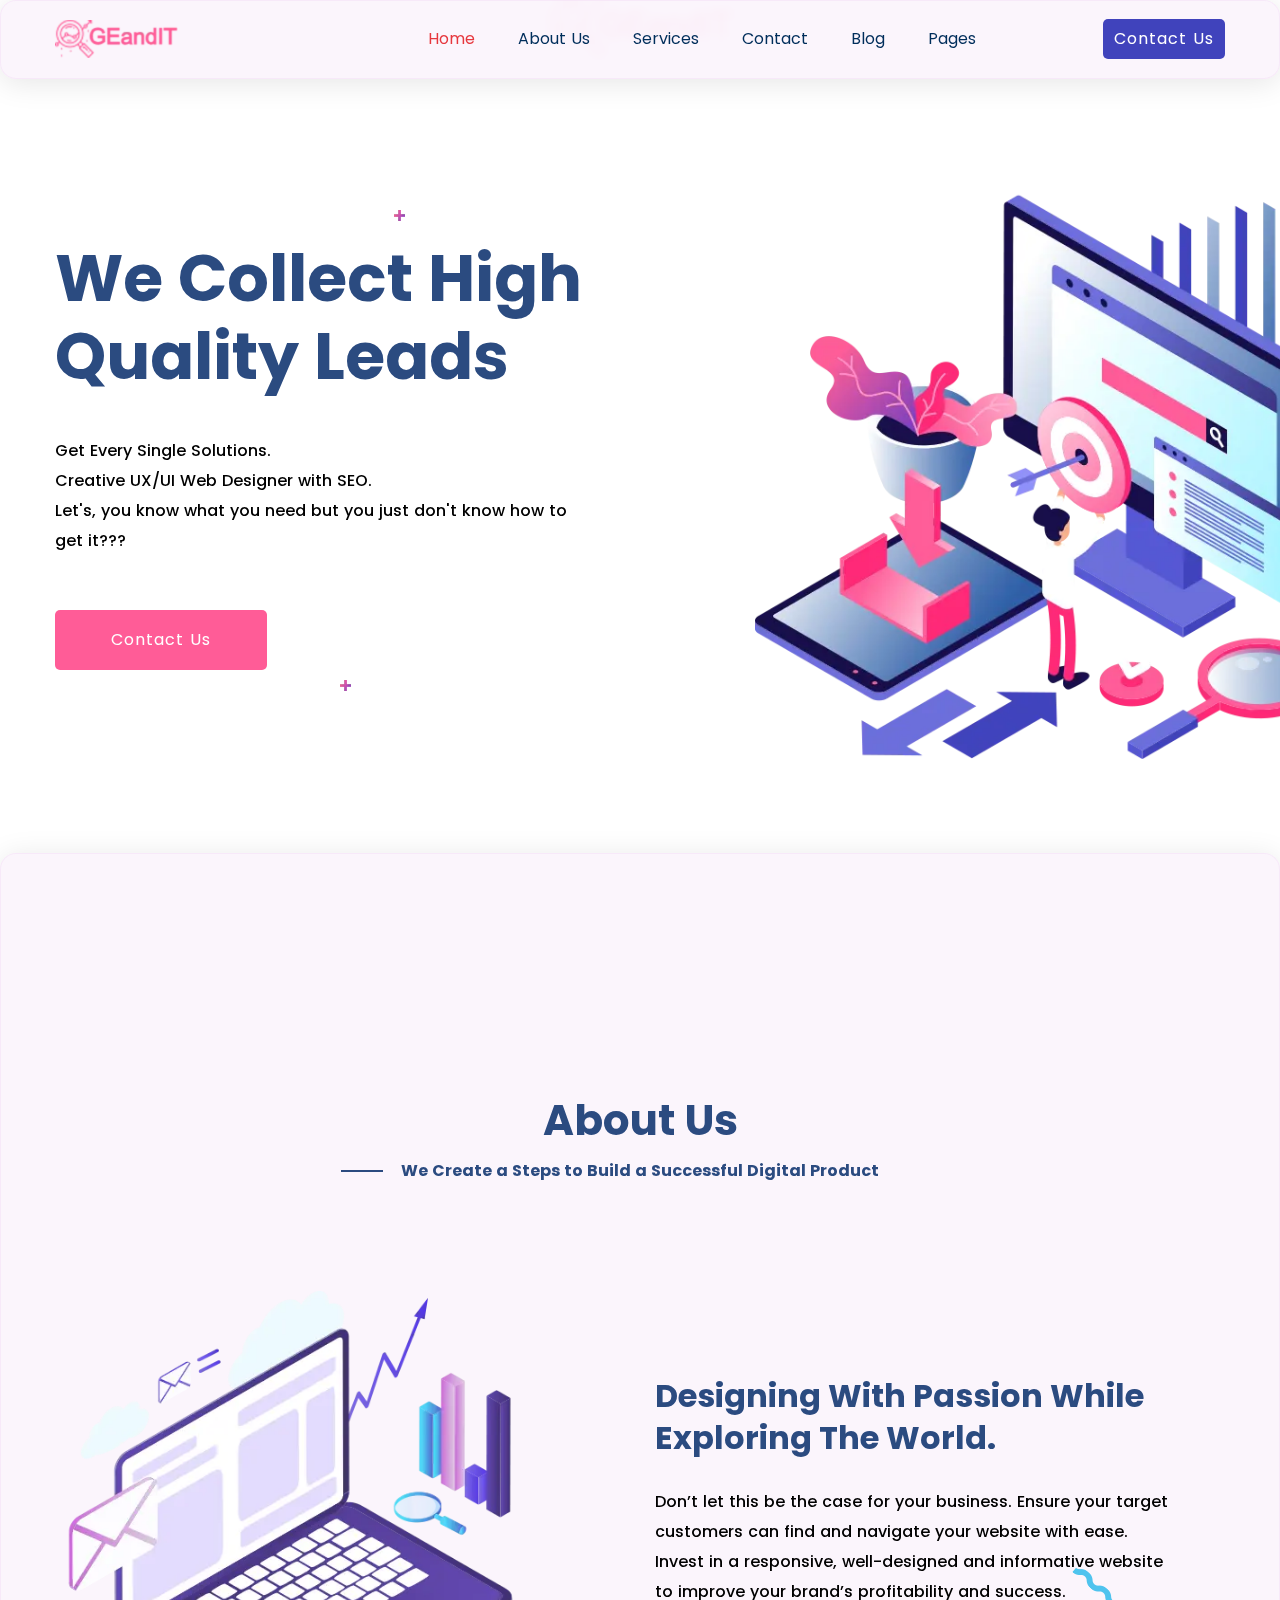
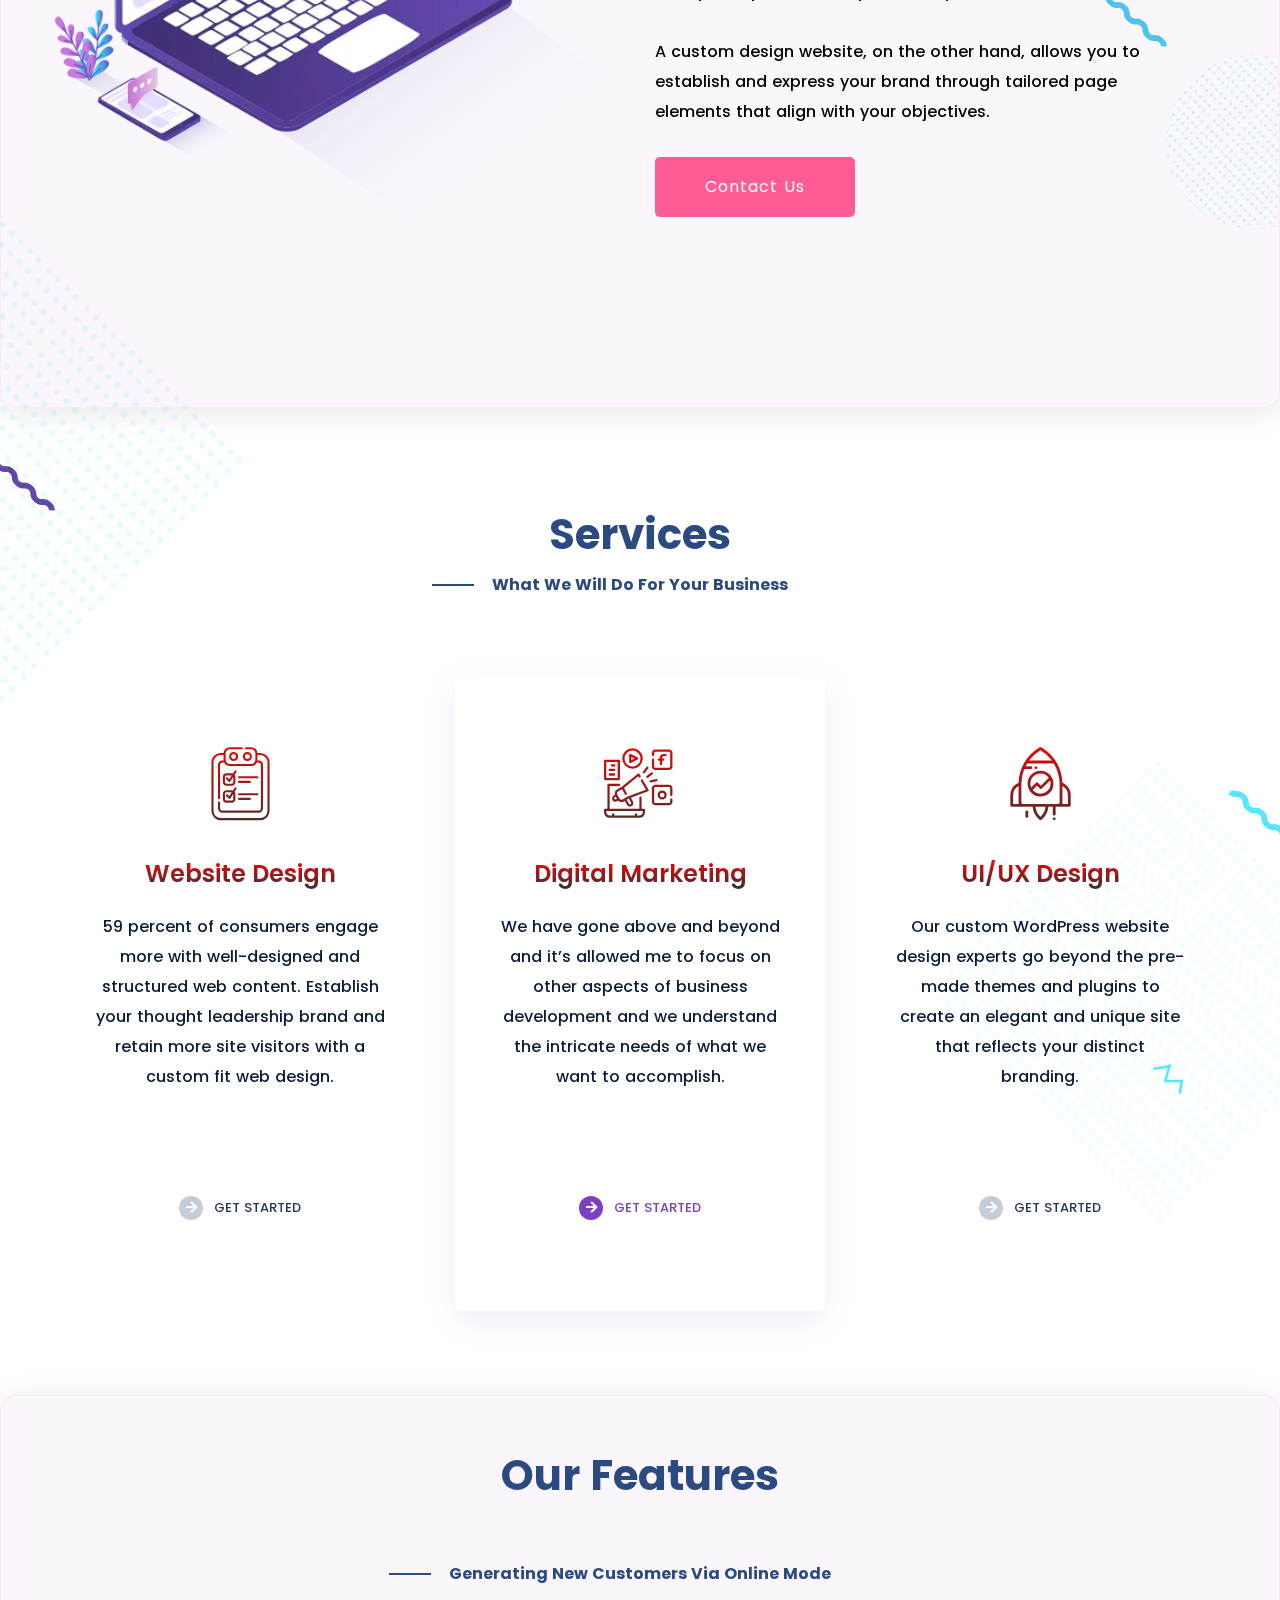
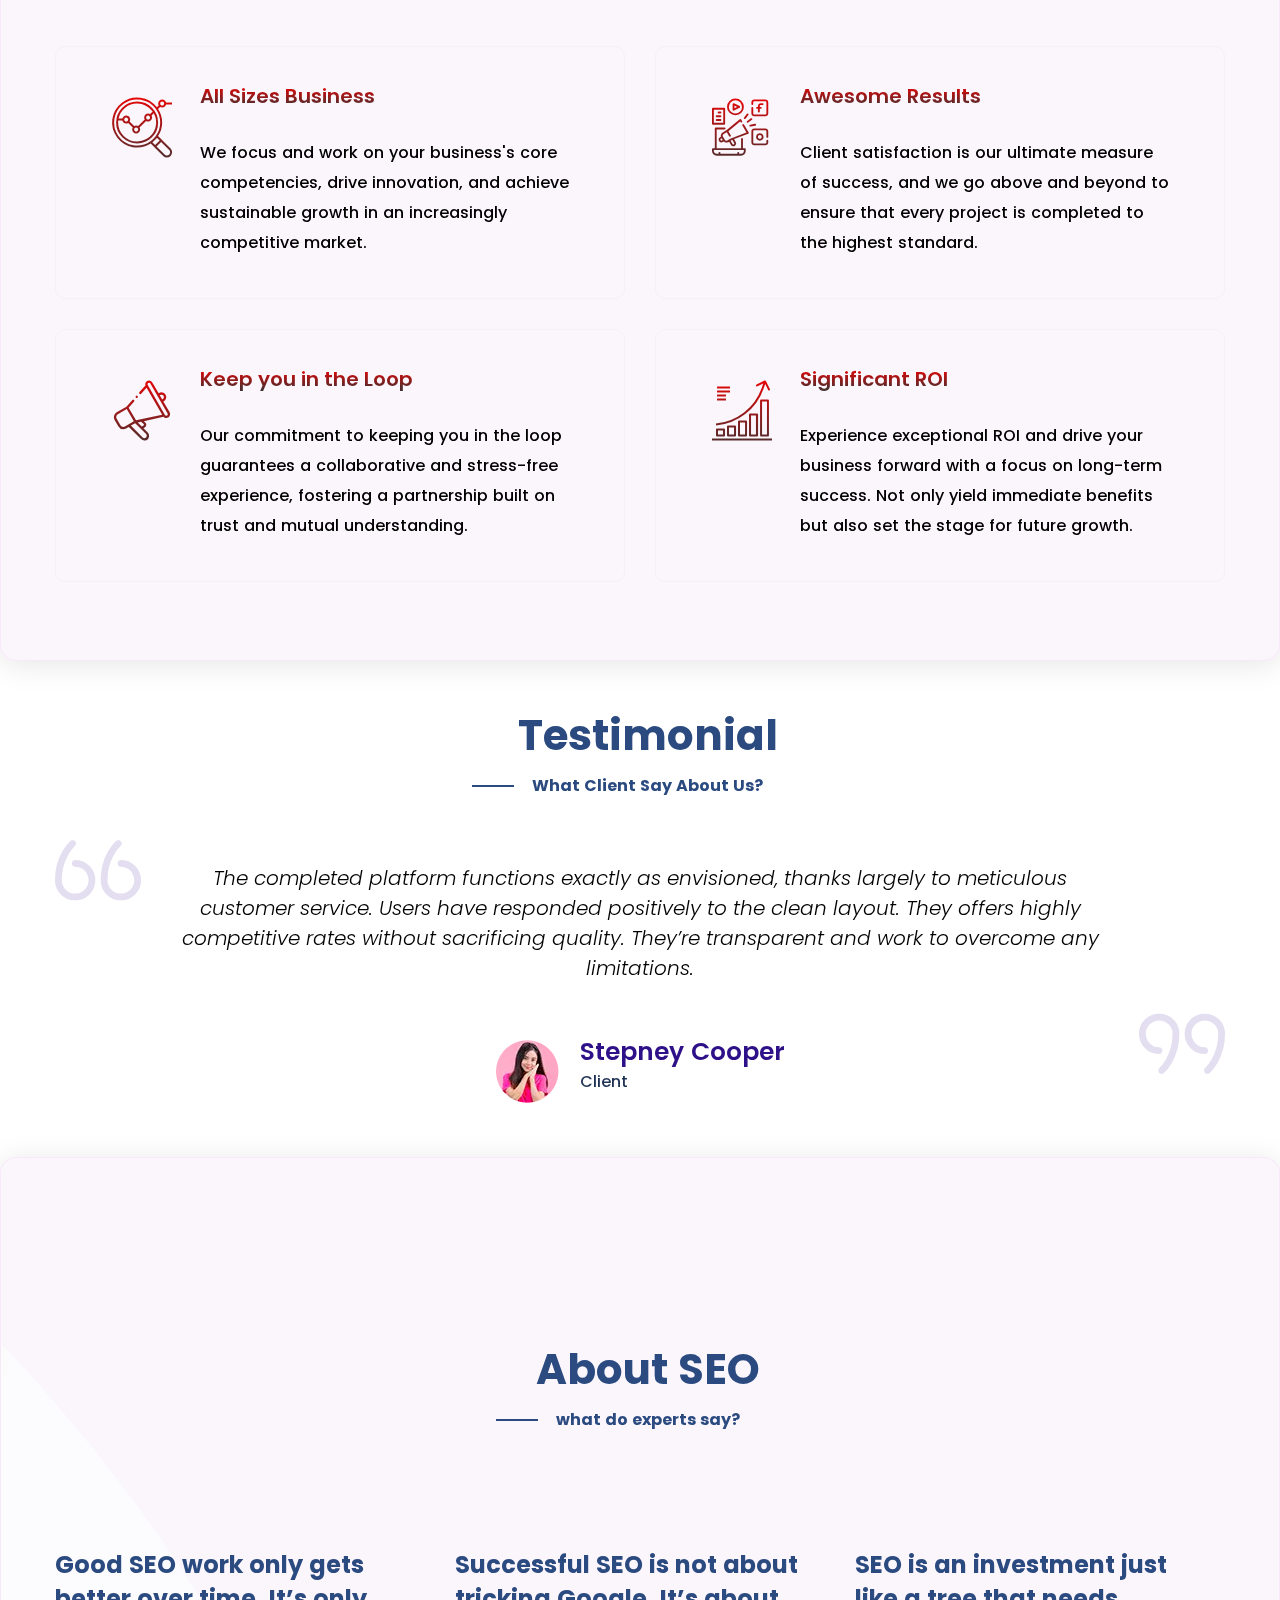
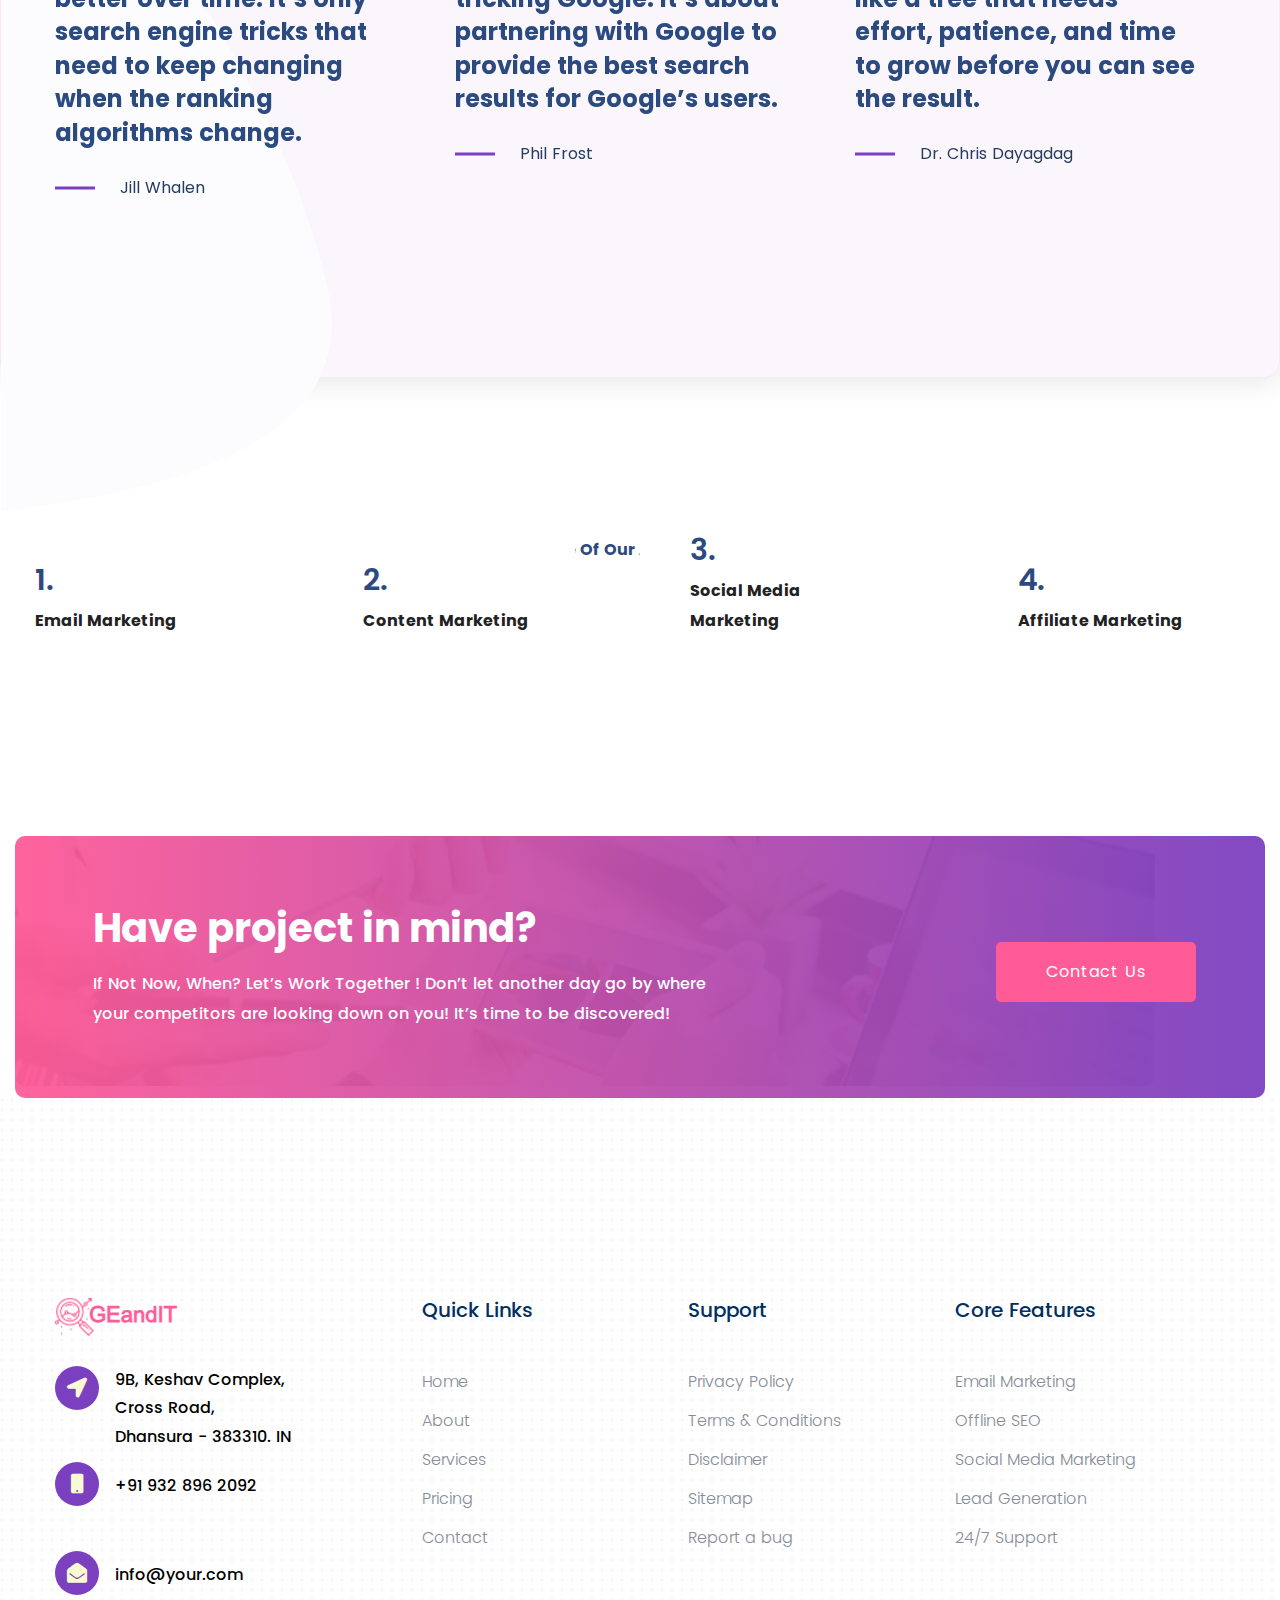
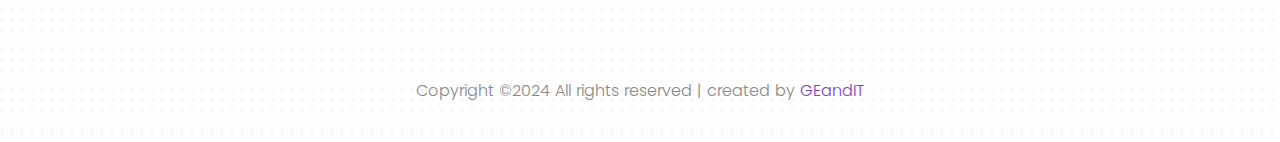
<file: index.html>
<!doctype html>
<html class="no-js" lang="en">
    <head>
        <meta charset="utf-8">
        <meta http-equiv="x-ua-compatible" content="ie=edge">
        <title>SEO GEandIT</title>
        <title>GEandIT,We are premier website development company in India</title>
        <meta name="description" content="We are supreme website development company in India offering world-class custom website development services according...">
        <meta name="keywords" content="website development company india, best website development company in india, website development company near me, SEO, website devlopment, website builder">
        <link rel="canonical" href="https://geandit.netlify.app"/>
        <link rel="manifest" href="site.webmanifest"/>
        <link rel="shortcut icon" type="image/x-icon" href="assets/img/favicon.ico"/>
        <meta name="viewport" content="width=device-width, initial-scale=1">
        <!-- Open Graph / Facebook -->
        <meta property="og:type" content="website"/>
        <meta name="language" content="English">
        <meta property="og:url" content="https://geandit.netlify.app"/>
        <meta property="og:title" content="Premier Website Devloper and Digital Marketing Company, Expert in Search Engine Optimisation.">
        <meta property="og:description" content="We are supreme website development company in India offering world-class custom website development services that are customized according to our client's requirements. We have developed solutions that are utilized in different sectors of business. No matter if you are a startup or developed enterprise, we will happily serve you at any step of your development."/>
        <meta property="og:image" content="https://geandit.netlify.app/assets/img/SEO.png">
        <meta property="og:image:type" content="image/jpeg">
        <meta name="author" content="GEandIT">
        <meta property="og:locale" content="en_US">
        <meta property="og:site_name" content="GEandIT"> <!--
        <meta property="article:published_time" content="2024-05-16T13:10:25+00:00">
        <meta property="article:modified_time" content="2024-05-16T08:00:00+08:00"> -->
        <meta name="author" content="GEandIT">
        <!-- Twitter meta tags -->
        <meta name="twitter:card" content="summary_large_image">
        <meta name="twitter:title" content="Best Web Devloping and Digital Marketing Company, Expert in Search Engine Optimisation.">
        <meta name="twitter:description" content="We are supreme website development company in India offering world-class custom website development services that are customized according to our client's requirements. We have developed solutions that are utilized in different sectors of business. No matter if you are a startup or developed enterprise, we will happily serve you at any step of your development.">
        <!-- <meta name="twitter:image" content="https://geandit.netlify.app/assets/img/gallery/card-image-200x200.png"/> -->

        <link rel="manifest" href="site.webmanifest">
		<link rel="shortcut icon" type="image/x-icon" href="assets/img/favicon.ico">

		<!-- CSS here  -->
            <link rel="stylesheet" href="assets/css/bootstrap.min.css">
            <link rel="stylesheet" href="assets/css/owl.carousel.min.css">
            <link rel="stylesheet" href="assets/css/flaticon.css">
            <link rel="stylesheet" href="assets/css/slicknav.css">
            <link rel="stylesheet" href="assets/css/animate.min.css">
             <!-- <link rel="stylesheet" href="assets/css/magnific-popup.css"> -->
            <link rel="stylesheet" href="assets/css/fontawesome-all.min.css">
           <!-- <link rel="stylesheet" href="assets/css/themify-icons.css"> -->
            <link rel="stylesheet" href="assets/css/slick.css">
             <!-- <link rel="stylesheet" href="assets/css/nice-select.css"> -->
            <link rel="stylesheet" href="assets/css/main-style.css">
   </head>

   <body>
       
    <!-- Preloader Start -->
    <div id="preloader-active">
        <div class="preloader d-flex align-items-center justify-content-center">
            <div class="preloader-inner position-relative">
                <div class="preloader-circle"></div>
                <div class="preloader-img pere-text">
                    <img src="assets/img/logo/logo.webp" alt="Logo">
                </div>
            </div>
        </div>
    </div>
    <!-- Preloader Start -->

    <header>
        <!-- Header Start -->
       <div class="header-area header-transparrent">
            <div class="main-header header-sticky">
                <div class="container">
                    <div class="row align-items-center">
                        <!-- Logo -->
                        <div class="col-xl-2 col-lg-2 col-md-1">
                            <div class="logo">
                                <a href="index.html" aria-label="GEandIT"><img src="assets/img/logo/logo.webp" class="logo" alt="Logo"></a>
                            </div>
                        </div>
                        <div class="col-xl-8 col-lg-8 col-md-8">
                            <!-- Main-menu -->
                            <div class="main-menu f-right d-none d-lg-block">
                                <nav> 
                                    <ul id="navigation">    
                                        <li><a href="index.html" class="active"> Home</a></li>
                                        <li><a href="about.html">About Us</a></li>
                                        <li><a href="services.html">Services</a></li>
                                        <li><a href="contact.html">Contact</a></li>
                                        <li><a href="blog.html">Blog</a>
                                            <ul class="submenu">
                                                <li><a href="blog.html">Blog</a></li>
                                                <li><a href="single-blog.html">Blog Details</a></li>
                                            </ul>
                                        </li>
                                        <li><a href="#">Pages</a>
                                            <ul class="submenu">
                                                <li><a href="elements.html">Element</a></li>
                                            </ul>
                                        </li>
                                    </ul>
                                </nav>
                            </div>
                        </div>             
                        <div class="col-xl-2 col-lg-2 col-md-3">
                            <div class="header-right-btn f-right d-none d-lg-block">
                                <a href="contact.html" class="btn header-btn">Contact Us</a>
                            </div>
                        </div>
                        <!-- Mobile Menu -->
                        <div class="col-12">
                            <div class="mobile_menu d-block d-lg-none"></div>
                        </div>
                    </div>
                </div>
            </div>
       </div>
        <!-- Header End -->
    </header>

    <main>
        <Section>
        <!-- Slider Area Start-->
        <div class="slider-area mt-5 mb-5">
            <div class="slider-active">
                <div class="single-slider slider-height d-flex align-items-center"> <!--  data-background="assets/img/hero/h1_hero.webp"> -->
                    <div class="container">
                        <div class="row d-flex align-items-center">
                            <div class="col-lg-7 col-md-9 ">
                                <div class="hero__caption" data-delay="0s">
                                    <h1 data-animation="fadeInLeft">We Collect High Quality Leads</h1>
                                    <p data-animation="fadeInLeft" style="margin-bottom: 0px;">Get Every Single Solutions.</p>
                                    <p data-animation="fadeInLeft" style="margin-bottom: 0px;">Creative UX/UI Web Designer with SEO.</p>
                                    <p data-animation="fadeInLeft">Let's, you know what you need but you just don't know how to get it???</p>
                                    <!-- Hero-btn -->
                                    <div class="hero__btn" data-animation="fadeInLeft">
                                        <!-- <a href="contact.html" class="btn hero-btn">Contact Us</a> -->
                                        <a href="contact.html" class="btn hero-btn" tabindex="0">Contact Us</a>
                                    </div>
                                </div>
                            </div>
                            <div class="col-lg-5">
                                <div class="hero__img d-none d-lg-block" data-animation="fadeInRight">
                                    <img src="assets/img/hero/hero_right.webp" loading="lazy" alt="Web Master">
                                </div>
                            </div>
                        </div>
                    </div>
                </div>
                <div class="single-slider slider-height d-flex align-items-center"> <!-- data-background="assets/img/hero/h1_hero.webp"> -->
                    <div class="container">
                        <div class="row d-flex align-items-center">
                            <div class="col-lg-7 col-md-9 ">
                                <div class="hero__caption">
                                    <h1 data-animation="fadeInLeft" data-delay=".4s">Search Engine Optimization</h1>
                                    <p data-animation="fadeInLeft" data-delay=".6s">A <b>website template</b> is a pre-made web design that allows developers to plug in content into a sophisticated framework built through HTML or CSS.</p>
                                    <!-- Hero-btn -->
                                    <div class="hero__btn" data-animation="fadeInLeft" data-delay=".8s">
                                        <a href="contact.html" class="btn hero-btn">Contact Us</a>
                                    </div>
                                </div>
                            </div>
                            <div class="col-lg-5">
                                <div class="hero__img d-none d-lg-block" data-animation="fadeInRight" data-delay="1s">
                                    <img src="assets/img/hero/hero_right.webp" loading="lazy" alt="Web Master">
                                </div>
                            </div>
                        </div>
                    </div>
                </div>
            </div>
        </div>
        <!-- Slider Area End-->
        </Section>
        <!-- We Create Start -->
        <div class="we-create-area create-padding glass-bg">
            <div class="container">
                <!-- Section-tittle -->
                <div class="row d-flex justify-content-center">
                    <div class="col-lg-6">
                        <div class="section-tittle text-center mb-5">
                            <h2>About Us</h2>
                            <span>We Create a Steps to Build a Successful Digital Product</span>
                        </div>
                    </div>
                </div>
                <div class="row d-flex align-items-end">
                    <div class="col-lg-6 col-md-12">
                        <div class="we-create-img">
                            <img src="assets/img//service/we-create.webp" loading="lazy" alt="we create bg">
                        </div>
                    </div>
                    <div class="col-lg-6 col-md-12">
                        <div class="we-create-cap">
                            <h3>Designing With Passion While Exploring The World.</h3>
                            <p>Don’t let this be the case for your business. Ensure your target customers can find and navigate your website with ease. Invest in a responsive, well-designed and informative website to improve your brand’s profitability and success.</p>
                            <p>A custom design website, on the other hand, allows you to establish and express your brand through tailored page elements that align with your objectives.</p>
                            <a href="contact.html" class="btn">Contact Us</a>
                        </div>
                    </div>
                </div>
            </div>
        </div>
        <!-- We Create End -->
        <!-- What We do Starts-->
        <div class="what-we-do we-padding">
            <div class="container">
                <!-- Section-tittle -->
                <div class="row d-flex justify-content-center">
                    <div class="col-lg-8">
                        <div class="section-tittle text-center mb-3">
                            <h2>Services​</h2>
                            <span>What We Will Do For Your Business</span>
                        </div>
                    </div>
                </div>
                <div class="row d-flex justify-content-center mb-5">
                    <div class="col-lg-4 col-md-6 mb-3">
                       <div class="single-do text-center mb-30">
                           <div class="do-icon">
                               <span  class="flaticon-tasks"></span>
                           </div>
                           <div class="do-caption">
                               <h3>Website Design</h3>
                               <p>59 percent of consumers engage more with well-designed and structured web content. Establish your thought leadership brand and retain more site visitors with a custom fit web design.</p>
                           </div>
                           <div class="do-btn">
                               <a href="services.html"><i class="fa fa-arrow-right"></i> get started</a>
                           </div>
                       </div>
                   </div>
                   <div class="col-lg-4 col-md-6 mb-3">
                      <div class="single-do active text-center mb-30">
                          <div class="do-icon">
                              <span  class="flaticon-social-media-marketing"></span>
                          </div>
                          <div class="do-caption">
                              <h3>Digital Marketing</h3>
                              <p>We have gone above and beyond and it’s allowed me to focus on other aspects of business development and we understand the intricate needs of what we want to accomplish.</p>
                          </div>
                          <div class="do-btn">
                              <a href="services.html"><i class="fa fa-arrow-right"></i> get started</a>
                          </div>
                      </div>
                  </div>
                    <div class="col-lg-4 col-md-6 mb-3">
                        <div class="single-do text-center mb-30">
                            <div class="do-icon">
                                <span  class="flaticon-project"></span>
                            </div>
                            <div class="do-caption">
                                <h3>UI/UX Design</h3>
                                <p>Our custom WordPress website design experts go beyond the pre-made themes and plugins to create an elegant and unique site that reflects your distinct branding.</p>
                            </div>
                            <div class="do-btn">
                                <a href="services.html"><i class="fa fa-arrow-right"></i> get started</a>
                            </div>
                        </div>
                    </div>
                </div>
            </div>
        </div>
        <!-- What We do End-->
        <!-- Generating Start -->
        <div class="generating-area glass-bg">
            <div class="container  mb-5">
                <div class="row mt-5"></div>
                 <!-- Section-tittle -->
                 <div class="row d-flex justify-content-center">
                    <div class="col-lg-8">
                        <div class="section-tittle text-center">
                            <h2>Our Features​​</h2>
                            <span>Generating New Customers Via Online Mode​</span>
                        </div>
                    </div>
                </div>
                <div class="row">
                    <div class="col-lg-6 col-md-6">
                        <div class="single-generating d-flex mb-30">
                            <div class="generating-icon">
                                <span class="flaticon-chart"></span>
                            </div>
                            <div class="generating-cap">
                                <h3>All Sizes Business</h3>
                                <p>We focus and work on your business's core competencies, drive innovation, and achieve sustainable growth in an increasingly competitive market.</p>
                            </div>
                        </div>
                    </div> 
                    <div class="col-lg-6 col-md-6">
                        <div class="single-generating d-flex mb-30">
                            <div class="generating-icon">
                                <span class="flaticon-social-media-marketing"></span>
                            </div>
                            <div class="generating-cap">
                                <h3>Awesome Results</h3>
                                <p>Client satisfaction is our ultimate measure of success, and we go above and beyond to ensure that every project is completed to the highest standard.</p>
                            </div>
                        </div>
                    </div>
                    <div class="col-lg-6 col-md-6">
                        <div class="single-generating d-flex mb-30">
                            <div class="generating-icon">
                                <span class="flaticon-speaker"></span>
                            </div>
                            <div class="generating-cap">
                                <h3>Keep you in the Loop</h3>
                                <p>Our commitment to keeping you in the loop guarantees a collaborative and stress-free experience, fostering a partnership built on trust and mutual understanding.</p>
                            </div>
                        </div>
                    </div>
                    <div class="col-lg-6 col-md-6">
                        <div class="single-generating d-flex mb-30">
                            <div class="generating-icon">
                                <span class="flaticon-growth"></span>
                            </div>
                            <div class="generating-cap">
                                <h3>Significant ROI</h3>
                                <p>Experience exceptional ROI and drive your business forward with a focus on long-term success. Not only yield immediate benefits but also set the stage for future growth.</p>
                            </div>
                        </div>
                    </div>
                </div>
            </div>
        </div>
        <!-- Generating End -->
        <!-- --Choose Best start 
        <div class="choose-best choose-padding">
            <div class="container">
                <div class="row d-flex justify-content-center">
                    <div class="col-lg-7">
                        <div class="section-tittle text-center">
                            <h2>Choose Your Very Best Pricing Plan </h2>
                        </div>
                    </div>
                </div>
                <div class="row">
                    <div class="col-lg-4 col-md-6">
                        <div class="single-choose text-center mb-30">
                            <div class="do-icon">
                                <span  class="flaticon-growth"></span>
                            </div>
                            <div class="do-caption">
                                <h4>$ 05.00</h4>
                                <ul>
                                    <li>Increase traffic 50%</li>
                                    <li>Social Media Marketing</li>
                                    <li>10 Free Optimization</li>
                                    <li>24/7  support</li>
                                </ul>
                            </div>
                        </div>
                    </div>
                     <div class="col-lg-4 col-md-6">
                        <div class="single-choose active text-center mb-30">
                            <div class="do-icon">
                                <span class="flaticon-award"></span>
                            </div>
                            <div class="do-caption">
                                <h4>$ 20.00</h4>
                                <ul>
                                    <li>Increase traffic 50%</li>
                                    <li>Social Media Marketing</li>
                                    <li>10 Free Optimization</li>
                                    <li>24/7  support</li>
                                </ul>
                            </div>
                        </div>
                    </div>
                     <div class="col-lg-4 col-md-6">
                        <div class="single-choose text-center mb-30">
                            <div class="do-icon">
                                <span  class="flaticon-project"></span>
                            </div>
                            <div class="do-caption">
                                <h4>$ 30.00</h4>
                                <ul>
                                    <li>Increase traffic 50%</li>
                                    <li>Social Media Marketing</li>
                                    <li>10 Free Optimization</li>
                                    <li>24/7  support</li>
                                </ul>
                            </div>
                        </div>
                    </div>
                </div>
            </div>
        </div>
         Choose Best do End-->
         <!-- Testimonial Start -->
         <div class="testimonial-area">
            <div class="container">
               <div class="testimonial-main">
                    <!-- Section-tittle -->
                    <div class="row d-flex justify-content-center mt-5">
                        <div class="col-lg-5  col-md-8 pr-0">
                            <div class="section-tittle text-center">
                                <h2>Testimonial</h2>
                                <span>What Client Say About Us?</span>
                            </div>
                        </div>
                    </div>
                    <div class="row d-flex justify-content-center mb-5">
                            <div class="col-lg-10 col-md-9">
                                <div class="h1-testimonial-active">
                                    <!-- Single Testimonial -->
                                    <div class="single-testimonial text-center">
                                        <div class="testimonial-caption ">
                                            <div class="testimonial-top-cap">
                                                <p>The completed platform functions exactly as envisioned, thanks largely to meticulous customer service. Users have responded positively to the clean layout. They offers highly competitive rates without sacrificing quality. They’re transparent and work to overcome any limitations.</p>
                                            </div>
                                            <!-- founder -->
                                            <div class="testimonial-founder d-flex align-items-center justify-content-center">
                                                <div class="founder-img">
                                                    <img src="assets/img/testmonial/client-4.webp" alt="Client">
                                                </div>
                                            <div class="founder-text">
                                                <span>Stepney Cooper</span>
                                                <p>Client</p>
                                            </div>
                                            </div>
                                        </div>
                                    </div><!-- Single Testimonial -->
                                    <div class="single-testimonial text-center">
                                        <div class="testimonial-caption ">
                                            <div class="testimonial-top-cap">
                                                <p>Company dealt with a complex backend website design that required unique solutions. They were on hand to support my ideas & implement them in a quick and professional way. The communication was excellent and the team overall was approachable & knowlegdeable.</p>
                                            </div>
                                            <!-- founder -->
                                            <div class="testimonial-founder d-flex align-items-center justify-content-center">
                                                <div class="founder-img">
                                                    <img src="assets/img/testmonial/client-1.webp" alt="Client">
                                                </div>
                                            <div class="founder-text">
                                                <span>Bradley Erickson</span>
                                                <p>Client</p>
                                            </div>
                                            </div>
                                        </div>
                                    </div><!-- Single Testimonial -->
                                    <div class="single-testimonial text-center">
                                        <div class="testimonial-caption ">
                                            <div class="testimonial-top-cap">
                                                <p>Flexibility, my project is complex and they were able to make all the small changes to make it not only work, but work in an efficient and user friendly manner</p>
                                            </div>
                                            <!-- founder -->
                                            <div class="testimonial-founder d-flex align-items-center justify-content-center">
                                                <div class="founder-img">
                                                    <img src="assets/img/testmonial/client-2.webp" alt="Client">
                                                </div>
                                            <div class="founder-text">
                                                <span>Stephan Tobias</span>
                                                <p>Client</p>
                                            </div>
                                            </div>
                                        </div>
                                    </div>
                                    <!-- Single Testimonial -->
                                    <div class="single-testimonial text-center">
                                        <div class="testimonial-caption ">
                                            <div class="testimonial-top-cap">
                                                <p>Great team and quick turn around on all projects and request. With their help we have improved our website and company app . Their web design team is very knowledgeable . If you want a reliable Xtreem Solution is a highly recommended.</p>
                                            </div>
                                            <!-- founder -->
                                            <div class="testimonial-founder d-flex align-items-center justify-content-center">
                                                <div class="founder-img">
                                                    <img src="assets/img/testmonial/client-3.webp" alt="Client">
                                                </div>
                                            <div class="founder-text">
                                                <span>Reinhold Muller</span>
                                                <p>Client</p>
                                            </div>
                                            </div>
                                        </div>
                                    </div><!-- Single Testimonial -->
                                </div>
                            </div>
                    </div>
               </div>
            </div>
        </div>
        <!-- Testimonial End -->
        <!-- Tips Triks Start -->
        <div class="tips-triks-area tips-padding glass-bg">
            <div class="container">
                 <!-- Section-tittle -->
                 <div class="row d-flex justify-content-center">
                    <div class="col-lg-6 col-md-8 pr-0">
                        <div class="section-tittle text-center mb-3">
                            <h2>About SEO</h2>
                            <span>what do experts say?</span>
                        </div>
                    </div>
                </div>
                <div class="row d-flex justify-content-center">
                    <div class="col-xl-4 col-lg-4 col-md-6">
                        <div class="single-tips mb-50">
                            <div class="tips-img">
                                <img src="assets/img/tips/tips_1.webp" loading="lazy" alt="">
                            </div>
                            <div class="tips-caption">
                                <h3>Good SEO work only gets better over time. It’s only search engine tricks that need to keep changing when the ranking algorithms change.</h3>
                                <span>Jill Whalen</span>
                                <!-- <p>March 3, 2020</p> -->
                            </div>
                        </div>
                    </div>
                    <div class="col-xl-4 col-lg-4 col-md-6">
                        <div class="single-tips mb-50">
                            <div class="tips-img">
                                <img src="assets/img/tips/tips_2.webp" loading="lazy" alt="">
                            </div>
                            <div class="tips-caption">
                                <h3>Successful SEO is not about tricking Google. It’s about partnering with Google to provide the best search results for Google’s users.</h3>
                                <span>Phil Frost</span>
                                <!-- <p>March 3, 2020</p> -->
                            </div>
                        </div>
                    </div>
                     <div class="col-xl-4 col-lg-4 col-md-6">
                        <div class="single-tips mb-50">
                            <div class="tips-img">
                                <img src="assets/img/tips/tips_3.webp" loading="lazy" alt="">
                            </div>
                            <div class="tips-caption">
                                <h3>SEO is an investment just like a tree that needs effort, patience, and time to grow before you can see the result.</h3>
                                <span>Dr. Chris Dayagdag</span>
                                <!-- <p>March 3, 2020</p> -->
                            </div>
                        </div>
                    </div>
                </div>
            </div>
        </div>
        <!-- Tips Triks End -->
        <!-- Visit Stuffs Start -->
        <div class="visit-area fix visite-padding">
            <div class="container">
                <!-- Section-tittle -->
                <div class="row d-flex justify-content-center">
                    <div class="col-lg-6 pr-0">
                        <div class="section-tittle text-center">
                          <span>Some Of Our Awsome Stuffs</span>
                        </div>
                    </div>
                </div>
            </div>
            <div class="container-fluid p-0">
                <div class="row d-flex justify-content-center">
                    <div class="col-lg-3 col-md-4">
                        <div class="single-visited mb-30">
                            <div class="visited-img">
                                <img src="assets/img/visit/visit_1.webp" loading="lazy" alt="">
                            </div>
                            <div class="visited-cap">
                                <h3>1.</h3>
                                <p><b>Email Marketing</b></p>
                            </div>
                        </div>
                    </div> 
                     <div class="col-lg-3 col-md-4">
                        <div class="single-visited mb-30">
                            <div class="visited-img">
                                <img src="assets/img/visit/visit_2.webp" loading="lazy" alt="">
                            </div>
                            <div class="visited-cap">
                                <h3>2.</h3>
                                <p><b>Content Marketing</b></p>
                            </div>
                        </div>
                    </div>
                    <div class="col-lg-3 col-md-4">
                        <div class="single-visited mb-30">
                            <div class="visited-img">
                                <img src="assets/img/visit/visit_3.webp" loading="lazy" alt="">
                            </div>
                            <div class="visited-cap">
                                <h3>3.</h3>
                                <p><b>Social Media Marketing</b></p>
                            </div>
                        </div>
                    </div> 
                    <div class="col-lg-3 col-md-4">
                        <div class="single-visited mb-30">
                            <div class="visited-img">
                                <img src="assets/img/visit/visit_4.webp" loading="lazy" alt="">
                            </div>
                            <div class="visited-cap">
                                <h3>4.</h3>
                                <p><b>Affiliate Marketing</b></p>
                            </div>
                        </div>
                    </div>
                </div>
            </div>
        </div>
        <!-- Visit Stuffs Start -->
         <!-- have-project Start-->
         <div class="have-project">
            <div class="container-fluid">
                <div class="haveAproject"  data-background="assets/img/team/have.webp">
                    <div class="row d-flex align-items-center">
                        <div class="col-xl-7 col-lg-9 col-md-12">
                            <div class="wantToWork-caption">
                                <h2>Have project in mind?</h2>
                                <p>If Not Now, When? Let’s Work Together ! Don’t let another day go by where your competitors are looking down on you! It’s time to be discovered!</p>
                            </div>
                        </div>
                        <div class="col-xl-5 col-lg-3 col-md-12">
                           <div class="wantToWork-btn f-right">
                                <a href="contact.html" class="btn">Contact Us</a>
                           </div>
                        </div>
                    </div>
                </div>
                
            </div>
        </div>
        <!-- have-project End -->

    </main>
   <footer>
    <!-- Footer Start-->
      <div class="footer-main" data-background="assets/img/shape/footer_bg.webp">
        <div class="footer-area footer-padding">
            <div class="container">
                <div class="row d-flex justify-content-between">
                    <div class="col-lg-3 col-md-4 col-sm-8">
                       <div class="single-footer-caption mb-50">
                         <div class="single-footer-caption mb-30">
                              <!-- logo -->
                             <div class="footer-logo">
                                 <a href="index.html" aria-label="GEandIT"><img src="assets/img/logo/logo-footer.webp" alt="Logo Footer"></a>
                             </div>
                                 <div class="footer-pera">
                                    <i class="fa fa-location-arrow"></i>
                                    <p class="info1" style="margin-left: 60px; margin-top: 20px;">9B, Keshav Complex,<br>Cross Road,<br>Dhansura - 383310. IN</p>
                                    <i class="fa fa-mobile"></i>
                                    <p class="info2" style="margin-left: 60px; margin-top: 20px;">+91 932 896 2092</p>
                                    <i class="fa fa-envelope-open"></i>
                                    <p class="info1" style="margin-left: 60px; padding-top: 10px;">info@your.com</p>
                                </div>
                             <!-- <div class="footer-social">
                                <a href="#"><i class="fab fa-facebook-f"></i></a>
                                <a href="#"><i class="fab fa-twitter"></i></a>
                                <a href="#"><i class="fas fa-globe"></i></a>
                                <a href="#"><i class="fab fa-behance"></i></a>
                            </div> -->
                         </div>
                       </div>
                    </div>
                    <div class="col-lg-2 col-md-4 col-sm-5">
                        <div class="single-footer-caption mb-50">
                            <div class="footer-tittle">
                                <h3>Quick Links</h3>
                                <ul>
                                    <li><a href="index.html">Home</a></li>
                                    <li><a href="about.html">About</a></li>
                                    <li><a href="services.html">Services</a></li>
                                    <li><a href="about.html">Pricing</a></li>
                                    <li><a href="contact.html">Contact</a></li>
                                </ul>
                            </div>
                        </div>
                    </div>
                    <div class="col-lg-2 col-md-4 col-sm-7">
                        <div class="single-footer-caption mb-50">
                            <div class="footer-tittle">
                                <h3>Support</h3>
                                <ul>
                                    <li><a href="privacy-policy.html">Privacy Policy</a></li>
                                    <li><a href="terms-and-conditions.html">Terms & Conditions</a></li>
                                    <li><a href="disclaimer">Disclaimer</a></li>
                                    <li><a href="sitemap.html"> Sitemap</a></li>
                                    <li><a href="contact.html">Report a bug</a></li>
                                </ul>
                            </div>
                        </div>
                    </div>
                    <div class="col-lg-3 col-md-4 col-sm-5">
                        <div class="single-footer-caption mb-50">
                            <div class="footer-tittle">
                                <h3>Core Features</h3>
                                <ul>
                                 <li><a href="services.html">Email Marketing</a></li>
                                 <li><a href="services.html"> Offline SEO</a></li>
                                 <li><a href="services.html">Social Media Marketing</a></li>
                                 <li><a href="services.html">Lead Generation</a></li>
                                 <li><a href="contact.html"> 24/7 Support</a></li>
                             </ul>
                            </div>
                        </div>
                    </div>
                </div>
            </div>
        </div>
        <!-- footer-bottom aera -->
        <div class="footer-bottom-area footer-bg">
            <div class="container">
                <div class="footer-border">
                     <div class="row d-flex align-items-center">
                         <div class="col-xl-12 ">
                             <div class="footer-copy-right text-center">
                                 <p>
                                    Copyright &copy;2024 All rights reserved | created by <a href="https://geandit.netlify.app/" target="_blank">GEandIT</a>
                                </p>
                             </div>
                         </div>
                     </div>
                </div>
            </div>
        </div>
      </div>
       <!-- Footer End-->

   </footer>
   
	<!-- JS here -->
	
		<!-- All JS Custom Plugins Link Here here -->
        <script src="assets/js/vendor/modernizr-3.5.0.min.js"></script>
		<!-- Jquery, Popper, Bootstrap -->
		<script src="assets/js/vendor/jquery-1.12.4.min.js"></script>
        <script src="assets/js/popper.min.js"></script>
        <script src="assets/js/bootstrap.min.js"></script>
	    <!-- Jquery Mobile Menu -->
        <script src="assets/js/jquery.slicknav.min.js"></script>

		<!-- Jquery Slick , Owl-Carousel Plugins -->
        <script src="assets/js/owl.carousel.min.js"></script>
        <script src="assets/js/slick.min.js"></script>
        <!-- Date Picker 
        <script src="./assets/js/gijgo.min.js"></script> -->
		<!-- One Page, Animated-HeadLin -->
        <!-- <script src="./assets/js/wow.min.js"></script>
		<script src="./assets/js/animated.headline.js"></script>
        <script src="./assets/js/jquery.magnific-popup.js"></script> -->

		<!-- Scrollup, nice-select, sticky -->
        <script src="assets/js/jquery.scrollUp.min.js"></script>
        <script src="assets/js/jquery.nice-select.min.js"></script>
		<script src="assets/js/jquery.sticky.js"></script>
        
        <!-- contact js 
        <script src="./assets/js/contact.js"></script>
        <script src="./assets/js/jquery.form.js"></script>
        <script src="./assets/js/jquery.validate.min.js"></script>
        <script src="./assets/js/mail-script.js"></script> 
        <script src="./assets/js/jquery.ajaxchimp.min.js"></script> -->
        
		<!-- Jquery Plugins, main Jquery 	
        <script src="assets/js/plugins.js"></script> -->
        <script src="assets/js/main.js"></script>
        
    </body>
</html>
</file>
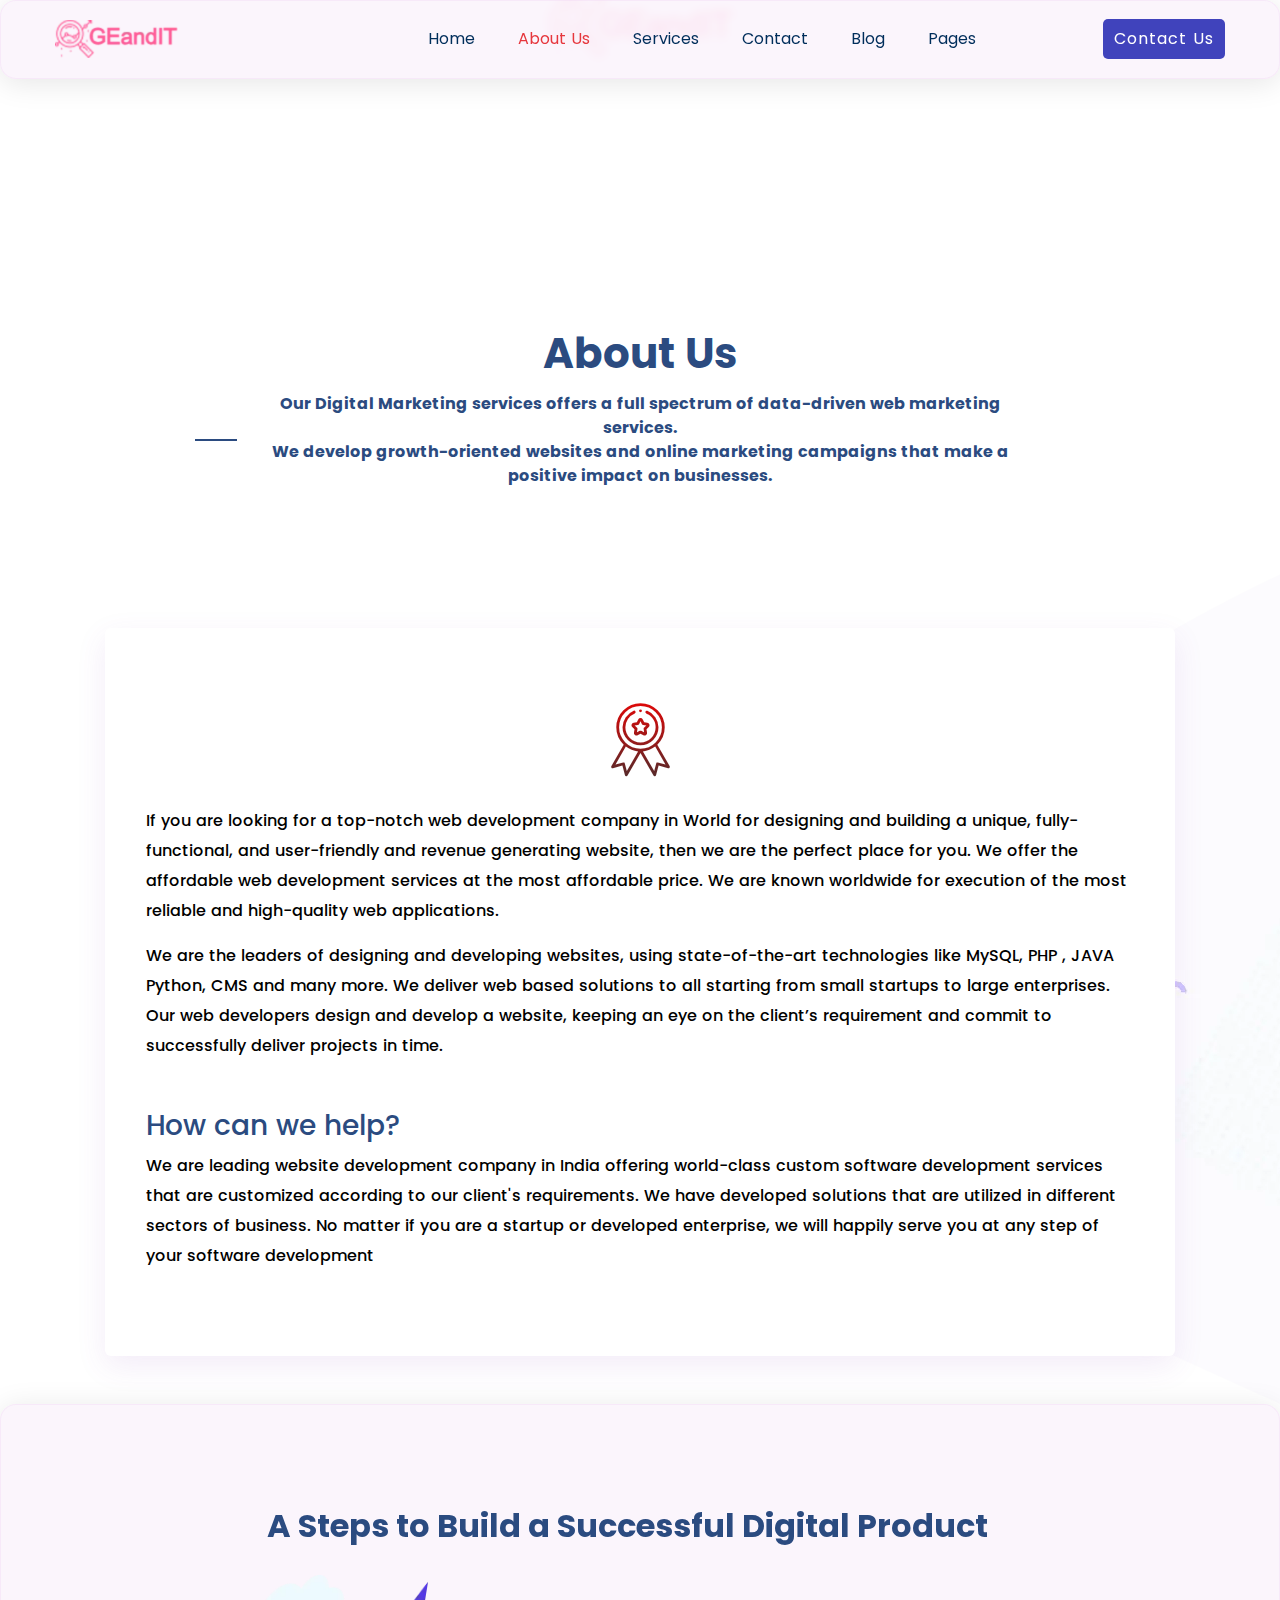
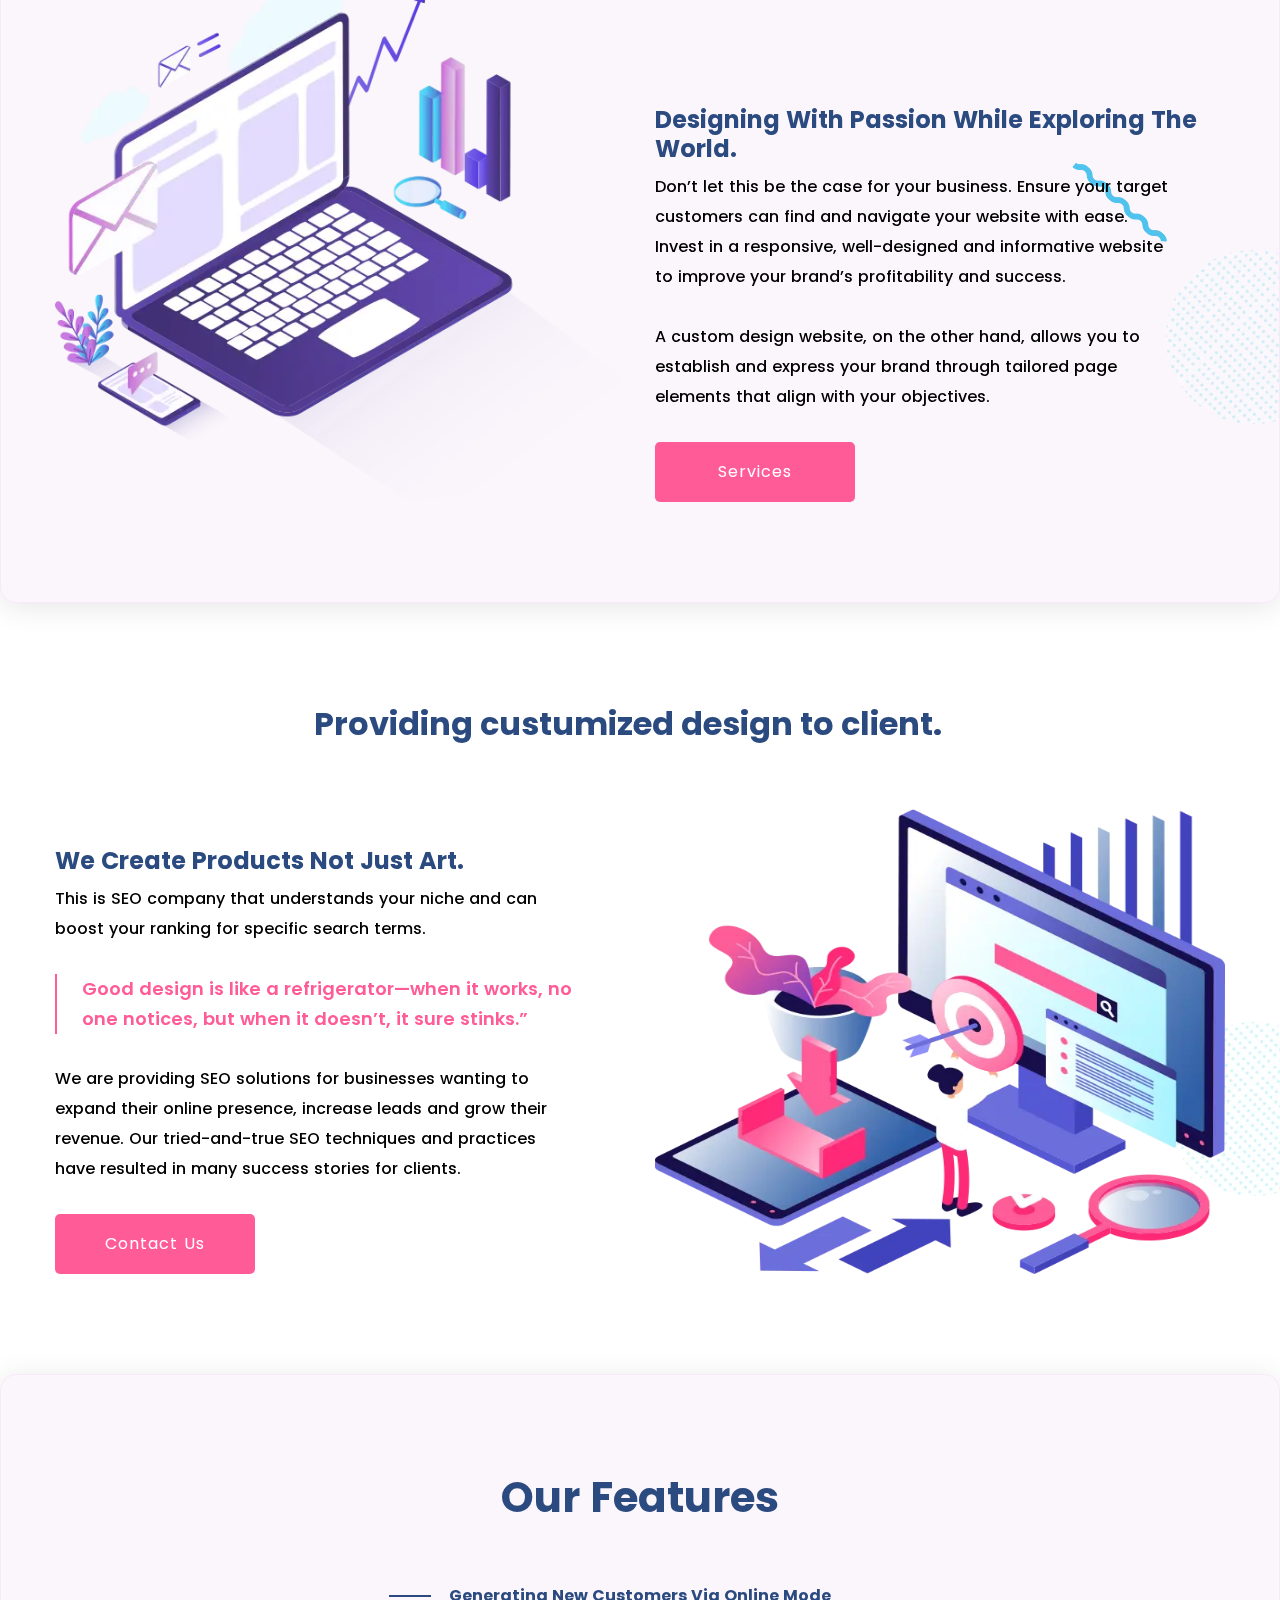
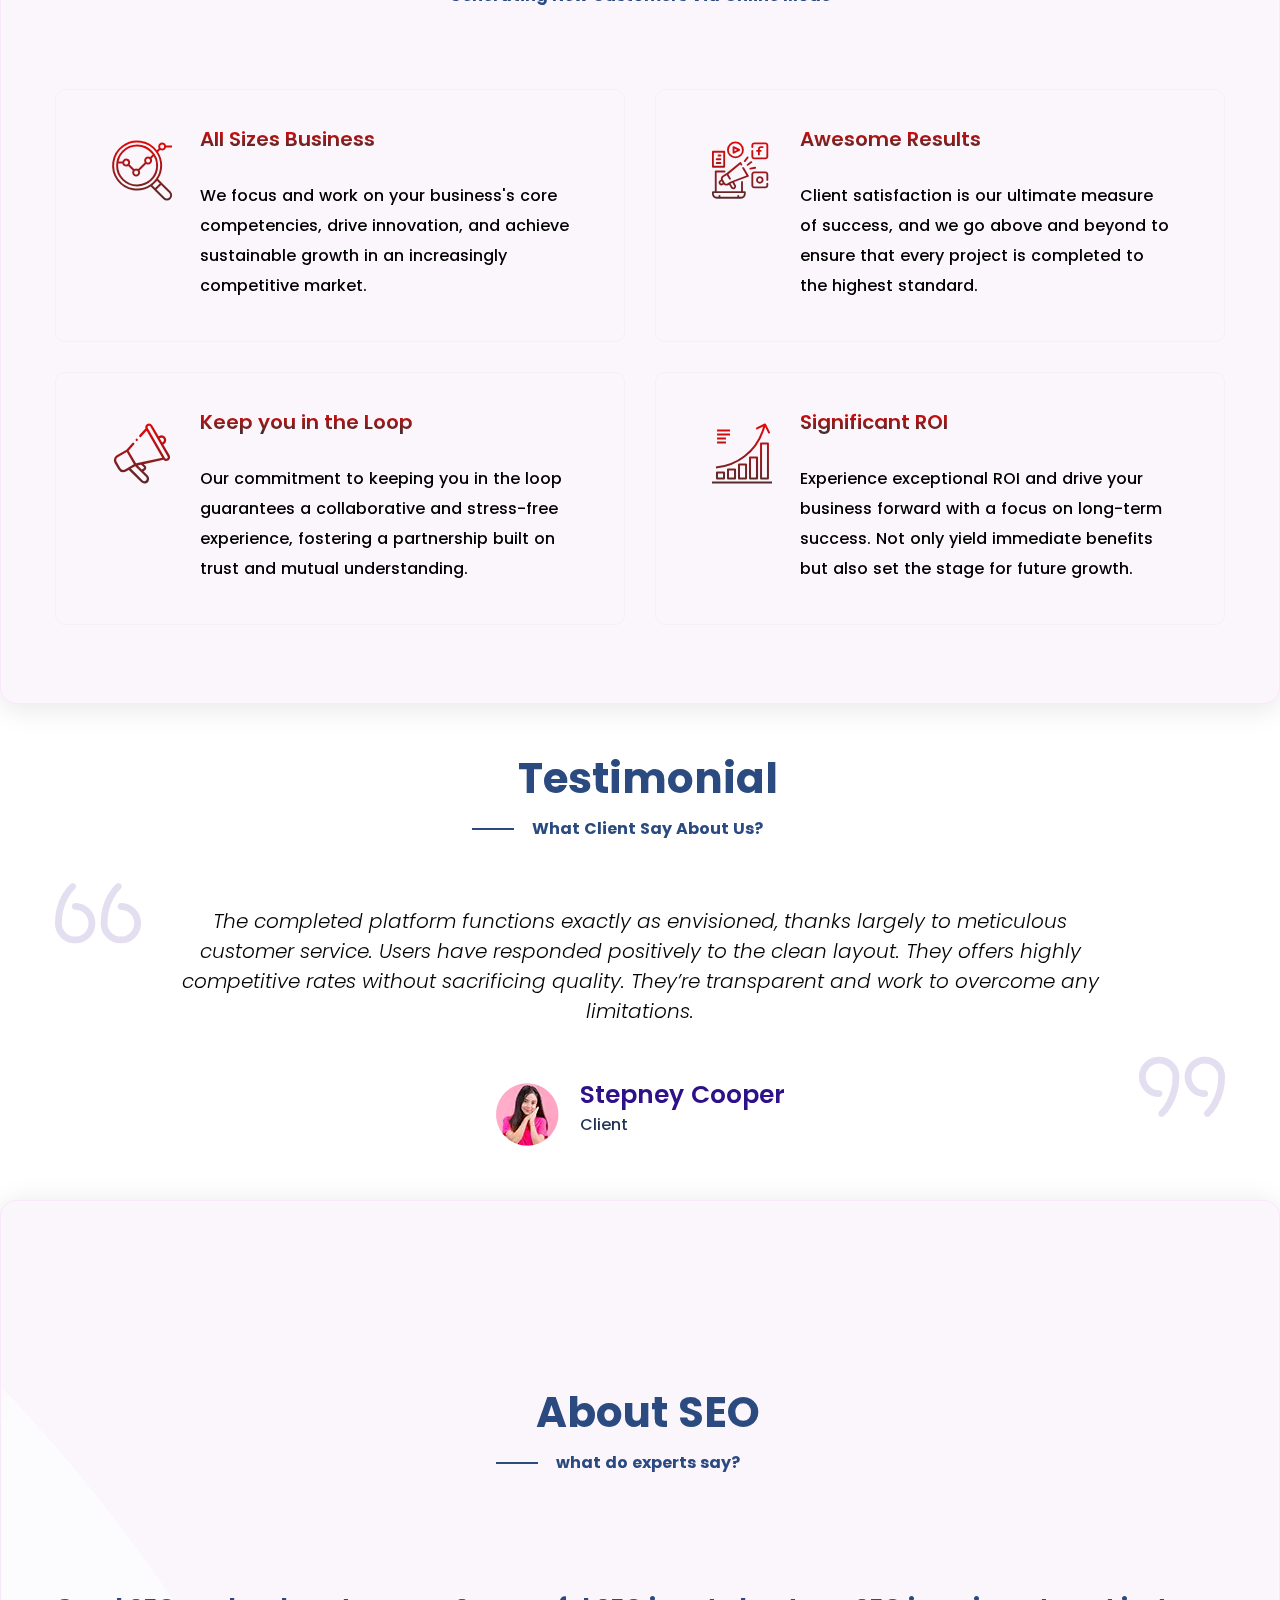
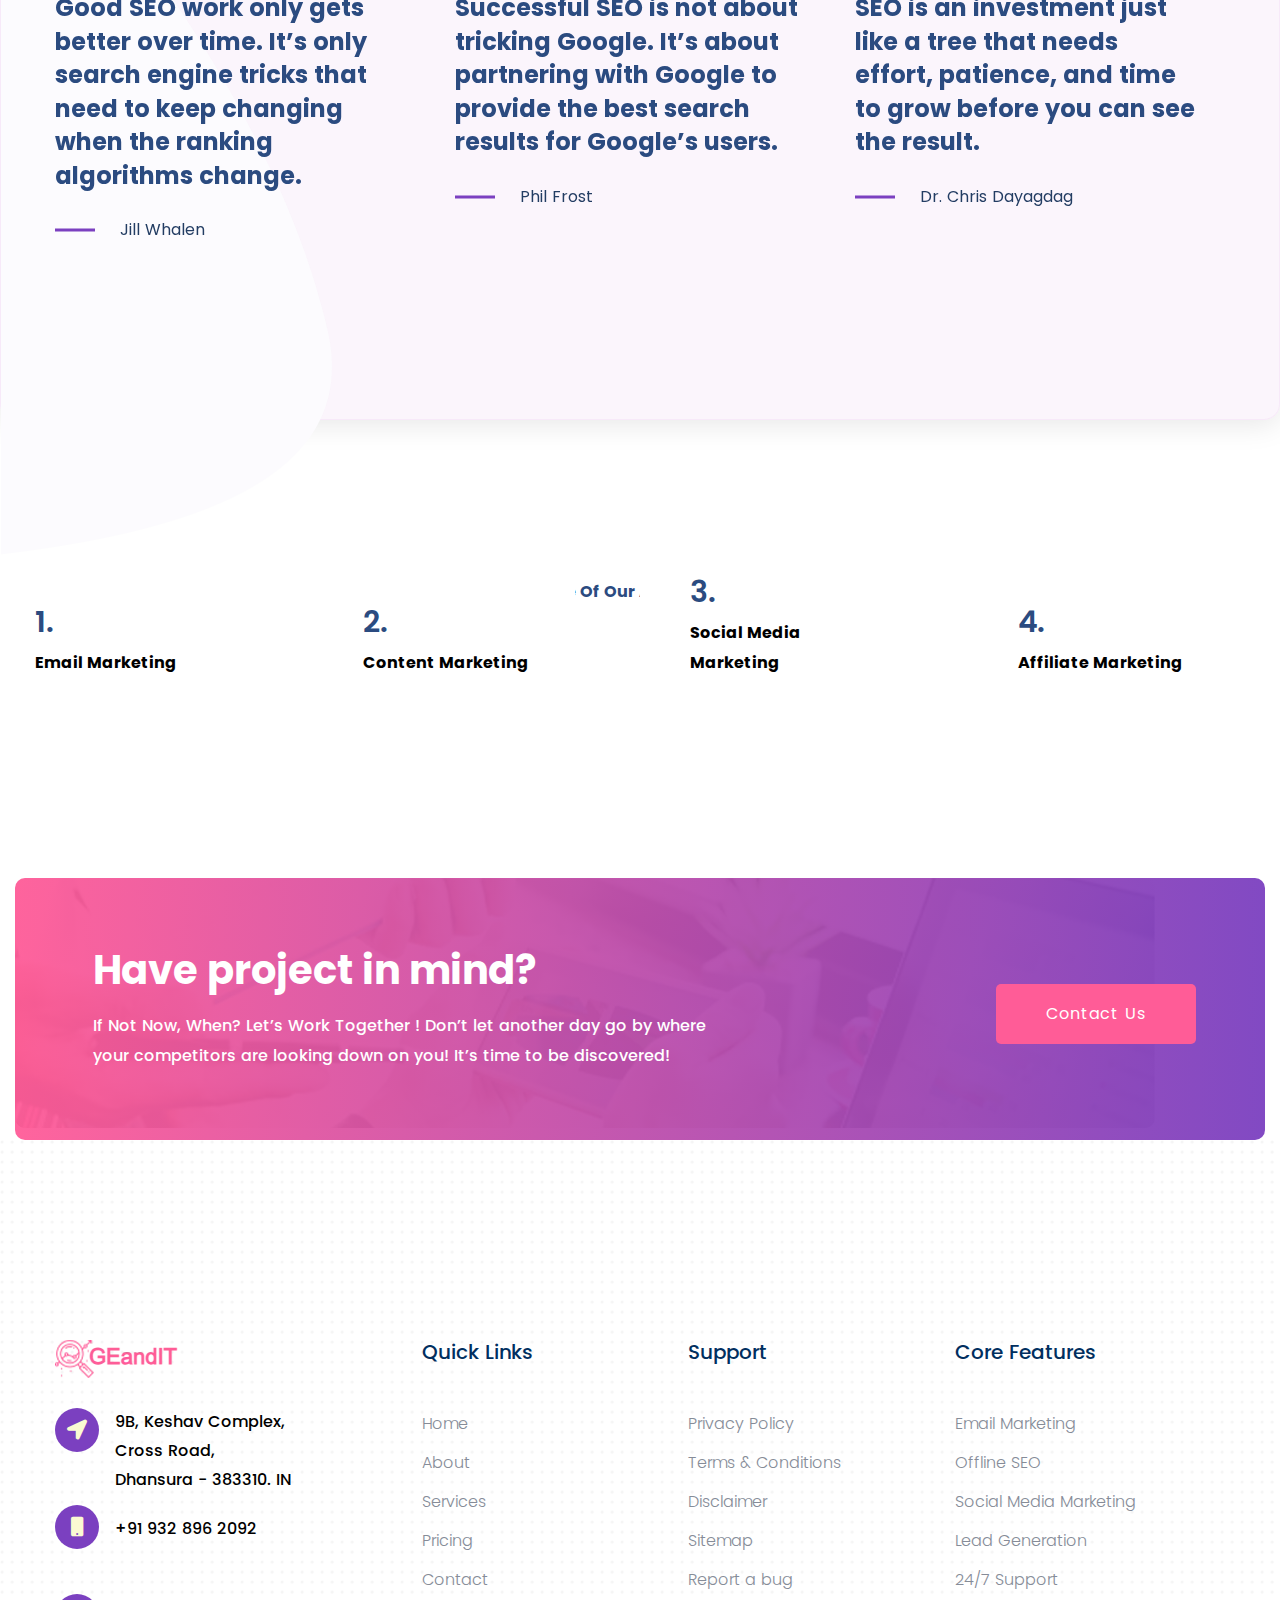
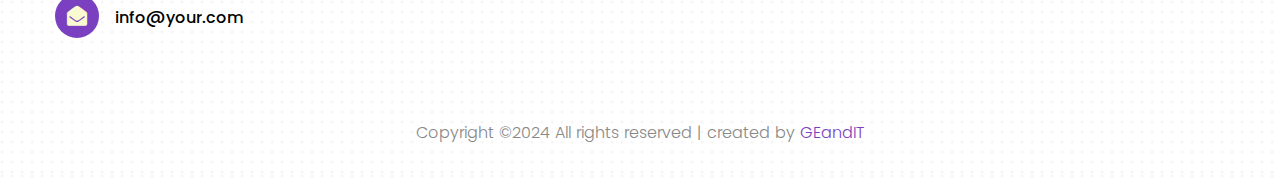
<file: about.html>
<!doctype html>
<html class="no-js" lang="en">
    <head>
        <meta charset="utf-8">
        <meta http-equiv="x-ua-compatible" content="ie=edge">
        <title>SEO HTML-5 Template </title>
        <meta name="description" content="">
        <meta name="viewport" content="width=device-width, initial-scale=1">

        <link rel="manifest" href="site.webmanifest">
		<link rel="shortcut icon" type="image/x-icon" href="assets/img/favicon.ico">

		<!-- CSS here -->
            <link rel="stylesheet" href="assets/css/bootstrap.min.css">
            <link rel="stylesheet" href="assets/css/owl.carousel.min.css">
            <link rel="stylesheet" href="assets/css/flaticon.css">
            <link rel="stylesheet" href="assets/css/slicknav.css">
            <link rel="stylesheet" href="assets/css/animate.min.css">
            <link rel="stylesheet" href="assets/css/fontawesome-all.min.css">
            <link rel="stylesheet" href="assets/css/slick.css">
            <link rel="stylesheet" href="assets/css/main-style.css">
            <link rel="stylesheet" href="assets/css/responsive.css">
   </head>

   <body>
       
    <!-- Preloader Start -->
    <div id="preloader-active">
        <div class="preloader d-flex align-items-center justify-content-center">
            <div class="preloader-inner position-relative">
                <div class="preloader-circle"></div>
                <div class="preloader-img pere-text">
                    <img src="assets/img/logo/logo.webp" alt="">
                </div>
            </div>
        </div>
    </div>
    <!-- Preloader Start -->
    <header>
        <!-- Header Start -->
       <div class="header-area header-transparrent ">
            <div class="main-header header-sticky">
                <div class="container">
                    <div class="row align-items-center">
                        <!-- Logo -->
                        <div class="col-xl-2 col-lg-2 col-md-1">
                            <div class="logo">
                                <a href="index.html"><img src="assets/img/logo/logo.webp" class="logo" alt="Logo"></a>
                            </div>
                        </div>
                        <div class="col-xl-8 col-lg-8 col-md-8">
                            <!-- Main-menu -->
                            <div class="main-menu f-right d-none d-lg-block">
                                <nav> 
                                    <ul id="navigation">    
                                        <li><a href="index.html"> Home</a></li>
                                        <li><a href="about.html" class="active">About Us</a></li>
                                        <li><a href="services.html">Services</a></li>
                                        <li><a href="contact.html">Contact</a></li>
                                        <li><a href="blog.html">Blog</a>
                                            <ul class="submenu">
                                                <li><a href="blog.html">Blog</a></li>
                                                <li><a href="single-blog.html">Blog Details</a></li>
                                            </ul>
                                        </li>
                                        <li><a href="#">Pages</a>
                                            <ul class="submenu">
                                                <li><a href="elements.html">Element</a></li>
                                            </ul>
                                        </li>
                                    </ul>
                                </nav>
                            </div>
                        </div>             
                        <div class="col-xl-2 col-lg-2 col-md-3">
                            <div class="header-right-btn f-right d-none d-lg-block">
                                <a href="#" class="btn header-btn">Contact Us</a>
                            </div>
                        </div>
                        <!-- Mobile Menu -->
                        <div class="col-12">
                            <div class="mobile_menu d-block d-lg-none"></div>
                        </div>
                    </div>
                </div>
            </div>
       </div>
        <!-- Header End -->
    </header>
    <main> 
        <!--Choose Best start -->
        <div class="choose-best choose-padding">
            <div class="container">
                <!-- Section-tittle -->
                <div class="row d-flex justify-content-center" style="margin-top: 110px;">
                    <div class="col-lg-8 col-md-12">
                        <div class="section-tittle text-center mb-80">
                            <h2>About Us​</h2>
                            <span>Our Digital Marketing services offers a full spectrum of data-driven web marketing services.<br>We develop growth-oriented websites and online marketing campaigns that make a positive impact on businesses.</span>
                        </div>
                    </div>
                </div>
                <div class="row  justify-content-center mb-5">
                     <div class="col-lg-11 col-md-12">
                        <div class="single-choose active text-center mb-50">
                            <div class="do-icon">
                                <span class="flaticon-award"></span>
                            </div>
                            <div class="do-caption text-left">
                                    <p>If you are looking for a top-notch web development company in World for designing and building a unique, fully-functional, and user-friendly and revenue generating website, then we are the perfect place for you. We offer the affordable web development services at the most affordable price. We are known worldwide for execution of the most reliable and high-quality web applications.</p>
                                    <p>We are the leaders of designing and developing websites, using state-of-the-art technologies like MySQL, PHP , JAVA Python, CMS and many more. We deliver web based solutions to all starting from small startups to large enterprises. Our web developers design and develop a website, keeping an eye on the client’s requirement and commit to successfully deliver projects in time.</p>
                                    <h3 class="mt-5 mb-2">How can we help?</h3>
                                    <p>We are leading website development company in India offering world-class custom software development services that are customized according to our client's requirements. We have developed solutions that are utilized in different sectors of business. No matter if you are a startup or developed enterprise, we will happily serve you at any step of your software development</p>
                            </div>
                        </div>
                    </div>
                </div>
            </div>
        </div>
         <!-- Choose Best do End-->             
        <!-- Slider Area Start
        <div class="slider-area">
            <div class="slider-active">
                <div class="single-slider slider-height d-flex align-items-center">
                    <div class="container">
                        <div class="row d-flex align-items-center">
                            <div class="col-lg-5 d-none d-xl-block">
                                <div class="hero__img hero__img2 " data-animation="fadeInLeft" data-delay="1s">
                                    <img src="assets/img/hero/about_hero.webp" alt="">
                                </div>
                            </div>
                            <div class="col-lg-7 col-md-9 ">
                                <div class="hero__caption hero__caption2">
                                    <h1 data-animation="fadeInRight" data-delay=".4s">We Create Products Not Just Art.</h1>
                                    <p data-animation="fadeInRight" data-delay=".6s">We are providing custumized design to client.</p>
                                    -- Hero-btn --
                                    <div class="hero__btn" data-animation="fadeInRight" data-delay=".8s">
                                        <a href="industries.html" class="btn hero-btn">Contact Us</a>
                                    </div>
                                </div>
                            </div>
                            
                        </div>
                    </div>
                </div>
                 <div class="single-slider slider-height slider-height2 d-flex align-items-center">
                    <div class="container">
                        <div class="row d-flex align-items-center">
                            <div class="col-lg-5 d-none d-xl-block">
                                <div class="hero__img hero__img2 " data-animation="fadeInLeft" data-delay="1s">
                                    <img src="assets/img/hero/about_hero.webp" alt="">
                                </div>
                            </div>
                            <div class="col-lg-7 col-md-9 ">
                                <div class="hero__caption hero__caption2">
                                    <h1 data-animation="fadeInRight" data-delay=".4s">We Collect<br> High Quality Leads</h1>
                                    <p data-animation="fadeInRight" data-delay=".6s">Lorem ipsum dolor sit amet, consectetur adipiscing elit, sed do eiusmod tempor incididunt ut labore et dolore magna aliqua. Quis ipsum suspendisse ultrices gravi.</p>
                                    -- Hero-btn --
                                    <div class="hero__btn" data-animation="fadeInRight" data-delay=".8s">
                                        <a href="industries.html" class="btn hero-btn">Contact Us</a>
                                    </div>
                                </div>
                            </div>
                            
                        </div>
                    </div>
                </div>
            </div>
            -- about shape --
            <div class="about-shape">
                <div class="shape-left">
                    <img src="assets/img/hero/about_shape1.webp" alt="">
                </div>
                <div class="shape-right">
                    <img src="assets/img/hero/about-sharpe2.webp" alt="">
                </div>
            </div>
        </div>
        -- Slider Area End-->
        <!-- We Create Start -->
        <div class="we-create-area glass-bg" style="padding-top: 100px; padding-bottom: 100px;">
            <div class="container">
                <div class="row d-flex align-items-end">
                    
                    <div class=" col-12 we-create-cap">
                    <h3 class="text-center">A Steps to Build a Successful Digital Product</h3>
                    </div>
                    <div class="col-lg-6 col-md-12">
                        <div class="we-create-img">
                            <img src="assets/img//service/we-create.webp" loading="lazy" alt="we create bg">
                        </div>
                    </div>
                    <div class="col-lg-6 col-md-12">
                        <div class="we-create-cap">
                            <h4><strong>Designing With Passion While Exploring The World.</strong></h4>
                            <p>Don’t let this be the case for your business. Ensure your target customers can find and navigate your website with ease. Invest in a responsive, well-designed and informative website to improve your brand’s profitability and success.</p>
                            <p>A custom design website, on the other hand, allows you to establish and express your brand through tailored page elements that align with your objectives.</p>
                            <a href="services.html" class="btn">Services</a>
                        </div>
                    </div>
                </div>
            </div>
        </div>
        <!-- We Create End -->
        <!-- We Create 2 Start -->
        <div class="we-create-area create-padding" style="padding-top: 100px; padding-bottom: 100px;">
            <div class="container">
                <div class="row d-flex align-items-end">
                    
                    <div class="col-12 we-create-cap">
                    <h3 class="text-center">Providing custumized design to client.</h3>
                    </div>
                    <div class="col-lg-6 col-md-12">
                        <div class="we-create-cap">
                            <h4><strong>We Create Products Not Just Art.</strong></h4>
                            <p>This is SEO company that understands your niche and can boost your ranking for specific search terms.</p>
                            <div class="quotes">
                            <p>Good design is like a refrigerator—when it works, no one notices, but when it doesn’t, it sure stinks.” </p>
                            </div>
                            <p>We are providing SEO solutions for businesses wanting to expand their online presence, increase leads and grow their revenue. Our tried-and-true SEO techniques and practices have resulted in many success stories for clients.</p>
                            <a href="contact.html" class="btn">Contact Us</a>
                        </div>
                    </div>
                    <div class="col-lg-6 col-md-12">
                        <div class="we-create-img">
                            <img src="assets/img/hero/hero_right.webp" height="500px" loading="lazy" alt="we create bg">
                        </div>
                    </div>
                </div>
            </div>
        </div>
        <!-- We Create 2 End -->
        <!-- Generating Start -->
        <div class="generating-area glass-bg">
            <div class="container  mb-5">
                <div class="row mt-5"></div>
                 <!-- Section-tittle -->
                 <div class="row d-flex justify-content-center mt-5">
                    <div class="col-lg-8">
                        <div class="section-tittle text-center mb-3">
                            <h2>Our Features​​</h2>
                            <span>Generating New Customers Via Online Mode​</span>
                        </div>
                    </div>
                </div>
                <div class="row">
                    <div class="col-lg-6 col-md-6">
                        <div class="single-generating d-flex mb-30">
                            <div class="generating-icon">
                                <span class="flaticon-chart"></span>
                            </div>
                            <div class="generating-cap">
                                <h3>All Sizes Business</h3>
                                <p>We focus and work on your business's core competencies, drive innovation, and achieve sustainable growth in an increasingly competitive market.</p>
                            </div>
                        </div>
                    </div> 
                    <div class="col-lg-6 col-md-6">
                        <div class="single-generating d-flex mb-30">
                            <div class="generating-icon">
                                <span class="flaticon-social-media-marketing"></span>
                            </div>
                            <div class="generating-cap">
                                <h3>Awesome Results</h3>
                                <p>Client satisfaction is our ultimate measure of success, and we go above and beyond to ensure that every project is completed to the highest standard.</p>
                            </div>
                        </div>
                    </div>
                    <div class="col-lg-6 col-md-6">
                        <div class="single-generating d-flex mb-30">
                            <div class="generating-icon">
                                <span class="flaticon-speaker"></span>
                            </div>
                            <div class="generating-cap">
                                <h3>Keep you in the Loop</h3>
                                <p>Our commitment to keeping you in the loop guarantees a collaborative and stress-free experience, fostering a partnership built on trust and mutual understanding.</p>
                            </div>
                        </div>
                    </div>
                    <div class="col-lg-6 col-md-6">
                        <div class="single-generating d-flex mb-30">
                            <div class="generating-icon">
                                <span class="flaticon-growth"></span>
                            </div>
                            <div class="generating-cap">
                                <h3>Significant ROI</h3>
                                <p>Experience exceptional ROI and drive your business forward with a focus on long-term success. Not only yield immediate benefits but also set the stage for future growth.</p>
                            </div>
                        </div>
                    </div>
                </div>
            </div>
        </div>
        <!-- Generating End -->
        <!-- --Choose Best start 
        <div class="choose-best choose-padding">
            <div class="container">
                <div class="row d-flex justify-content-center">
                    <div class="col-lg-7">
                        <div class="section-tittle text-center">
                            <h2>Choose Your Very Best Pricing Plan </h2>
                        </div>
                    </div>
                </div>
                <div class="row">
                    <div class="col-lg-4 col-md-6">
                        <div class="single-choose text-center mb-30">
                            <div class="do-icon">
                                <span  class="flaticon-growth"></span>
                            </div>
                            <div class="do-caption">
                                <h4>$ 05.00</h4>
                                <ul>
                                    <li>Increase traffic 50%</li>
                                    <li>Social Media Marketing</li>
                                    <li>10 Free Optimization</li>
                                    <li>24/7  support</li>
                                </ul>
                            </div>
                        </div>
                    </div>
                     <div class="col-lg-4 col-md-6">
                        <div class="single-choose active text-center mb-30">
                            <div class="do-icon">
                                <span class="flaticon-award"></span>
                            </div>
                            <div class="do-caption">
                                <h4>$ 20.00</h4>
                                <ul>
                                    <li>Increase traffic 50%</li>
                                    <li>Social Media Marketing</li>
                                    <li>10 Free Optimization</li>
                                    <li>24/7  support</li>
                                </ul>
                            </div>
                        </div>
                    </div>
                     <div class="col-lg-4 col-md-6">
                        <div class="single-choose text-center mb-30">
                            <div class="do-icon">
                                <span  class="flaticon-project"></span>
                            </div>
                            <div class="do-caption">
                                <h4>$ 30.00</h4>
                                <ul>
                                    <li>Increase traffic 50%</li>
                                    <li>Social Media Marketing</li>
                                    <li>10 Free Optimization</li>
                                    <li>24/7  support</li>
                                </ul>
                            </div>
                        </div>
                    </div>
                </div>
            </div>
        </div>
         Choose Best do End-->
         <!-- Testimonial Start -->
         <div class="testimonial-area">
            <div class="container">
               <div class="testimonial-main">
                    <!-- Section-tittle -->
                    <div class="row d-flex justify-content-center mt-5">
                        <div class="col-lg-5  col-md-8 pr-0">
                            <div class="section-tittle text-center">
                                <h2>Testimonial</h2>
                                <span>What Client Say About Us?</span>
                            </div>
                        </div>
                    </div>
                    <div class="row d-flex justify-content-center mb-5">
                            <div class="col-lg-10 col-md-9">
                                <div class="h1-testimonial-active">
                                    <!-- Single Testimonial -->
                                    <div class="single-testimonial text-center">
                                        <div class="testimonial-caption ">
                                            <div class="testimonial-top-cap">
                                                <p>The completed platform functions exactly as envisioned, thanks largely to meticulous customer service. Users have responded positively to the clean layout. They offers highly competitive rates without sacrificing quality. They’re transparent and work to overcome any limitations.</p>
                                            </div>
                                            <!-- founder -->
                                            <div class="testimonial-founder d-flex align-items-center justify-content-center">
                                                <div class="founder-img">
                                                    <img src="assets/img/testmonial/client-4.webp" alt="Client">
                                                </div>
                                            <div class="founder-text">
                                                <span>Stepney Cooper</span>
                                                <p>Client</p>
                                            </div>
                                            </div>
                                        </div>
                                    </div><!-- Single Testimonial -->
                                    <div class="single-testimonial text-center">
                                        <div class="testimonial-caption ">
                                            <div class="testimonial-top-cap">
                                                <p>Company dealt with a complex backend website design that required unique solutions. They were on hand to support my ideas & implement them in a quick and professional way. The communication was excellent and the team overall was approachable & knowlegdeable.</p>
                                            </div>
                                            <!-- founder -->
                                            <div class="testimonial-founder d-flex align-items-center justify-content-center">
                                                <div class="founder-img">
                                                    <img src="assets/img/testmonial/client-1.webp" alt="Client">
                                                </div>
                                            <div class="founder-text">
                                                <span>Bradley Erickson</span>
                                                <p>Client</p>
                                            </div>
                                            </div>
                                        </div>
                                    </div><!-- Single Testimonial -->
                                    <div class="single-testimonial text-center">
                                        <div class="testimonial-caption ">
                                            <div class="testimonial-top-cap">
                                                <p>Flexibility, my project is complex and they were able to make all the small changes to make it not only work, but work in an efficient and user friendly manner</p>
                                            </div>
                                            <!-- founder -->
                                            <div class="testimonial-founder d-flex align-items-center justify-content-center">
                                                <div class="founder-img">
                                                    <img src="assets/img/testmonial/client-2.webp" alt="Client">
                                                </div>
                                            <div class="founder-text">
                                                <span>Stephan Tobias</span>
                                                <p>Client</p>
                                            </div>
                                            </div>
                                        </div>
                                    </div>
                                    <!-- Single Testimonial -->
                                    <div class="single-testimonial text-center">
                                        <div class="testimonial-caption ">
                                            <div class="testimonial-top-cap">
                                                <p>Great team and quick turn around on all projects and request. With their help we have improved our website and company app . Their web design team is very knowledgeable . If you want a reliable Xtreem Solution is a highly recommended.</p>
                                            </div>
                                            <!-- founder -->
                                            <div class="testimonial-founder d-flex align-items-center justify-content-center">
                                                <div class="founder-img">
                                                    <img src="assets/img/testmonial/client-3.webp" alt="Client">
                                                </div>
                                            <div class="founder-text">
                                                <span>Reinhold Muller</span>
                                                <p>Client</p>
                                            </div>
                                            </div>
                                        </div>
                                    </div><!-- Single Testimonial -->
                                </div>
                            </div>
                    </div>
               </div>
            </div>
        </div>
        <!-- Testimonial End -->
        <!-- Tips Triks Start -->
        <div class="tips-triks-area tips-padding glass-bg">
            <div class="container">
                 <!-- Section-tittle -->
                 <div class="row d-flex justify-content-center">
                    <div class="col-lg-6 col-md-8 pr-0">
                        <div class="section-tittle text-center mb-3">
                            <h2>About SEO</h2>
                            <span>what do experts say?</span>
                        </div>
                    </div>
                </div>
                <div class="row d-flex justify-content-center">
                    <div class="col-xl-4 col-lg-4 col-md-6">
                        <div class="single-tips mb-50">
                            <div class="tips-img">
                                <img src="assets/img/tips/tips_1.webp" loading="lazy" alt="">
                            </div>
                            <div class="tips-caption">
                                <h3>Good SEO work only gets better over time. It’s only search engine tricks that need to keep changing when the ranking algorithms change.</h3>
                                <span>Jill Whalen</span>
                                <!-- <p>March 3, 2020</p> -->
                            </div>
                        </div>
                    </div>
                    <div class="col-xl-4 col-lg-4 col-md-6">
                        <div class="single-tips mb-50">
                            <div class="tips-img">
                                <img src="assets/img/tips/tips_2.webp" loading="lazy" alt="">
                            </div>
                            <div class="tips-caption">
                                <h3>Successful SEO is not about tricking Google. It’s about partnering with Google to provide the best search results for Google’s users.</h3>
                                <span>Phil Frost</span>
                                <!-- <p>March 3, 2020</p> -->
                            </div>
                        </div>
                    </div>
                     <div class="col-xl-4 col-lg-4 col-md-6">
                        <div class="single-tips mb-50">
                            <div class="tips-img">
                                <img src="assets/img/tips/tips_3.webp" loading="lazy" alt="">
                            </div>
                            <div class="tips-caption">
                                <h3>SEO is an investment just like a tree that needs effort, patience, and time to grow before you can see the result.</h3>
                                <span>Dr. Chris Dayagdag</span>
                                <!-- <p>March 3, 2020</p> -->
                            </div>
                        </div>
                    </div>
                </div>
            </div>
        </div>
        <!-- Tips Triks End -->
        <!-- Visit Stuffs Start -->
        <div class="visit-area fix visite-padding">
            <div class="container">
                <!-- Section-tittle -->
                <div class="row d-flex justify-content-center">
                    <div class="col-lg-6 pr-0">
                        <div class="section-tittle text-center">
                          <span>Some Of Our Awsome Stuffs</span>
                        </div>
                    </div>
                </div>
            </div>
            <div class="container-fluid p-0">
                <div class="row d-flex justify-content-center">
                    <div class="col-lg-3 col-md-4">
                        <div class="single-visited mb-30">
                            <div class="visited-img">
                                <img src="assets/img/visit/visit_1.webp" loading="lazy" alt="">
                            </div>
                            <div class="visited-cap">
                                <h3>1.</h3>
                                <p><strong>Email Marketing</strong></p>
                            </div>
                        </div>
                    </div> 
                     <div class="col-lg-3 col-md-4">
                        <div class="single-visited mb-30">
                            <div class="visited-img">
                                <img src="assets/img/visit/visit_2.webp" loading="lazy" alt="">
                            </div>
                            <div class="visited-cap">
                                <h3>2.</h3>
                                <p><strong>Content Marketing</strong></p>
                            </div>
                        </div>
                    </div>
                    <div class="col-lg-3 col-md-4">
                        <div class="single-visited mb-30">
                            <div class="visited-img">
                                <img src="assets/img/visit/visit_3.webp" loading="lazy" alt="">
                            </div>
                            <div class="visited-cap">
                                <h3>3.</h3>
                                <p><strong>Social Media Marketing</strong></p>
                            </div>
                        </div>
                    </div> 
                    <div class="col-lg-3 col-md-4">
                        <div class="single-visited mb-30">
                            <div class="visited-img">
                                <img src="assets/img/visit/visit_4.webp" loading="lazy" alt="">
                            </div>
                            <div class="visited-cap">
                                <h3>4.</h3>
                                <p><strong>Affiliate Marketing</strong></p>
                            </div>
                        </div>
                    </div>
                </div>
            </div>
        </div>
        <!-- Visit Stuffs Start -->
         <!-- have-project Start-->
         <div class="have-project">
            <div class="container-fluid">
                <div class="haveAproject"  data-background="assets/img/team/have.webp">
                    <div class="row d-flex align-items-center">
                        <div class="col-xl-7 col-lg-9 col-md-12">
                            <div class="wantToWork-caption">
                                <h2>Have project in mind?</h2>
                                <p>If Not Now, When? Let’s Work Together ! Don’t let another day go by where your competitors are looking down on you! It’s time to be discovered!</p>
                            </div>
                        </div>
                        <div class="col-xl-5 col-lg-3 col-md-12">
                           <div class="wantToWork-btn f-right">
                                <a href="contact.html" class="btn">Contact Us</a>
                           </div>
                        </div>
                    </div>
                </div>
                
            </div>
        </div>
        <!-- have-project End -->

    </main>
   <footer>
    <!-- Footer Start-->
      <div class="footer-main" data-background="assets/img/shape/footer_bg.webp">
        <div class="footer-area footer-padding">
            <div class="container">
                <div class="row d-flex justify-content-between">
                    <div class="col-lg-3 col-md-4 col-sm-8">
                       <div class="single-footer-caption mb-50">
                         <div class="single-footer-caption mb-30">
                              <!-- logo -->
                             <div class="footer-logo">
                                 <a href="index.html" aria-label="GEandIT"><img src="assets/img/logo/logo-footer.webp" alt="Logo Footer"></a>
                             </div>
                                 <div class="footer-pera">
                                    <i class="fa fa-location-arrow"></i>
                                    <p class="info1" style="margin-left: 60px; margin-top: 20px;">9B, Keshav Complex,<br>Cross Road,<br>Dhansura - 383310. IN</p>
                                    <i class="fa fa-mobile"></i>
                                    <p class="info2" style="margin-left: 60px; margin-top: 20px;">+91 932 896 2092</p>
                                    <i class="fa fa-envelope-open"></i>
                                    <p class="info1" style="margin-left: 60px; padding-top: 10px;">info@your.com</p>
                                </div>
                             <!-- <div class="footer-social">
                                <a href="#"><i class="fab fa-facebook-f"></i></a>
                                <a href="#"><i class="fab fa-twitter"></i></a>
                                <a href="#"><i class="fas fa-globe"></i></a>
                                <a href="#"><i class="fab fa-behance"></i></a>
                            </div> -->
                         </div>
                       </div>
                    </div>
                    <div class="col-lg-2 col-md-4 col-sm-5">
                        <div class="single-footer-caption mb-50">
                            <div class="footer-tittle">
                                <h3>Quick Links</h3>
                                <ul>
                                    <li><a href="index.html">Home</a></li>
                                    <li><a href="about.html">About</a></li>
                                    <li><a href="services.html">Services</a></li>
                                    <li><a href="about.html">Pricing</a></li>
                                    <li><a href="contact.html">Contact</a></li>
                                </ul>
                            </div>
                        </div>
                    </div>
                    <div class="col-lg-2 col-md-4 col-sm-7">
                        <div class="single-footer-caption mb-50">
                            <div class="footer-tittle">
                                <h3>Support</h3>
                                <ul>
                                    <li><a href="privacy-policy.html">Privacy Policy</a></li>
                                    <li><a href="terms-and-conditions.html">Terms & Conditions</a></li>
                                    <li><a href="disclaimer">Disclaimer</a></li>
                                    <li><a href="sitemap.html"> Sitemap</a></li>
                                    <li><a href="contact.html">Report a bug</a></li>
                                </ul>
                            </div>
                        </div>
                    </div>
                    <div class="col-lg-3 col-md-4 col-sm-5">
                        <div class="single-footer-caption mb-50">
                            <div class="footer-tittle">
                                <h3>Core Features</h3>
                                <ul>
                                 <li><a href="services.html">Email Marketing</a></li>
                                 <li><a href="services.html"> Offline SEO</a></li>
                                 <li><a href="services.html">Social Media Marketing</a></li>
                                 <li><a href="services.html">Lead Generation</a></li>
                                 <li><a href="contact.html"> 24/7 Support</a></li>
                             </ul>
                            </div>
                        </div>
                    </div>
                </div>
            </div>
        </div>
        <!-- footer-bottom aera -->
        <div class="footer-bottom-area footer-bg">
            <div class="container">
                <div class="footer-border">
                     <div class="row d-flex align-items-center">
                         <div class="col-xl-12 ">
                             <div class="footer-copy-right text-center">
                                 <p>
                                    Copyright &copy;2024 All rights reserved | created by <a href="https://geandit.netlify.app/" target="_blank">GEandIT</a>
                                </p>
                             </div>
                         </div>
                     </div>
                </div>
            </div>
        </div>
      </div>
       <!-- Footer End-->

   </footer>
   
	<!-- JS here -->
	
		<!-- All JS Custom Plugins Link Here here -->
        <script src="assets/js/vendor/modernizr-3.5.0.min.js"></script>
		<!-- Jquery, Popper, Bootstrap -->
		<script src="assets/js/vendor/jquery-1.12.4.min.js"></script>
        <script src="assets/js/popper.min.js"></script>
        <script src="assets/js/bootstrap.min.js"></script>
	    <!-- Jquery Mobile Menu -->
        <script src="assets/js/jquery.slicknav.min.js"></script>

		<!-- Jquery Slick , Owl-Carousel Plugins -->
        <script src="assets/js/owl.carousel.min.js"></script>
        <script src="assets/js/slick.min.js"></script>
        <!-- Date Picker 
        <script src="./assets/js/gijgo.min.js"></script> -->
		<!-- One Page, Animated-HeadLin -->
        <!-- <script src="./assets/js/wow.min.js"></script>
		<script src="./assets/js/animated.headline.js"></script>
        <script src="./assets/js/jquery.magnific-popup.js"></script> -->

		<!-- Scrollup, nice-select, sticky -->
        <script src="assets/js/jquery.scrollUp.min.js"></script>
        <script src="assets/js/jquery.nice-select.min.js"></script>
		<script src="assets/js/jquery.sticky.js"></script>
        
        <!-- contact js 
        <script src="./assets/js/contact.js"></script>
        <script src="./assets/js/jquery.form.js"></script>
        <script src="./assets/js/jquery.validate.min.js"></script>
        <script src="./assets/js/mail-script.js"></script> 
        <script src="./assets/js/jquery.ajaxchimp.min.js"></script> -->
        
		<!-- Jquery Plugins, main Jquery 	
        <script src="assets/js/plugins.js"></script> -->
        <script src="assets/js/main.js"></script>
        
    </body>
</html>
</file>
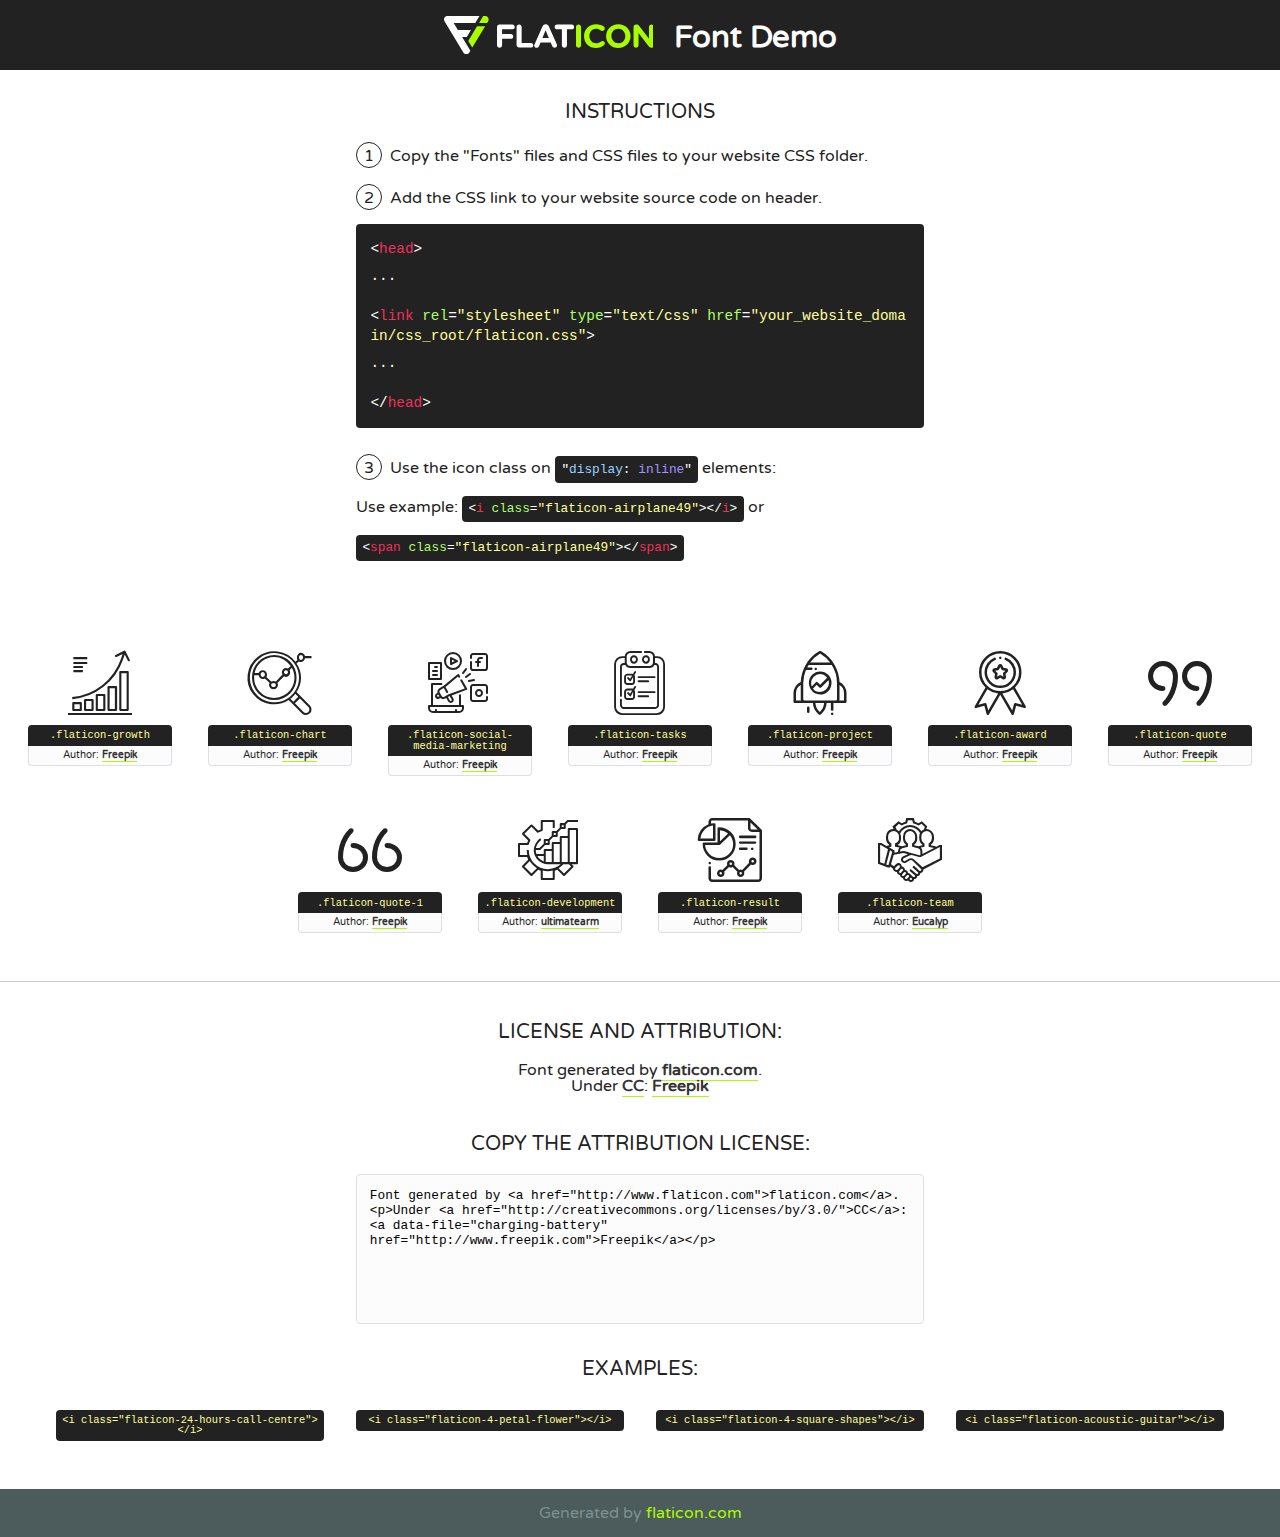
<file: assets/fonts/flaticon/Flaticon.html>
<!DOCTYPE html>
<!--
  Flaticon icon font: Flaticon
  Creation date: 22/06/2016 15:02
-->
<html>
<!DOCTYPE html>
<html>

<head>
    <title>Flaticon WebFont</title>
    <link href="http://fonts.googleapis.com/css?family=Varela+Round" rel="stylesheet" type="text/css" />
    <link rel="stylesheet" type="text/css" href="flaticon.css">
    <meta charset="UTF-8">
    <style>
    html, body, div, span, applet, object, iframe,
    h1, h2, h3, h4, h5, h6, p, blockquote, pre,
    a, abbr, acronym, address, big, cite, code,
    del, dfn, em, img, ins, kbd, q, s, samp,
    small, strike, strong, sub, sup, tt, var,
    b, u, i, center,
    dl, dt, dd, ol, ul, li,
    fieldset, form, label, legend,
    table, caption, tbody, tfoot, thead, tr, th, td,
    article, aside, canvas, details, embed, 
    figure, figcaption, footer, header, hgroup, 
    menu, nav, output, ruby, section, summary,
    time, mark, audio, video {
        margin: 0;
        padding: 0;
        border: 0;
        font-size: 100%;
        font: inherit;
        vertical-align: baseline;
    }
    /* HTML5 display-role reset for older browsers */
    article, aside, details, figcaption, figure, 
    footer, header, hgroup, menu, nav, section {
        display: block;
    }
    body {
        line-height: 1;
    }
    ol, ul {
        list-style: none;
    }
    blockquote, q {
        quotes: none;
    }
    blockquote:before, blockquote:after,
    q:before, q:after {
        content: '';
        content: none;
    }
    table {
        border-collapse: collapse;
        border-spacing: 0;
    }
    body {
        font-family: 'Varela Round', Helvetica, Arial, sans-serif;
        font-size: 16px;
        color: #222;
    }
    a {
        color: #333;
        border-bottom: 1px solid #a9fd00;
        font-weight: bold;
        text-decoration: none;
    }
    * {
        -moz-box-sizing: border-box;
        -webkit-box-sizing: border-box;
        box-sizing: border-box;
        margin: 0;
        padding: 0;
    }
    [class^="flaticon-"]:before, [class*=" flaticon-"]:before, [class^="flaticon-"]:after, [class*=" flaticon-"]:after {
        font-family: Flaticon;
        font-size: 30px;
        font-style: normal;
        margin-left: 20px;
        color: #333;
    }
    .wrapper {
        max-width: 600px;
        margin: auto;
        padding: 0 1em;
    }
    .title {
        font-size: 1.25em;
        text-align: center;
        margin-bottom: 1em;
        text-transform: uppercase;
    }
    header {
        text-align: center;
        background-color: #222;
        color: #fff;
        padding: 1em;
    }
    header .logo {
        width: 210px;
        height: 38px;
        display: inline-block;
        vertical-align: middle;
        margin-right: 1em;
        border: none;
    }
    header strong {
        font-size: 1.95em;
        font-weight: bold;
        vertical-align: middle;
        margin-top: 5px;
        display: inline-block;
    }
    .demo {
        margin: 2em auto;
        line-height: 1.25em;
    }
    .demo ul li {
        margin-bottom: 1em;
    }
    .demo ul li .num {
        color: #222;
        border-radius: 20px;
        display: inline-block;
        width: 26px;
        padding: 3px;
        height: 26px;
        text-align: center;
        margin-right: 0.5em;
        border: 1px solid #222;
    }
    .demo ul li code {
        background-color: #222;
        border-radius: 4px;
        padding: 0.25em 0.5em;
        display: inline-block;
        color: #fff;
        font-family: Consolas,Monaco,Lucida Console,Liberation Mono,DejaVu Sans Mono,Bitstream Vera Sans Mono,Courier New, monospace;
        font-weight: lighter;
        margin-top: 1em;
        font-size: 0.8em;
        word-break: break-all;
    }
    .demo ul li code.big {
        padding: 1em;
        font-size: 0.9em;
    }
    .demo ul li code .red {
        color: #EF3159;
    }
    .demo ul li code .green {
        color: #ACFF65;
    }
    .demo ul li code .yellow {
        color: #FFFF99;
    }
    .demo ul li code .blue {
        color: #99D3FF;
    }
    .demo ul li code .purple {
        color: #A295FF;
    }
    .demo ul li code .dots {
        margin-top: 0.5em;
        display: block;
    }
    #glyphs {
        border-bottom: 1px solid #ccc;
        padding: 2em 0;
        text-align: center;
    }
    .glyph {
        display: inline-block;
        width: 9em;
        margin: 1em;
        text-align: center;
        vertical-align: top;
        background: #FFF;
    }
    .glyph .glyph-icon {
        padding: 10px;
        display: block;
        font-family:"Flaticon";
        font-size: 64px;
        line-height: 1;
    }
    .glyph .glyph-icon:before {
        font-size: 64px;
        color: #222;
        margin-left: 0;
    }
    .class-name {
        font-size: 0.65em;
        background-color: #222;
        color: #fff;
        border-radius: 4px 4px 0 0;
        padding: 0.5em;
        color: #FFFF99;
        font-family: Consolas,Monaco,Lucida Console,Liberation Mono,DejaVu Sans Mono,Bitstream Vera Sans Mono,Courier New, monospace;
    }
    .author-name {
        font-size: 0.6em;
        background-color: #fcfcfd;
        border: 1px solid #DEDEE4;
        border-top: 0;
        border-radius: 0 0 4px 4px;
        padding: 0.5em;
    }
    .class-name:last-child {
        font-size: 10px;
        color:#888;
    }
    .class-name:last-child a {
        font-size: 10px;
        color:#555;
    }
    .class-name:last-child a:hover {
        color:#a9fd00;
    }
    .glyph > input {
        display: block;
        width: 100px;
        margin: 5px auto;
        text-align: center;
        font-size: 12px;
        cursor: text;
    }
    .glyph > input.icon-input {
        font-family:"Flaticon";
        font-size: 16px;
        margin-bottom: 10px;
    }
    .attribution .title {
        margin-top: 2em;
    }
    .attribution textarea {
        background-color: #fcfcfd;
        padding: 1em;
        border: none;
        box-shadow: none;
        border: 1px solid #DEDEE4;
        border-radius: 4px;
        resize: none;
        width: 100%;
        height: 150px;
        font-size: 0.8em;
        font-family: Consolas,Monaco,Lucida Console,Liberation Mono,DejaVu Sans Mono,Bitstream Vera Sans Mono,Courier New, monospace;
        -webkit-appearance: none;
    }
    .iconsuse {
        margin: 2em auto;
        text-align: center;
        max-width: 1200px;
    }
    .iconsuse:after {
        content: '';
        display: table;
        clear: both;
    }
    .iconsuse .image {
        float: left;
        width: 25%;
        padding: 0 1em;
    }
    .iconsuse .image p {
        margin-bottom: 1em;
    }
    .iconsuse .image span {
        display: block;
        font-size: 0.65em;
        background-color: #222;
        color: #fff;
        border-radius: 4px;
        padding: 0.5em;
        color: #FFFF99;
        margin-top: 1em;
        font-family: Consolas,Monaco,Lucida Console,Liberation Mono,DejaVu Sans Mono,Bitstream Vera Sans Mono,Courier New, monospace;
    }
    #footer {
        text-align: center;
        background-color: #4C5B5C;
        color: #7c9192;
        padding: 1em;
    }
    #footer a {
        border: none;
        color: #a9fd00;
        font-weight: normal;
    }
    @media (max-width: 960px) {
        .iconsuse .image {
            width: 50%;
        }
    }
    @media (max-width: 560px) {
        .iconsuse .image {
            width: 100%;
        }
    }
    </style>
</head>

<body class="characters-off">

    <header>
        <a href="http://www.flaticon.com" target="_blank" class="logo">
            <svg version="1.1" xmlns="http://www.w3.org/2000/svg" xmlns:xlink="http://www.w3.org/1999/xlink" xmlns:a="http://ns.adobe.com/AdobeSVGViewerExtensions/3.0/" viewBox="0 0 560.875 102.036" enable-background="new 0 0 560.875 102.036" xml:space="preserve">
                <defs>
                </defs>
                <g>
                    <g class="letters">
                        <path fill="#ffffff" d="M141.596,29.675c0-3.777,2.985-6.767,6.764-6.767h34.438c3.426,0,6.15,2.728,6.15,6.15
                        c0,3.43-2.724,6.149-6.15,6.149h-27.674v13.091h23.719c3.429,0,6.151,2.724,6.151,6.15c0,3.43-2.723,6.149-6.151,6.149h-23.719
                        v17.574c0,3.773-2.986,6.761-6.764,6.761c-3.779,0-6.764-2.989-6.764-6.761V29.675z"></path>
                        <path fill="#ffffff" d="M193.844,29.149c0-3.781,2.985-6.767,6.764-6.767c3.776,0,6.763,2.985,6.763,6.767v42.957h25.039
                        c3.426,0,6.149,2.726,6.149,6.153c0,3.425-2.723,6.15-6.149,6.15h-31.802c-3.779,0-6.764-2.986-6.764-6.768V29.149z"></path>
                        <path fill="#ffffff" d="M241.891,75.71l21.438-48.407c1.492-3.341,4.215-5.357,7.906-5.357h0.792
                        c3.686,0,6.323,2.017,7.815,5.357l21.439,48.407c0.436,0.967,0.701,1.845,0.701,2.723c0,3.602-2.809,6.501-6.414,6.501
                        c-3.161,0-5.269-1.845-6.499-4.655l-4.132-9.661h-27.059l-4.301,10.102c-1.144,2.631-3.426,4.214-6.237,4.214
                        c-3.517,0-6.24-2.81-6.24-6.325C241.1,77.64,241.451,76.677,241.891,75.71z M279.932,58.666l-8.521-20.297l-8.526,20.297H279.932
                        z"></path>
                        <path fill="#ffffff" d="M314.864,35.387H301.86c-3.429,0-6.239-2.813-6.239-6.238c0-3.429,2.811-6.24,6.239-6.24h39.533
                        c3.426,0,6.237,2.811,6.237,6.24c0,3.425-2.811,6.238-6.237,6.238h-13.001v42.785c0,3.773-2.99,6.761-6.764,6.761
                        c-3.779,0-6.764-2.989-6.764-6.761V35.387z"></path>
                        <path fill="#A9FD00" d="M352.615,29.149c0-3.781,2.985-6.767,6.767-6.767c3.774,0,6.761,2.985,6.761,6.767v49.024
                        c0,3.773-2.987,6.761-6.761,6.761c-3.781,0-6.767-2.989-6.767-6.761V29.149z"></path>
                        <path fill="#A9FD00" d="M374.132,53.836v-0.179c0-17.481,13.178-31.801,32.065-31.801c9.22,0,15.459,2.458,20.557,6.238
                        c1.402,1.054,2.637,2.985,2.637,5.357c0,3.692-2.985,6.59-6.681,6.59c-1.845,0-3.071-0.702-4.044-1.319
                        c-3.776-2.813-7.729-4.393-12.562-4.393c-10.364,0-17.831,8.611-17.831,19.154v0.173c0,10.542,7.291,19.329,17.831,19.329
                        c5.715,0,9.492-1.756,13.359-4.834c1.049-0.874,2.458-1.491,4.039-1.491c3.429,0,6.325,2.813,6.325,6.236
                        c0,2.106-1.056,3.78-2.282,4.834c-5.539,4.834-12.036,7.733-21.878,7.733C387.572,85.464,374.132,71.493,374.132,53.836z"></path>
                        <path fill="#A9FD00" d="M433.009,53.836v-0.179c0-17.481,13.79-31.801,32.766-31.801c18.981,0,32.592,14.143,32.592,31.628v0.173
                        c0,17.483-13.785,31.807-32.769,31.807C446.625,85.464,433.009,71.32,433.009,53.836z M484.224,53.836v-0.179
                        c0-10.539-7.725-19.326-18.626-19.326c-10.893,0-18.449,8.611-18.449,19.154v0.173c0,10.542,7.73,19.329,18.626,19.329
                        C476.676,72.986,484.224,64.378,484.224,53.836z"></path>
                        <path fill="#A9FD00" d="M506.233,29.321c0-3.774,2.99-6.763,6.767-6.763h1.401c3.252,0,5.183,1.583,7.029,3.953l26.093,34.265
                        V29.059c0-3.692,2.99-6.677,6.681-6.677c3.683,0,6.671,2.985,6.671,6.677v48.934c0,3.78-2.987,6.765-6.764,6.765h-0.436
                        c-3.257,0-5.188-1.581-7.034-3.953l-27.056-35.492v32.944c0,3.687-2.985,6.676-6.678,6.676c-3.683,0-6.673-2.989-6.673-6.676
                        V29.321z"></path>
                    </g>
                    <g class="insignia">
                        <path fill="#ffffff" d="M48.372,56.137h12.517l11.156-18.537H37.186L25.688,18.539h57.825L94.668,0H9.271
                        C5.925,0,2.842,1.801,1.198,4.716c-1.644,2.907-1.593,6.482,0.134,9.343l50.38,83.501c1.678,2.781,4.689,4.476,7.938,4.476
                        c3.246,0,6.257-1.695,7.935-4.476l2.898-4.804L48.372,56.137z"></path>
                        <g class="i">
                            <path fill="#A9FD00" d="M93.575,18.539h0.031v0.004l21.652,0.004l2.705-4.488c1.727-2.861,1.778-6.436,0.133-9.343
                            C116.454,1.801,113.371,0,110.026,0h-5.294L93.575,18.539z"></path>
                            <polygon fill="#A9FD00" points="88.291,27.356 64.725,66.486 75.519,84.404 109.942,27.356"></polygon>
                        </g>
                    </g>
                </g>
            </svg>
        </a>
        <strong>Font Demo</strong>
    </header>


    <section class="demo wrapper">

        <p class="title">Instructions</p>

        <ul>
            <li>
                <span class="num">1</span>Copy the "Fonts" files and CSS files to your website CSS folder.
            </li>
            <li>
                <span class="num">2</span>Add the CSS link to your website source code on header.
                <code class="big">
                    &lt;<span class="red">head</span>&gt;
                    <br/><span class="dots">...</span>
                    <br/>&lt;<span class="red">link</span> <span class="green">rel</span>=<span class="yellow">"stylesheet"</span> <span class="green">type</span>=<span class="yellow">"text/css"</span> <span class="green">href</span>=<span class="yellow">"your_website_domain/css_root/flaticon.css"</span>&gt;
                    <br/><span class="dots">...</span>
                    <br/>&lt;/<span class="red">head</span>&gt;
                </code>
            </li>

            <li>
                <p>
                    <span class="num">3</span>Use the icon class on <code>"<span class="blue">display</span>:<span class="purple"> inline</span>"</code> elements:
                    <br />
                    Use example: <code>&lt;<span class="red">i</span> <span class="green">class</span>=<span class="yellow">&quot;flaticon-airplane49&quot;</span>&gt;&lt;/<span class="red">i</span>&gt;</code> or <code>&lt;<span class="red">span</span> <span class="green">class</span>=<span class="yellow">&quot;flaticon-airplane49&quot;</span>&gt;&lt;/<span class="red">span</span>&gt;</code>
            </li>
        </ul>

    </section>




   <section id="glyphs">
        

		<div class="glyph"><div class="glyph-icon flaticon-growth"></div>
            <div class="class-name">.flaticon-growth</div>
            <div class="author-name">Author: <a data-file="zoom-out" href="http://www.freepik.com">Freepik</a> </div> 
        </div>
		<div class="glyph"><div class="glyph-icon flaticon-chart"></div>
            <div class="class-name">.flaticon-chart</div>
            <div class="author-name">Author: <a data-file="zoom-out" href="http://www.freepik.com">Freepik</a> </div> 
        </div>
		<div class="glyph"><div class="glyph-icon flaticon-social-media-marketing"></div>
            <div class="class-name">.flaticon-social-media-marketing</div>
            <div class="author-name">Author: <a data-file="zoom-out" href="http://www.freepik.com">Freepik</a> </div> 
        </div>
		<div class="glyph"><div class="glyph-icon flaticon-tasks"></div>
            <div class="class-name">.flaticon-tasks</div>
            <div class="author-name">Author: <a data-file="zoom-out" href="http://www.freepik.com">Freepik</a> </div> 
        </div>
		<div class="glyph"><div class="glyph-icon flaticon-project"></div>
            <div class="class-name">.flaticon-project</div>
            <div class="author-name">Author: <a data-file="zoom-out" href="http://www.freepik.com">Freepik</a> </div> 
        </div>
		<div class="glyph"><div class="glyph-icon flaticon-award"></div>
            <div class="class-name">.flaticon-award</div>
            <div class="author-name">Author: <a data-file="zoom-out" href="http://www.freepik.com">Freepik</a> </div> 
        </div>
		<div class="glyph"><div class="glyph-icon flaticon-quote"></div>
            <div class="class-name">.flaticon-quote</div>
            <div class="author-name">Author: <a data-file="zoom-out" href="http://www.freepik.com">Freepik</a> </div> 
        </div>
		<div class="glyph"><div class="glyph-icon flaticon-quote-1"></div>
            <div class="class-name">.flaticon-quote-1</div>
            <div class="author-name">Author: <a data-file="zoom-out" href="http://www.freepik.com">Freepik</a> </div> 
        </div>
<div class="glyph"><div class="glyph-icon flaticon-development"></div>
<div class="class-name">.flaticon-development</div>
<div class="author-name">Author: <a data-file="001-development" href="https://www.flaticon.com/authors/ultimatearm">ultimatearm</a> </div>
</div>
<div class="glyph"><div class="glyph-icon flaticon-result"></div>
<div class="class-name">.flaticon-result</div>
<div class="author-name">Author: <a data-file="002-result" href="http://www.freepik.com">Freepik</a> </div>
</div>
<div class="glyph"><div class="glyph-icon flaticon-team"></div>
<div class="class-name">.flaticon-team</div>
<div class="author-name">Author: <a data-file="003-team" href="https://www.flaticon.com/authors/eucalyp">Eucalyp</a> </div>
</div>

    </section>



    <section class="attribution wrapper"   style="text-align:center;">

      <div class="title">License and attribution:</div><div class="attrDiv">Font generated by <a href="http://www.flaticon.com">flaticon.com</a>. <div><p>Under <a href="http://creativecommons.org/licenses/by/3.0/">CC</a>: <a data-file="charging-battery" href="http://www.freepik.com">Freepik</a></p>  </div>
      </div>
      <div class="title">Copy the Attribution License:</div>

    <textarea onclick="this.focus();this.select();">Font generated by &lt;a href=&quot;http://www.flaticon.com&quot;&gt;flaticon.com&lt;/a&gt;. <p>Under <a href="http://creativecommons.org/licenses/by/3.0/">CC</a>: <a data-file="charging-battery" href="http://www.freepik.com">Freepik</a></p>  
     </textarea>

    </section>

    <section class="iconsuse">

          <div class="title">Examples:</div>            
             
            <div class="image">
                <p>
                    <i class="glyph-icon flaticon-24-hours-call-centre"></i> 
                    <span>&lt;i class=&quot;flaticon-24-hours-call-centre&quot;&gt;&lt;/i&gt;</span>
                </p>
            </div>
            
            <div class="image">
                <p>
                    <i class="glyph-icon flaticon-4-petal-flower"></i> 
                    <span>&lt;i class=&quot;flaticon-4-petal-flower&quot;&gt;&lt;/i&gt;</span>
                </p>
            </div>
            
            <div class="image">
                <p>
                    <i class="glyph-icon flaticon-4-square-shapes"></i> 
                    <span>&lt;i class=&quot;flaticon-4-square-shapes&quot;&gt;&lt;/i&gt;</span>
                </p>
            </div>
            
            <div class="image">
                <p>
                    <i class="glyph-icon flaticon-acoustic-guitar"></i> 
                    <span>&lt;i class=&quot;flaticon-acoustic-guitar&quot;&gt;&lt;/i&gt;</span>
                </p>
            </div>
                       
        </div>
                            
    </section>

<div id="footer">
    <div>Generated by <a href="http://www.flaticon.com">flaticon.com</a>
    </div>
</div>



</body>
</html>
</file>
<file: assets/css/flaticon.css>
/*
  	Flaticon icon font: Flaticon
  	Creation date: 03/02/2020 09:43
  	*/

@font-face {
  font-family: "Flaticon";
  src: url("../fonts/Flaticon.eot");
  src: url("../fonts/Flaticon.eot?#iefix") format("embedded-opentype"),
       url("../fonts/Flaticon.woff2") format("woff2"),
       url("../fonts/Flaticon.woff") format("woff"),
       url("../fonts/Flaticon.ttf") format("truetype"),
       url("../fonts/Flaticon.svg#Flaticon") format("svg");
  font-weight: normal;
  font-style: normal;
}

@media screen and (-webkit-min-device-pixel-ratio:0) {
  @font-face {
    font-family: "Flaticon";
    src: url("../fonts/Flaticon.svg#Flaticon") format("svg");
  }
}

[class^="flaticon-"]:before, [class*=" flaticon-"]:before,
[class^="flaticon-"]:after, [class*=" flaticon-"]:after {   
font-family: Flaticon;

}

.flaticon-chart:before { content: "\f100"; }
.flaticon-speaker:before { content: "\f101"; }
.flaticon-growth:before { content: "\f102"; }
.flaticon-social-media-marketing:before { content: "\f103"; }
.flaticon-tasks:before { content: "\f104"; }
.flaticon-project:before { content: "\f105"; }
.flaticon-award:before { content: "\f106"; }
.flaticon-quote:before { content: "\f107"; }
.flaticon-quote-1:before { content: "\f108"; }
</file>
<file: assets/css/main-style.css>
/*
@import url("https://fonts.googleapis.com/css?family=Poppins:100i,200,300,300i,400,500,600,700,800,900&display=swap");
*/
@import url("../fonts/poppins/style.css?family=Poppins:100i,200,300,300i,400,500,600,700,800,900&display=swap");

.white-bg {
	background: #ffffff
}

.gray-bg {
	background: #f5f5f5
}

.black-bg {
	background: #16161a
}

.theme-bg {
	background: #ff5c97
}

.brand-bg {
	background: #f1f4fa
}

.testimonial-bg {
	background: #f9fafc
}

.white-color {
	color: #fff
}

.black-color {
	color: #16161a
}

.theme-color {
	color: #ff5c97
}

.boxed-btn {
	background: #fff;
	color: #5d00ffc7 !important;
	display: inline-block;
	padding: 12px 44px;
	font-family: "Poppins", sans-serif;
	font-size: 20px;
	font-weight: 600;
	border: 0;
	border: 1px solid #5d00ffc7;
	letter-spacing: 3px;
	text-align: center;
	color: #ff5c97;
	text-transform: uppercase;
	cursor: pointer
}

.boxed-btn:hover {
	background: #ff5c97;
	color: #fff !important;
	border: 1px solid #ff5c97
}

.boxed-btn:focus {
	outline: none
}

.boxed-btn.large-width {
	width: 220px
}

[data-overlay] {
	position: relative;
	background-size: cover;
	background-repeat: no-repeat;
	background-position: center center
}

[data-overlay]::before {
	position: absolute;
	left: 0;
	top: 0;
	right: 0;
	bottom: 0;
	content: ""
}

[data-opacity="1"]::before {
	opacity: 0.1
}

[data-opacity="2"]::before {
	opacity: 0.2
}

[data-opacity="3"]::before {
	opacity: 0.3
}

[data-opacity="4"]::before {
	opacity: 0.4
}

[data-opacity="5"]::before {
	opacity: 0.5
}

[data-opacity="6"]::before {
	opacity: 0.6
}

[data-opacity="7"]::before {
	opacity: 0.7
}

[data-opacity="8"]::before {
	opacity: 0.8
}

[data-opacity="9"]::before {
	opacity: 0.9
}

body {
	font-family: "Poppins", sans-serif;
	font-weight: normal;
	font-style: normal
}

h1,
h2,
h3,
h4,
h5,
h6 {
	font-family: "Poppins", sans-serif;
	color: #2b4b80;
	margin-top: 0px;
	font-style: normal;
	font-weight: 500;
	text-transform: normal
}

p {
	font-family: "Poppins", sans-serif;
	color: #000;
	font-size: 16px;
	line-height: 30px;
	margin-bottom: 15px;
	font-weight: 500;
}
/*
.bg-img-1 {
	background-image: url(../img/slider/slider-img-1.webp)
}

.bg-img-2 {
	background-image: url(../img/background-img/bg-img-2.webp)
}

.cta-bg-1 {
	background-image: url(../img/background-img/bg-img-3.webp)
}
*/
.img {
	max-width: 100%;
	-webkit-transition: all .3s ease-out 0s;
	-moz-transition: all .3s ease-out 0s;
	-ms-transition: all .3s ease-out 0s;
	-o-transition: all .3s ease-out 0s;
	transition: all .3s ease-out 0s
}

.f-left {
	float: left
}

.f-right {
	float: right
}

.fix {
	overflow: hidden
}

.clear {
	clear: both
}

a,
.button {
	-webkit-transition: all .3s ease-out 0s;
	-moz-transition: all .3s ease-out 0s;
	-ms-transition: all .3s ease-out 0s;
	-o-transition: all .3s ease-out 0s;
	transition: all .3s ease-out 0s
}

a:focus,
.button:focus {
	text-decoration: none;
	outline: none
}

a {
	color: #635c5c
}

a:hover {
	color: #fff
}

a:focus,
a:hover,
.portfolio-cat a:hover,
.footer -menu li a:hover {
	text-decoration: none
}

a,
button {
	color: #fff;
	outline: medium none
}

button:focus,
input:focus,
input:focus,
textarea,
textarea:focus {
	outline: 0
}

.uppercase {
	text-transform: uppercase
}

input:focus::-moz-placeholder {
	opacity: 0;
	-webkit-transition: .4s;
	-o-transition: .4s;
	transition: .4s
}

.capitalize {
	text-transform: capitalize
}

h1 a,
h2 a,
h3 a,
h4 a,
h5 a,
h6 a {
	color: inherit
}

ul {
	margin: 0px;
	padding: 0px
}

li {
	list-style: none
}

hr {
	border-bottom: 1px solid #eceff8;
	border-top: 0 none;
	margin: 30px 0;
	padding: 0
}

.theme-overlay {
	position: relative
}

.theme-overlay::before {
	background: #1696e7 none repeat scroll 0 0;
	content: "";
	height: 100%;
	left: 0;
	opacity: 0.6;
	position: absolute;
	top: 0;
	width: 100%
}

.overlay {
	position: relative;
	z-index: 0
}

.overlay::before {
	position: absolute;
	content: "";
	top: 0;
	left: 0;
	width: 100%;
	height: 100%;
	z-index: -1
}

.overlay2 {
	position: relative;
	z-index: 0
}

.overlay2::before {
	position: absolute;
	content: "";
	background-color: #2E2200;
	top: 0;
	left: 0;
	width: 100%;
	height: 100%;
	z-index: -1;
	opacity: 0.5
}

.section-padding {
	padding-top: 120px;
	padding-bottom: 120px
}

.separator {
	border-top: 1px solid #f2f2f2
}

.mb-90 {
	margin-bottom: 90px
}

@media (max-width: 767px) {
	.mb-90 {
		margin-bottom: 30px
	}
}

@media (min-width: 768px) and (max-width: 991px) {
	.mb-90 {
		margin-bottom: 45px
	}
}

.owl-carousel .owl-nav div {
	background: rgba(255, 255, 255, 0.8) none repeat scroll 0 0;
	height: 40px;
	left: 20px;
	line-height: 40px;
	font-size: 22px;
	color: #646464;
	opacity: 1;
	visibility: visible;
	position: absolute;
	text-align: center;
	top: 50%;
	transform: translateY(-50%);
	transition: all 0.3s ease 0s;
	width: 40px
}

.owl-carousel .owl-nav div.owl-next {
	left: auto;
	right: -30px
}

.owl-carousel .owl-nav div.owl-next i {
	position: relative;
	right: 0;
	top: 1px
}

.owl-carousel .owl-nav div.owl-prev i {
	position: relative;
	right: 1px;
	top: 0px
}

.owl-carousel:hover .owl-nav div {
	opacity: 1;
	visibility: visible
}

.owl-carousel:hover .owl-nav div:hover {
	color: #fff;
	background: #ff3500
}

.btn {
	background: #ff5c97;
	-moz-user-select: none;
	text-transform: capitalize;
	color: #fff;
	cursor: pointer;
	display: inline-block;
	font-size: 16px;
	font-weight: 400;
	letter-spacing: 1px;
	line-height: 0;
	margin-bottom: 0;
	padding: 30px 44px;
	border-radius: 5px;
	min-width: 200px;
	cursor: pointer;
	transition: color 0.4s linear;
	position: relative;
	z-index: 1;
	border: 0;
	overflow: hidden;
	margin: 0
}

.btn::before {
	content: "";
	position: absolute;
	left: 0;
	top: 0;
	width: 100%;
	height: 100%;
	background: #ec4683;
	z-index: 1;
	border-radius: 5px;
	transition: transform 0.5s;
	transition-timing-function: ease;
	transform-origin: 0 0;
	transition-timing-function: cubic-bezier(0.5, 1.6, 0.4, 0.7);
	transform: scaleX(0)
}

.btn:hover::before {
	transform: scaleX(1);
	color: #fff !important;
	z-index: -1
}

.header-btn {
	background: #4043bc;
	padding: 20px 11px;
	min-width: 120px;
	position: relative
}

.header-btn::before {
	background: #ec4683
}

.btn-ans {
	background: #fff;
	position: relative;
	color: #7b40c0
}

.btn-ans::before {
	background: #ec4683;
	color: #7b40c0
}

.btn.focus,
.btn:focus {
	outline: 0;
	box-shadow: none
}

.hero-btn {
	padding: 30px 56px
}

.border-btn {
	background: none;
	-moz-user-select: none;
	border: 2px solid #ff5c97;
	padding: 18px 38px;
	margin: 10px;
	text-transform: capitalize;
	color: #ff5c97;
	cursor: pointer;
	display: inline-block;
	font-size: 14px;
	font-weight: 500;
	letter-spacing: 1px;
	margin-bottom: 0;
	border-radius: 5px;
	position: relative;
	transition: color 0.4s linear;
	position: relative;
	overflow: hidden;
	margin: 0
}

.border-btn::before {
	border: 2px solid transparent;
	content: "";
	position: absolute;
	left: 0;
	top: 0;
	width: 100%;
	height: 100%;
	background: #ff5c97;
	z-index: -1;
	transition: transform 0.5s;
	transition-timing-function: ease;
	transform-origin: 0 0;
	transition-timing-function: cubic-bezier(0.5, 1.6, 0.4, 0.7);
	transform: scaleY(0)
}

.border-btn:hover::before {
	transform: scaleY(1);
	order: 2px solid transparent
}

.border-btn.border-btn2 {
	padding: 17px 52px
}

.send-btn {
	background: #ff5c97;
	color: #fff;
	font-size: 14px;
	width: 100%;
	height: 55px;
	border: none;
	border-radius: 5px;
	cursor: pointer;
	transition: color 0.4s linear;
	position: relative;
	overflow: hidden;
	z-index: 1
}

.send-btn::before {
	border: 2px solid transparent;
	content: "";
	position: absolute;
	left: 0;
	top: 0;
	width: 100%;
	height: 100%;
	background: #e6373d;
	color: #ff5c97;
	z-index: -1;
	transition: transform 0.5s;
	transition-timing-function: ease;
	transform-origin: 0 0;
	transition-timing-function: cubic-bezier(0.5, 1.6, 0.4, 0.7);
	transform: scaleX(0)
}

.send-btn:hover::before {
	transform: scaleY(1);
	order: 2px solid transparent;
	color: red
}

.breadcrumb>.active {
	color: #888
}

#scrollUp {
	background: #ff5c97;
	height: 50px;
	width: 50px;
	right: 31px;
	bottom: 18px;
	color: #fff;
	font-size: 20px;
	text-align: center;
	border-radius: 50%;
	line-height: 48px;
	border: 2px solid transparent
}

@media (max-width: 767px) {
	#scrollUp {
		right: 16px
	}
}

#scrollUp:hover {
	color: #fff
}

.sticky-bar {
	left: 0;
	margin: auto;
	position: fixed;
	top: 0;
	width: 100%;
	-webkit-box-shadow: 0 10px 15px rgba(25, 25, 25, 0.1);
	box-shadow: 0 10px 15px rgba(25, 25, 25, 0.1);
	z-index: 9999;
	-webkit-animation: 300ms ease-in-out 0s normal none 1 running fadeInDown;
	animation: 300ms ease-in-out 0s normal none 1 running fadeInDown;
	-webkit-box-shadow: 0 10px 15px rgba(25, 25, 25, 0.1);
	background: #fff
}

.mt-5 {
	margin-bottom: 5px
}

.mt-10 {
	margin-bottom: 30px
}

.mt-15 {
	margin-top: 50px
}


.bounce-animate {
	animation-name: float-bob;
	animation-duration: 2s;
	animation-iteration-count: infinite;
	-moz-animation-name: float-bob;
	-moz-animation-duration: 2s;
	-moz-animation-iteration-count: infinite;
	-moz-animation-timing-function: linear;
	-ms-animation-name: float-bob;
	-ms-animation-duration: 2s;
	-ms-animation-iteration-count: infinite;
	-ms-animation-timing-function: linear;
	-o-animation-name: float-bob;
	-o-animation-duration: 2s;
	-o-animation-iteration-count: infinite;
	-o-animation-timing-function: linear
}

@-webkit-keyframes float-bob {
	0% {
		-webkit-transform: translateY(-20px);
		transform: translateY(-20px)
	}

	50% {
		-webkit-transform: translateY(-10px);
		transform: translateY(-10px)
	}

	100% {
		-webkit-transform: translateY(-20px);
		transform: translateY(-20px)
	}
}

.heartbeat {
	animation: heartbeat 1s infinite alternate
}

@-webkit-keyframes heartbeat {
	to {
		-webkit-transform: scale(1.03);
		transform: scale(1.03)
	}
}

.rotateme {
	-webkit-animation-name: rotateme;
	animation-name: rotateme;
	-webkit-animation-duration: 30s;
	animation-duration: 30s;
	-webkit-animation-iteration-count: infinite;
	animation-iteration-count: infinite;
	-webkit-animation-timing-function: linear;
	animation-timing-function: linear
}

@keyframes rotateme {
	from {
		-webkit-transform: rotate(0deg);
		transform: rotate(0deg)
	}

	to {
		-webkit-transform: rotate(360deg);
		transform: rotate(360deg)
	}
}

@-webkit-keyframes rotateme {
	from {
		-webkit-transform: rotate(0deg)
	}

	to {
		-webkit-transform: rotate(360deg)
	}
}
/*
.preloader {
	background-color: #f7f7f7;
	width: 100%;
	height: 100%;
	position: fixed;
	top: 0;
	left: 0;
	right: 0;
	bottom: 0;
	z-index: 999999;
	-webkit-transition: .6s;
	-o-transition: .6s;
	transition: .6s;
	margin: 0 auto
} 

.preloader .preloader-circle {
	width: 100px;
	height: 100px;
	position: relative;
	border-style: solid;
	border-width: 3px;
	border-top-color: #ff5c97;
	border-bottom-color: transparent;
	border-left-color: transparent;
	border-right-color: transparent;
	z-index: 10;
	border-radius: 50%;
	-webkit-box-shadow: 0 1px 5px 0 rgba(35, 181, 185, 0.15);
	box-shadow: 0 1px 5px 0 rgba(35, 181, 185, 0.15);
	background-color: #ffffff;
	-webkit-animation: zoom 2000ms infinite ease;
	animation: zoom 2000ms infinite ease;
	-webkit-transition: .6s;
	-o-transition: .6s;
	transition: .6s
}

.preloader .preloader-circle2 {
	border-top-color: #0078ff
}

.preloader .preloader-img {
	position: absolute;
	top: 50%;
	z-index: 200;
	left: 0;
	right: 0;
	margin: 0 auto;
	text-align: center;
	display: inline-block;
	-webkit-transform: translateY(-50%);
	-ms-transform: translateY(-50%);
	transform: translateY(-50%);
	padding-top: 6px;
	-webkit-transition: .6s;
	-o-transition: .6s;
	transition: .6s
}

.preloader .preloader-img img {
	max-width: 55px
}

.preloader .pere-text strong {
	font-weight: 800;
	color: #dca73a;
	text-transform: uppercase
}
*/
@-webkit-keyframes zoom {
	0% {
		-webkit-transform: rotate(0deg);
		transform: rotate(0deg);
		-webkit-transition: .6s;
		-o-transition: .6s;
		transition: .6s
	}

	100% {
		-webkit-transform: rotate(360deg);
		transform: rotate(360deg);
		-webkit-transition: .6s;
		-o-transition: .6s;
		transition: .6s
	}
}

@keyframes zoom {
	0% {
		-webkit-transform: rotate(0deg);
		transform: rotate(0deg);
		-webkit-transition: .6s;
		-o-transition: .6s;
		transition: .6s
	}

	100% {
		-webkit-transform: rotate(360deg);
		transform: rotate(360deg);
		-webkit-transition: .6s;
		-o-transition: .6s;
		transition: .6s
	}
}

.section-padding2 {
	padding-top: 200px;
	padding-bottom: 200px
}

@media only screen and (min-width: 1200px) and (max-width: 1600px) {
	.section-padding2 {
		padding-top: 200px;
		padding-bottom: 200px
	}
}

@media only screen and (min-width: 992px) and (max-width: 1199px) {
	.section-padding2 {
		padding-top: 200px;
		padding-bottom: 200px
	}
}

@media only screen and (min-width: 768px) and (max-width: 991px) {
	.section-padding2 {
		padding-top: 100px;
		padding-bottom: 100px
	}
}

@media only screen and (min-width: 576px) and (max-width: 767px) {
	.section-padding2 {
		padding-top: 50px;
		padding-bottom: 50px
	}
}

@media (max-width: 767px) {
	.section-padding2 {
		padding-top: 50px;
		padding-bottom: 50px
	}
}

.we-padding {
	padding-top: 100px
}

@media only screen and (min-width: 1200px) and (max-width: 1600px) {
	.we-padding {
		padding-top: 100px
	}
}

@media only screen and (min-width: 992px) and (max-width: 1199px) {
	.we-padding {
		padding-top: 80px
	}
}

@media only screen and (min-width: 768px) and (max-width: 991px) {
	.we-padding {
		padding-top: 80px
	}
}

@media only screen and (min-width: 576px) and (max-width: 767px) {
	.we-padding {
		padding-top: 80px
	}
}

@media (max-width: 767px) {
	.we-padding {
		padding-top: 80px
	}
}

.visite-padding {
	padding-top: 160px;
	padding-bottom: 160px
}

@media only screen and (min-width: 1200px) and (max-width: 1600px) {
	.visite-padding {
		padding-top: 160px;
		padding-bottom: 160px
	}
}

@media only screen and (min-width: 992px) and (max-width: 1199px) {
	.visite-padding {
		padding-top: 60px;
		padding-bottom: 60px
	}
}

@media only screen and (min-width: 768px) and (max-width: 991px) {
	.visite-padding {
		padding-top: 60px;
		padding-bottom: 60px
	}
}

@media only screen and (min-width: 576px) and (max-width: 767px) {
	.visite-padding {
		padding-top: 30px;
		padding-bottom: 30px
	}
}

@media (max-width: 767px) {
	.visite-padding {
		padding-top: 30px;
		padding-bottom: 30px
	}
}

.visite-padding2 {
	padding-top: 160px;
	padding-bottom: 170px
}

@media only screen and (min-width: 1200px) and (max-width: 1600px) {
	.visite-padding2 {
		padding-top: 160px;
		padding-bottom: 170px
	}
}

@media only screen and (min-width: 992px) and (max-width: 1199px) {
	.visite-padding2 {
		padding-top: 60px;
		padding-bottom: 65px
	}
}

@media only screen and (min-width: 768px) and (max-width: 991px) {
	.visite-padding2 {
		padding-top: 60px;
		padding-bottom: 65px
	}
}

@media only screen and (min-width: 576px) and (max-width: 767px) {
	.visite-padding2 {
		padding-top: 30px;
		padding-bottom: 35px
	}
}

@media (max-width: 767px) {
	.visite-padding2 {
		padding-top: 30px;
		padding-bottom: 35px
	}
}

.choose-padding {
	padding-top: 160px
}

@media only screen and (min-width: 1200px) and (max-width: 1600px) {
	.choose-padding {
		padding-top: 160px
	}
}

@media only screen and (min-width: 992px) and (max-width: 1199px) {
	.choose-padding {
		padding-top: 60px
	}
}

@media only screen and (min-width: 768px) and (max-width: 991px) {
	.choose-padding {
		padding-top: 30px
	}
}

@media only screen and (min-width: 576px) and (max-width: 767px) {
	.choose-padding {
		padding-top: 30px
	}
}

@media (max-width: 767px) {
	.choose-padding {
		padding-top: 30px
	}
}

.create-padding {
	padding-top: 240px;
	padding-bottom: 190px
}

@media only screen and (min-width: 1200px) and (max-width: 1600px) {
	.create-padding {
		padding-top: 240px;
		padding-bottom: 190px
	}
}

@media only screen and (min-width: 992px) and (max-width: 1199px) {
	.create-padding {
		padding-top: 240px;
		padding-bottom: 190px
	}
}

@media only screen and (min-width: 768px) and (max-width: 991px) {
	.create-padding {
		padding-top: 120px;
		padding-bottom: 95px
	}
}

@media only screen and (min-width: 576px) and (max-width: 767px) {
	.create-padding {
		padding-top: 63px;
		padding-bottom: 90px
	}
}

@media (max-width: 767px) {
	.create-padding {
		padding-top: 63px;
		padding-bottom: 90px
	}
}

.section-paddingr {
	padding-top: 0;
	padding-bottom: 120px
}

@media only screen and (min-width: 1200px) and (max-width: 1600px) {
	.section-paddingr {
		padding-top: 0;
		padding-bottom: 120px
	}
}

@media only screen and (min-width: 992px) and (max-width: 1199px) {
	.section-paddingr {
		padding-top: 0;
		padding-bottom: 70px
	}
}

@media only screen and (min-width: 768px) and (max-width: 991px) {
	.section-paddingr {
		padding-top: 0;
		padding-bottom: 70px
	}
}

@media only screen and (min-width: 576px) and (max-width: 767px) {
	.section-paddingr {
		padding-top: 0;
		padding-bottom: 70px
	}
}

@media (max-width: 767px) {
	.section-paddingr {
		padding-top: 0;
		padding-bottom: 70px
	}
}

.tips-padding {
	padding-top: 185px;
	padding-bottom: 150px
}

@media only screen and (min-width: 1200px) and (max-width: 1600px) {
	.tips-padding {
		padding-top: 185px;
		padding-bottom: 150px
	}
}

@media only screen and (min-width: 992px) and (max-width: 1199px) {
	.tips-padding {
		padding-top: 92px;
		padding-bottom: 45px
	}
}

@media only screen and (min-width: 768px) and (max-width: 991px) {
	.tips-padding {
		padding-top: 92px;
		padding-bottom: 45px
	}
}

@media only screen and (min-width: 576px) and (max-width: 767px) {
	.tips-padding {
		padding-top: 40px;
		padding-bottom: 22px
	}
}

@media (max-width: 767px) {
	.tips-padding {
		padding-top: 40px;
		padding-bottom: 22px
	}
}

.section-padd-top30 {
	padding-top: 170px;
	padding-bottom: 200px
}

@media only screen and (min-width: 1200px) and (max-width: 1600px) {
	.section-padd-top30 {
		padding-top: 170px;
		padding-bottom: 200px
	}
}

@media only screen and (min-width: 992px) and (max-width: 1199px) {
	.section-padd-top30 {
		padding-top: 170px;
		padding-bottom: 200px
	}
}

@media only screen and (min-width: 768px) and (max-width: 991px) {
	.section-padd-top30 {
		padding-top: 100px;
		padding-bottom: 160px
	}
}

@media only screen and (min-width: 576px) and (max-width: 767px) {
	.section-padd-top30 {
		padding-top: 50px;
		padding-bottom: 90px
	}
}

@media (max-width: 767px) {
	.section-padd-top30 {
		padding-top: 35px;
		padding-bottom: 90px
	}
}

.testimonial-padding {
	padding-top: 157px;
	padding-bottom: 157px
}

@media only screen and (min-width: 1200px) and (max-width: 1600px) {
	.testimonial-padding {
		padding-top: 157px;
		padding-bottom: 157px
	}
}

@media only screen and (min-width: 992px) and (max-width: 1199px) {
	.testimonial-padding {
		padding-top: 120px;
		padding-bottom: 120px
	}
}

@media only screen and (min-width: 768px) and (max-width: 991px) {
	.testimonial-padding {
		padding-top: 100px;
		padding-bottom: 100px
	}
}

@media only screen and (min-width: 576px) and (max-width: 767px) {
	.testimonial-padding {
		padding-top: 80px;
		padding-bottom: 60px
	}
}

@media (max-width: 767px) {
	.testimonial-padding {
		padding-top: 80px;
		padding-bottom: 60px
	}
}

.footer-padding {
	padding-top: 200px;
	padding-bottom: 15px
}

@media only screen and (min-width: 1200px) and (max-width: 1600px) {
	.footer-padding {
		padding-top: 200px;
		padding-bottom: 15px
	}
}

@media only screen and (min-width: 992px) and (max-width: 1199px) {
	.footer-padding {
		padding-top: 70px;
		padding-bottom: 15px
	}
}

@media only screen and (min-width: 768px) and (max-width: 991px) {
	.footer-padding {
		padding-top: 70px;
		padding-bottom: 0px
	}
}

@media only screen and (min-width: 576px) and (max-width: 767px) {
	.footer-padding {
		padding-top: 70px;
		padding-bottom: 0px
	}
}

@media (max-width: 767px) {
	.footer-padding {
		padding-top: 70px;
		padding-bottom: 0px
	}
}

.header-transparrent {
	position: absolute;
	top: 0;
	right: 0;
	left: 0;
	z-index: 9
}

.main-header {
	z-index: 3;
	background: rgba(237, 206, 242, 0.2); border-radius: 16px; box-shadow: 0 4px 30px rgba(0, 0, 0, 0.1); backdrop-filter: blur(5px); -webkit-backdrop-filter: blur(5px); border: 1px solid rgba(237, 206, 242, 0.3);

	
}

@media only screen and (min-width: 768px) and (max-width: 991px) {
	.main-header {
		padding: 11px 0
	}
}

@media only screen and (min-width: 576px) and (max-width: 767px) {
	.main-header {
		padding: 11px 0
	}
}

@media (max-width: 767px) {
	.main-header {
		padding: 11px 0
	}
}

@media only screen and (min-width: 1200px) and (max-width: 1600px) {
	.main-header .main-menu {
		margin-right: 30px
	}
}

.main-header .main-menu ul li {
	display: inline-block;
	position: relative;
	z-index: 1
}

.main-header .main-menu ul li a {
	color: #002e5b;
	font-weight: 400;
	padding: 26px 19px;
	font-weight: 400;
	display: block;
	font-size: 16px;
	-webkit-transition: all .3s ease-out 0s;
	-moz-transition: all .3s ease-out 0s;
	-ms-transition: all .3s ease-out 0s;
	-o-transition: all .3s ease-out 0s;
	transition: all .3s ease-out 0s;
	text-transform: capitalize
}

@media only screen and (min-width: 992px) and (max-width: 1199px) {
	.main-header .main-menu ul li a {
		padding: 39px 15px
	}
}

.main-header .main-menu ul li:hover>a {
	color: #ff5c97
}

.main-header .main-menu ul ul.submenu {
	position: absolute;
	width: 170px;
	background: #fff;
	left: 0;
	top: 120%;
	visibility: hidden;
	opacity: 0;
	box-shadow: 0 0 10px 3px rgba(0, 0, 0, 0.05);
	padding: 17px 0;
	border-top: 5px solid #4043bc;
	-webkit-transition: all .3s ease-out 0s;
	-moz-transition: all .3s ease-out 0s;
	-ms-transition: all .3s ease-out 0s;
	-o-transition: all .3s ease-out 0s;
	transition: all .3s ease-out 0s
}

.main-header .main-menu ul ul.submenu>li {
	margin-left: 7px;
	display: block
}

.main-header .main-menu ul ul.submenu>li>a {
	padding: 6px 10px !important;
	font-size: 14px;
	color: #0b1c39;
	text-transform: capitalize
}

.main-header .main-menu ul ul.submenu>li>a:hover {
	color: #ff5c97;
	background: none
}

.header-area .header-top .header-info-right .header-social a i {
	-webkit-transition: all .4s ease-out 0s;
	-moz-transition: all .4s ease-out 0s;
	-ms-transition: all .4s ease-out 0s;
	-o-transition: all .4s ease-out 0s;
	transition: all .4s ease-out 0s;
	transform: rotateY(0deg);
	-webkit-transform: rotateY(0deg);
	-moz-transform: rotateY(0deg);
	-ms-transform: rotateY(0deg);
	-o-transform: rotateY(0deg)
}

.header-area .header-top .header-info-right .header-social a:hover i {
	transform: rotateY(180deg);
	-webkit-transform: rotateY(180deg);
	-moz-transform: rotateY(180deg);
	-ms-transform: rotateY(180deg);
	-o-transform: rotateY(180deg)
}

.main-header ul>li:hover>ul.submenu {
	visibility: visible;
	opacity: 1;
	top: 100%
}

.top-bg {
	background: #002d5b
}

.header-sticky ul li a {
	padding: 10px 19px
}

.header-sticky.sticky-bar.sticky .main-menu ul>li>a {
	padding: 26px 20px
}

.slicknav_menu .slicknav_icon-bar {
	background-color: #ff5c97 !important
}

.slicknav_nav {
	margin-top: 0px
}

.header-sticky.sticky-bar.sticky .header-btn .get-btn {
	padding: 20px 20px
}

.header-area .slicknav_btn {
	top: -36px
}

.slicknav_menu .slicknav_nav a:hover {
	background: transparent;
	color: #ff5c97
}

.slicknav_menu {
	background: transparent;
	margin-top: 5px !important
}

.mobile_menu {
	position: absolute;
	right: 0px;
	width: 100%;
	z-index: 99
}

.slider-height {
	min-height: 940px;
	background-repeat: no-repeat;
	background-position: center center;
	background-size: cover
}

@media only screen and (min-width: 1200px) and (max-width: 1600px) {
	.slider-height {
		min-height: 700px
	}
}

@media only screen and (min-width: 768px) and (max-width: 991px) {
	.slider-height {
		min-height: 600px
	}
}

@media (max-width: 767px) {
	.slider-height {
		min-height: 600px
	}
}

.slider-area .hero__caption2::before {
	display: none
}

.slider-area .hero__caption2::after {
	display: none
}

.slider-area .hero__img2 img {
	margin-left: -51px;
	padding-top: 50px
}

.about-shape .shape-left {
	position: absolute;
	top: 0;
	left: 0;
	z-index: -1
}

@media only screen and (min-width: 992px) and (max-width: 1199px) {
	.about-shape .shape-left {
		display: none
	}
}

@media only screen and (min-width: 768px) and (max-width: 991px) {
	.about-shape .shape-left {
		display: none
	}
}

@media only screen and (min-width: 576px) and (max-width: 767px) {
	.about-shape .shape-left {
		display: none
	}
}

@media (max-width: 767px) {
	.about-shape .shape-left {
		display: none
	}
}

.about-shape .shape-right {
	position: absolute;
	bottom: 0;
	right: 0;
	z-index: -1
}

@media only screen and (min-width: 992px) and (max-width: 1199px) {
	.about-shape .shape-right {
		display: none
	}
}

@media only screen and (min-width: 768px) and (max-width: 991px) {
	.about-shape .shape-right {
		display: none
	}
}

@media only screen and (min-width: 576px) and (max-width: 767px) {
	.about-shape .shape-right {
		display: none
	}
}

@media (max-width: 767px) {
	.about-shape .shape-right {
		display: none
	}
}

.slider-area {
	margin-top: -1px
}

.slider-area .hero__caption {
	position: relative
}

@media (max-width: 767px) {
	.slider-area .hero__caption {
		padding-top: 17px
	}
}

.slider-area .hero__caption::before {
	background-image: url(../img/shape/plus1.webp);
	position: absolute;
	content: "";
	top: 0;
	z-index: -1;
	min-height: 20px;
	min-width: 20px;
	background-repeat: no-repeat;
	left: 339px;
	top: -70px;
	animation: heartbeat 1s infinite alternate
}

@media only screen and (min-width: 1200px) and (max-width: 1600px) {
	.slider-area .hero__caption::before {
		top: -30px
	}
}

@media only screen and (min-width: 768px) and (max-width: 991px) {
	.slider-area .hero__caption::before {
		top: -30px
	}
}

@media only screen and (min-width: 576px) and (max-width: 767px) {
	.slider-area .hero__caption::before {
		top: -30px
	}
}

@media (max-width: 767px) {
	.slider-area .hero__caption::before {
		left: 248px;
		top: -10px
	}
}

@-webkit-keyframes heartbeat {
	to {
		-webkit-transform: scale(1.5);
		transform: scale(1.5)
	}
}

.slider-area .hero__caption::after {
	background-image: url(../img/shape/plus2.webp);
	position: absolute;
	content: "";
	z-index: -1;
	min-height: 20px;
	min-width: 20px;
	background-repeat: no-repeat;
	left: 285px;
	bottom: -79px;
	animation: heartbeat 1s infinite alternate
}

@media only screen and (min-width: 1200px) and (max-width: 1600px) {
	.slider-area .hero__caption::after {
		bottom: -30px
	}
}

@media only screen and (min-width: 768px) and (max-width: 991px) {
	.slider-area .hero__caption::after {
		bottom: -30px
	}
}

@media only screen and (min-width: 576px) and (max-width: 767px) {
	.slider-area .hero__caption::after {
		bottom: -30px
	}
}

@-webkit-keyframes heartbeat {
	to {
		-webkit-transform: scale(1.5);
		transform: scale(1.5)
	}
}

.slider-area .hero__caption h1 {
	font-size: 65px;
	font-weight: 700;
	margin-bottom: 14px;
	color: #2b4b80;
	font-family: "Poppins", sans-serif;
	line-height: 1.2;
	text-transform: capitalize;
	margin-bottom: 40px
}

@media only screen and (min-width: 992px) and (max-width: 1199px) {
	.slider-area .hero__caption h1 {
		font-size: 55px;
		line-height: 1.2
	}
}

@media only screen and (min-width: 768px) and (max-width: 991px) {
	.slider-area .hero__caption h1 {
		font-size: 50px;
		line-height: 1.2
	}
}

@media (max-width: 767px) {
	.slider-area .hero__caption h1 {
		font-size: 29px;
		line-height: 1.4
	}
}

.slider-area .hero__caption p {
	margin-bottom: 54px;
	padding-right: 155px
}

@media only screen and (min-width: 768px) and (max-width: 991px) {
	.slider-area .hero__caption p {
		margin-bottom: 54px;
		padding-right: 0px
	}
}

@media (max-width: 767px) {
	.slider-area .hero__caption p {
		margin-bottom: 54px;
		padding-right: 0px
	}
}

.slider-area .hero__img img {
	max-width: 584px;
	max-height: 607px
}

@media only screen and (min-width: 992px) and (max-width: 1199px) {
	.slider-area .hero__img img {
		max-width: 386px
	}
}

.slider-area .hero-cap h2 {
	color: #fff;
	font-size: 50px;
	font-weight: 700;
	text-transform: capitalize
}

.slider-height2 {
	min-height: 300px;
	background-repeat: no-repeat;
	background-position: center center
}

@media (max-width: 767px) {
	.slider-height2 {
		min-height: 260px
	}
}

.services-area {
	padding-top: 270px
}

@media only screen and (min-width: 992px) and (max-width: 1199px) {
	.services-area {
		padding-top: 200px
	}
}

@media only screen and (min-width: 768px) and (max-width: 991px) {
	.services-area {
		padding-top: 150px
	}
}

@media only screen and (min-width: 576px) and (max-width: 767px) {
	.services-area {
		padding-top: 150px
	}
}

@media (max-width: 767px) {
	.services-area {
		padding-top: 130px
	}
}

.section-tittle span {
	color: #2b4b80;
	font-size: 16px;
	font-weight: 700;
	display: inline-block;
	position: relative;
	margin-bottom: 60px
}

.section-tittle span::before {
	position: absolute;
	width: 42px;
	height: 2px;
	content: "";
	background: #2b4b80;
	left: -60px;
	bottom: 0;
	top: 50%;
	transform: translateY(-50%);
	line-height: 1;
	margin-bottom: 40
}

.section-tittle h2 {
	color: #2b4b80;
	font-size: 42px;
	font-weight: 700;
	margin-bottom: 10px;
	line-height: 1.3
}

@media only screen and (min-width: 768px) and (max-width: 991px) {
	.section-tittle h2 {
		font-size: 45px;
		line-height: 1.3
	}
}

@media only screen and (min-width: 576px) and (max-width: 767px) {
	.section-tittle h2 {
		font-size: 23px;
		line-height: 1.3
	}
}

@media (max-width: 767px) {
	.section-tittle h2 {
		font-size: 23px;
		line-height: 1.3
	}
}

.what-we-do {
	position: relative
}

.what-we-do::before {
	background-image: url(../img/shape/what_do.webp);
	position: absolute;
	content: "";
	top: -187px;
	z-index: 1;
	background-repeat: no-repeat;
	left: 0px;
	max-width: 243px;
	max-height: 482px;
	width: 243px;
	height: 482px
}

@media only screen and (min-width: 768px) and (max-width: 991px) {
	.what-we-do::before {
		display: none
	}
}

@media only screen and (min-width: 576px) and (max-width: 767px) {
	.what-we-do::before {
		display: none
	}
}

@media (max-width: 767px) {
	.what-we-do::before {
		display: none
	}
}

.what-we-do::after {
	background-image: url(../img/shape/what_do_right.webp);
	position: absolute;
	content: "";
	bottom: -187px;
	z-index: -1;
	background-repeat: no-repeat;
	right: 0px;
	max-width: 351px;
	max-height: 461px;
	width: 351px;
	height: 461px;
	bottom: 125px
}

@media only screen and (min-width: 992px) and (max-width: 1199px) {
	.what-we-do::after {
		display: none
	}
}

@media only screen and (min-width: 768px) and (max-width: 991px) {
	.what-we-do::after {
		display: none
	}
}

@media only screen and (min-width: 576px) and (max-width: 767px) {
	.what-we-do::after {
		display: none
	}
}

@media (max-width: 767px) {
	.what-we-do::after {
		display: none
	}
}

.what-we-do .single-do {
	-webkit-transition: all .3s ease-out 0s;
	-moz-transition: all .3s ease-out 0s;
	-ms-transition: all .3s ease-out 0s;
	-o-transition: all .3s ease-out 0s;
	transition: all .3s ease-out 0s;
	padding: 56px 40px 69px;
	border-radius: 6px
}

@media only screen and (min-width: 992px) and (max-width: 1199px) {
	.what-we-do .single-do {
		padding: 41px 17px 63px
	}
}

@media only screen and (min-width: 768px) and (max-width: 991px) {
	.what-we-do .single-do {
		padding: 41px 17px 63px
	}
}

@media only screen and (min-width: 576px) and (max-width: 767px) {
	.what-we-do .single-do {
		padding: 41px 17px 63px
	}
}

@media (max-width: 767px) {
	.what-we-do .single-do {
		padding: 41px 17px 63px
	}
}

.what-we-do .single-do {
	font-size: 73px;
	margin-bottom: 20px;
	display: inline-block;
	color: #ff5c97
}

.do-icon span{
	font-size: 73px;
	margin-bottom: 20px;
	display: inline-block;
	background: -webkit-gradient(linear, left top, left bottom, from(#f00), to(#333));
	-webkit-background-clip: text;
	-webkit-text-fill-color: transparent;
}

.what-we-do .single-do .do-caption h3 {
	font-size: 24px;
	font-weight: 600;
	margin-bottom: 23px;
	background: -webkit-gradient(linear, left top, left bottom, from(#f00), to(#333));
	-webkit-background-clip: text;
	-webkit-text-fill-color: transparent;
}

@media only screen and (min-width: 992px) and (max-width: 1199px) {
	.what-we-do .single-do .do-caption h3 {
		font-size: 21px
	}
}

.what-we-do .single-do .do-caption p {
    color: #0b1c39;
	margin-bottom: 40px
}

.what-we-do .single-do .do-btn a {
	color: #253757;
	text-transform: uppercase;
	font-size: 13px;
	font-weight: 500;
	-webkit-transition: all .3s ease-out 0s;
	-moz-transition: all .3s ease-out 0s;
	-ms-transition: all .3s ease-out 0s;
	-o-transition: all .3s ease-out 0s;
	transition: all .3s ease-out 0s
}

.what-we-do .single-do .do-btn a i {
	background: #c5ccd8;
	width: 24px;
	height: 24px;
	display: inline-block;
	line-height: 24px;
	color: #fff;
	border-radius: 50%;
	margin-right: 7px;
	-webkit-transition: all .3s ease-out 0s;
	-moz-transition: all .3s ease-out 0s;
	-ms-transition: all .3s ease-out 0s;
	-o-transition: all .3s ease-out 0s;
	transition: all .3s ease-out 0s
}

.single-do:hover {
	box-shadow: 0px 10px 30px 0px rgba(133, 66, 189, 0.1)
}

.single-do:hover .do-btn a {
	color: #7b40c0
}

.single-do:hover .do-btn a i {
	background: #7b40c0
}

.single-do.active {
	box-shadow: 0px 10px 30px 0px rgba(133, 66, 189, 0.1)
}

.single-do.active .do-btn a {
	color: #7b40c0
}

.single-do.active .do-btn a i {
	background: #7b40c0
}

.we-create-area {
	position: relative
}

.we-create-area::before {
	background-image: url(../img/shape/we-create_bg.webp);
	position: absolute;
	content: "";
	top: 0;
	z-index: -1;
	min-height: 819px;
	min-width: 1006px;
	background-repeat: no-repeat;
	left: -117px
}

@media only screen and (min-width: 1200px) and (max-width: 1600px) {
	.we-create-area::before {
		display: none
	}
}

@media only screen and (min-width: 992px) and (max-width: 1199px) {
	.we-create-area::before {
		display: none
	}
}

@media only screen and (min-width: 768px) and (max-width: 991px) {
	.we-create-area::before {
		display: none
	}
}

@media only screen and (min-width: 576px) and (max-width: 767px) {
	.we-create-area::before {
		display: none
	}
}

@media (max-width: 767px) {
	.we-create-area::before {
		display: none
	}
}

.we-create-area::after {
	background-image: url(../img/shape/we_create_right.webp);
	position: absolute;
	content: "";
	z-index: -1;
	min-height: 262px;
	min-width: 207px;
	background-repeat: no-repeat;
	right: 0px;
	bottom: 178px
}

@media only screen and (min-width: 992px) and (max-width: 1199px) {
	.we-create-area::after {
		display: none
	}
}

@media only screen and (min-width: 768px) and (max-width: 991px) {
	.we-create-area::after {
		display: none
	}
}

@media only screen and (min-width: 576px) and (max-width: 767px) {
	.we-create-area::after {
		display: none
	}
}

@media (max-width: 767px) {
	.we-create-area::after {
		display: none
	}
}

.we-create-area .we-create-img img {
	width: 100%
}

@media only screen and (min-width: 992px) and (max-width: 1199px) {
	.we-create-area .we-create-img img {
		padding-top: 30px
	}
}

.we-create-area .we-create-cap h3 {
	color: #2b4b80;
	font-size: 32px;
	font-weight: 700;
	line-height: 1.3;
	margin-bottom: 29px;
	padding-right: 25px
}

@media only screen and (min-width: 992px) and (max-width: 1199px) {
	.we-create-area .we-create-cap h3 {
		font-size: 29px
	}
}

@media only screen and (min-width: 768px) and (max-width: 991px) {
	.we-create-area .we-create-cap h3 {
		font-size: 42px
	}
}

@media only screen and (min-width: 576px) and (max-width: 767px) {
	.we-create-area .we-create-cap h3 {
		font-size: 36px;
		line-height: 1.3;
		padding-right: 0px
	}
}

@media (max-width: 767px) {
	.we-create-area .we-create-cap h3 {
		font-size: 25px;
		line-height: 1.3;
		padding-right: 0px
	}
}

.we-create-area .we-create-cap p {
	padding-right: 50px;
	margin-bottom: 30px
}

@media only screen and (min-width: 992px) and (max-width: 1199px) {
	.we-create-area .we-create-cap p {
		padding-right: 10px
	}
}

@media only screen and (min-width: 768px) and (max-width: 991px) {
	.we-create-area .we-create-cap p {
		padding-right: 10px
	}
}

@media only screen and (min-width: 576px) and (max-width: 767px) {
	.we-create-area .we-create-cap p {
		padding-right: 10px
	}
}

@media (max-width: 767px) {
	.we-create-area .we-create-cap p {
		padding-right: 10px
	}
}

.generating-area .single-generating {
	border: 1px solid #f2f2f2;
	padding: 36px 54px 25px 56px;
	border-radius: 10px;
	-webkit-transition: all .4s ease-out 0s;
	-moz-transition: all .4s ease-out 0s;
	-ms-transition: all .4s ease-out 0s;
	-o-transition: all .4s ease-out 0s;
	transition: all .4s ease-out 0s
}

@media only screen and (min-width: 768px) and (max-width: 991px) {
	.generating-area .single-generating {
		padding: 20px 20px 20px
	}
}

@media only screen and (min-width: 576px) and (max-width: 767px) {
	.generating-area .single-generating {
		padding: 20px 8px 20px
	}
}

@media (max-width: 767px) {
	.generating-area .single-generating {
		padding: 20px 8px 20px
	}
}

.generating-area{
	color: #ff5c97;
	font-size: 60px
}

.generating-icon span {
	font-size: 60px;
	background: -webkit-gradient(linear, left top, left bottom, from(#f00), to(#333));
	-webkit-background-clip: text;
	-webkit-text-fill-color: transparent;
}

@media only screen and (min-width: 768px) and (max-width: 991px) {
	.generating-area .generating-icon span {
		font-size: 41px
	}
}

@media only screen and (min-width: 576px) and (max-width: 767px) {
	.generating-area .generating-icon span {
		font-size: 41px
	}
}

@media (max-width: 767px) {
	.generating-area .generating-icon span {
		font-size: 41px
	}
}

.generating-area .generating-cap {
	padding-left: 28px
}

.generating-area .generating-cap h3 {
	background: -webkit-gradient(linear, left top, left bottom, from(#f00), to(#333));
	-webkit-background-clip: text;
	-webkit-text-fill-color: transparent;
	font-size: 20px;
	font-weight: 600;
	line-height: 1.3;
	margin-bottom: 29px
}

@media only screen and (min-width: 768px) and (max-width: 991px) {
	.generating-area .generating-cap p {
		font-size: 15px
	}
}

@media only screen and (min-width: 576px) and (max-width: 767px) {
	.generating-area .generating-cap p {
		font-size: 15px
	}
}

@media (max-width: 767px) {
	.generating-area .generating-cap p {
		font-size: 15px
	}
}

.single-generating:hover {
	box-shadow: 0px 10px 30px 0px rgba(133, 66, 189, 0.1)
}

.choose-best {
	position: relative
}

.choose-best::before {
	background-image: url(../img/shape/choose_your.webp);
	position: absolute;
	content: "";
	z-index: -1;
	background-repeat: no-repeat;
	right: 0px;
	width: 511px;
	height: 971px;
	bottom: -85px
}

@media only screen and (min-width: 768px) and (max-width: 991px) {
	.choose-best::before {
		display: none
	}
}

@media only screen and (min-width: 576px) and (max-width: 767px) {
	.choose-best::before {
		display: none
	}
}

@media (max-width: 767px) {
	.choose-best::before {
		display: none
	}
}

.choose-best::after {
	background-image: url(../img/shape/plus3.webp);
	position: absolute;
	content: "";
	z-index: -1;
	min-height: 20px;
	min-width: 20px;
	background-repeat: no-repeat;
	left: 100px;
	bottom: 0;
	animation: heartbeat 1s infinite alternate
}

@media only screen and (min-width: 1200px) and (max-width: 1600px) {
	.choose-best::after {
		display: none
	}
}

@media only screen and (min-width: 768px) and (max-width: 991px) {
	.choose-best::after {
		display: none
	}
}

@media only screen and (min-width: 576px) and (max-width: 767px) {
	.choose-best::after {
		display: none
	}
}

@media (max-width: 767px) {
	.choose-best::after {
		display: none
	}
}

@-webkit-keyframes heartbeat {
	to {
		-webkit-transform: scale(1.5);
		transform: scale(1.5)
	}
}

.choose-best .single-choose {
	-webkit-transition: all .3s ease-out 0s;
	-moz-transition: all .3s ease-out 0s;
	-ms-transition: all .3s ease-out 0s;
	-o-transition: all .3s ease-out 0s;
	transition: all .3s ease-out 0s;
	padding: 56px 40px 69px;
	border: 1px solid #ececec;
	border-radius: 6px;
	background: #fff
}

.choose-best .single-choose .do-icon span {
	font-size: 73px;
	margin-bottom: 10px;
	display: inline-block;
	color: #ff5c97
}

.choose-best .single-choose .do-caption h4 {
	font-size: 35PX;
	font-weight: 700;
	margin-bottom: 42px;
	color: #2b4b80
}

.choose-best .single-choose .do-caption ul li {
	color: #57667e;
	margin-bottom: 17px
}

.choose-best .single-choose .do-caption ul li:last-child {
	margin-bottom: 0
}

.single-choose:hover {
	box-shadow: 0px 10px 30px 0px rgba(133, 66, 189, 0.1);
	border: 1px solid transparent
}

.single-choose:hover .do-btn a {
	color: #7b40c0
}

.single-choose:hover .do-btn a i {
	background: #7b40c0
}

.single-choose.active {
	box-shadow: 0px 10px 30px 0px rgba(133, 66, 189, 0.1);
	border: 1px solid transparent
}

.single-choose.active .do-btn a {
	color: #7b40c0
}

.single-choose.active .do-btn a i {
	background: #7b40c0
}

.visit-area .single-visited .visited-img {
	position: relative
}

.visit-area .single-visited .visited-img img {
	width: 100%
}

.visit-area .single-visited .visited-cap {
	position: absolute;
	bottom: 30px;
	left: 0;
	background: #fff;
	width: 80%;
	border-radius: 0 10px 0 0;
	padding: 29px 10px 10px 50px
}

@media only screen and (min-width: 992px) and (max-width: 1199px) {
	.visit-area .single-visited .visited-cap {
		padding: 20px 10px 10px 20px
	}
}

@media only screen and (min-width: 768px) and (max-width: 991px) {
	.visit-area .single-visited .visited-cap {
		padding: 14px 10px 1px 32px
	}
}

.visit-area .single-visited .visited-cap h3 {
	font-size: 30PX;
	font-weight: 600;
	margin-bottom: 8px
}

@media only screen and (min-width: 992px) and (max-width: 1199px) {
	.visit-area .single-visited .visited-cap h3 {
		font-size: 23px
	}
}

@media only screen and (min-width: 768px) and (max-width: 991px) {
	.visit-area .single-visited .visited-cap h3 {
		font-size: 23px
	}
}

.visit-area .single-visited .visited-cap h3 a {
	color: #2b4b80
}

.visit-area .single-visited .visited-cap h3 a:hover {
	color: #ff5c97
}

.visit-area .single-visited .visited-cap p {
	margin: 0
}

.tips-triks-area {
	position: relative
}

.tips-triks-area::before {
	background-image: url(../img/shape/tips.webp);
	position: absolute;
	content: "";
	z-index: -1;
	min-height: 769px;
	min-width: 331px;
	background-repeat: no-repeat;
	left: 0
}

@media only screen and (min-width: 576px) and (max-width: 767px) {
	.tips-triks-area::before {
		display: none
	}
}

@media only screen and (min-width: 768px) and (max-width: 991px) {
	.tips-triks-area::before {
		display: none
	}
}

@media (max-width: 767px) {
	.tips-triks-area::before {
		display: none
	}
}

.tips-triks-area .single-tips .tips-img {
	overflow: hidden;
	border-radius: 10px
}

.tips-triks-area .single-tips .tips-img img {
	width: 100%;
	border-radius: 10px;
	margin-bottom: 40px;
	-webkit-transition: all .4s ease-out 0s;
	-moz-transition: all .4s ease-out 0s;
	-ms-transition: all .4s ease-out 0s;
	-o-transition: all .4s ease-out 0s;
	transition: all .4s ease-out 0s;
	transform: rotate(1deg) scale(1)
}

.tips-triks-area .single-tips .tips-caption h3 {
	font-size: 24px;
	font-weight: 700;
	line-height: 1.4;
	margin-bottom: 26px;
	padding-right: 27px
}

.tips-triks-area .single-tips .tips-caption h3 a {
	color: #2b4b80
}

.tips-triks-area .single-tips .tips-caption h3 a:hover {
	color: #ff5c97
}

.tips-triks-area .single-tips .tips-caption span {
	color: #233d63;
	font-size: 16px;
	font-weight: 400;
	margin-bottom: 27px;
	display: block;
	padding-left: 65px;
	position: relative
}

.tips-triks-area .single-tips .tips-caption span::before {
	position: absolute;
	content: "";
	width: 40px;
	height: 3px;
	background: #7b40c0;
	top: 50%;
	transform: translateY(-50%);
	left: 0
}

.tips-triks-area .single-tips .tips-caption p {
	color: #d11c5e
}

.single-tips:hover .tips-img img {
	transform: rotate(1deg) scale(1.1)
}

.haveAproject {
	padding: 64px 69px 54px 78px;
	background-repeat: no-repeat;
	border-radius: 10px;
	position: relative
}

@media only screen and (min-width: 768px) and (max-width: 991px) {
	.haveAproject {
		padding: 42px 69px 36px 57px
	}
}

@media only screen and (min-width: 576px) and (max-width: 767px) {
	.haveAproject {
		padding: 42px 19px 36px 40px
	}
}

@media (max-width: 767px) {
	.haveAproject {
		padding: 42px 19px 36px 40px
	}
}

.haveAproject::before {
	position: absolute;
	width: 100%;
	height: 100%;
	bottom: 0;
	left: 0;
	content: "";
	border-radius: 10px;
	opacity: 0.95
}

.haveAproject .wantToWork-caption h2 {
	color: #fff;
	font-size: 40px;
	font-weight: 700;
	line-height: 1.4;
	margin-bottom: 13px
}

@media only screen and (min-width: 576px) and (max-width: 767px) {
	.haveAproject .wantToWork-caption h2 {
		padding-right: 20px;
		margin-bottom: 18px
	}
}

@media (max-width: 767px) {
	.haveAproject .wantToWork-caption h2 {
		margin-bottom: 18px;
		font-size: 31px
	}
}

.haveAproject .wantToWork-caption p {
	color: #fff
}

@media only screen and (min-width: 992px) and (max-width: 1199px) {
	.haveAproject .wantToWork-caption p {
		padding-right: 20px
	}
}

@media only screen and (min-width: 768px) and (max-width: 991px) {
	.haveAproject .wantToWork-caption p {
		padding-right: 20px;
		margin-bottom: 30px
	}
}

@media only screen and (min-width: 576px) and (max-width: 767px) {
	.haveAproject .wantToWork-caption p {
		margin-bottom: 30px
	}
}

@media (max-width: 767px) {
	.haveAproject .wantToWork-caption p {
		margin-bottom: 30px;
		font-size: 15px
	}
}

@media only screen and (min-width: 768px) and (max-width: 991px) {
	.haveAproject .wantToWork-btn {
		float: left
	}
}

@media only screen and (min-width: 576px) and (max-width: 767px) {
	.haveAproject .wantToWork-btn {
		float: left
	}
}

@media (max-width: 767px) {
	.haveAproject .wantToWork-btn {
		float: left
	}
}

.testimonial-area .testimonial-main {
	position: relative
}

.testimonial-area .testimonial-main::before {
	position: absolute;
	content: '\f107';
	font-family: Flaticon;
	font-style: normal;
	font-size: 86px;
	z-index: 1;
	left: 0;
	top: 96px;
	color: #e3def0;
	transform: rotate(180deg);
	-webkit-transition: all .4s ease-out 0s;
	-moz-transition: all .4s ease-out 0s;
	-ms-transition: all .4s ease-out 0s;
	-o-transition: all .4s ease-out 0s;
	transition: all .4s ease-out 0s
}

@media only screen and (min-width: 768px) and (max-width: 991px) {
	.testimonial-area .testimonial-main::before {
		display: none
	}
}

@media only screen and (min-width: 576px) and (max-width: 767px) {
	.testimonial-area .testimonial-main::before {
		display: none
	}
}

@media (max-width: 767px) {
	.testimonial-area .testimonial-main::before {
		display: none
	}
}

.testimonial-area .testimonial-main::after {
	position: absolute;
	content: '\f107';
	font-family: Flaticon;
	font-style: normal;
	font-size: 86px;
	z-index: 1;
	right: 0;
	bottom: 0;
	color: #e3def0;
	-webkit-transition: all .4s ease-out 0s;
	-moz-transition: all .4s ease-out 0s;
	-ms-transition: all .4s ease-out 0s;
	-o-transition: all .4s ease-out 0s;
	transition: all .4s ease-out 0s
}

@media only screen and (min-width: 768px) and (max-width: 991px) {
	.testimonial-area .testimonial-main::after {
		display: none
	}
}

@media only screen and (min-width: 576px) and (max-width: 767px) {
	.testimonial-area .testimonial-main::after {
		display: none
	}
}

@media (max-width: 767px) {
	.testimonial-area .testimonial-main::after {
		display: none
	}
}

.testimonial-area .testimonial-main .testimonial-caption .testimonial-top-cap p {
	font-weight: 300;
	font-style: italic;
	line-height: 1.5;
	font-size: 20px;
	padding: 0 23px;
	margin-bottom: 50px
}

@media only screen and (min-width: 992px) and (max-width: 1199px) {
	.testimonial-area .testimonial-main .testimonial-caption .testimonial-top-cap p {
		font-size: 20px
	}
}

@media only screen and (min-width: 768px) and (max-width: 991px) {
	.testimonial-area .testimonial-main .testimonial-caption .testimonial-top-cap p {
		font-size: 20px
	}
}

@media only screen and (min-width: 768px) and (max-width: 991px) {
	.testimonial-area .testimonial-main .testimonial-caption .testimonial-top-cap p {
		font-size: 18px
	}
}

@media (max-width: 767px) {
	.testimonial-area .testimonial-main .testimonial-caption .testimonial-top-cap p {
		font-size: 18px
	}
}

@media only screen and (min-width: 768px) and (max-width: 991px) {
	.testimonial-area .testimonial-main .testimonial-caption .testimonial-top-cap p {
		margin-bottom: 30px
	}
}

@media (max-width: 767px) {
	.testimonial-area .testimonial-main .testimonial-caption .testimonial-top-cap p {
		margin-bottom: 30px;
		padding: 0px;
		font-size: 16px
	}
}

.testimonial-area .testimonial-main .testimonial-caption .testimonial-founder {
	text-align: left
}

.testimonial-area .testimonial-main .testimonial-caption .testimonial-founder .founder-text {
	margin-left: 20px
}

.testimonial-area .testimonial-main .testimonial-caption .testimonial-founder .founder-text span {
	color: #2e1088;
	font-size: 25px;
	font-weight: 600
}

.testimonial-area .testimonial-main .testimonial-caption .testimonial-founder .founder-text p {
	font-weight: 500;
	line-height: 1.5;
	color: #1f3354
}

.testimonial-area .testimonial-main:hover::before,
.testimonial-area .testimonial-main:hover::after {
	color: #c2aff2
}

.testimonial-area .h1-testimonial-active button.slick-arrow {
	position: absolute;
	top: 50%;
	left: -133px;
	-webkit-transform: translateY(-50%);
	-ms-transform: translateY(-50%);
	transform: translateY(-50%);
	border: 0;
	padding: 0;
	z-index: 2;
	height: 45px;
	width: 45px;
	line-height: 15px;
	border-radius: 50%;
	cursor: pointer;
	font-size: 20px;
	-webkit-transition: all .3s ease-out 0s;
	-moz-transition: all .3s ease-out 0s;
	-ms-transition: all .3s ease-out 0s;
	-o-transition: all .3s ease-out 0s;
	transition: all .3s ease-out 0s;
	color: #fff;
	opacity: 0;
	visibility: hidden;
	background: #ff5c97
}

@media only screen and (min-width: 576px) and (max-width: 767px) {
	.testimonial-area .h1-testimonial-active button.slick-arrow {
		left: -45px
	}
}

@media only screen and (min-width: 576px) and (max-width: 767px) {
	.testimonial-area .h1-testimonial-active button.slick-arrow {
		left: -45px
	}
}

.testimonial-area .h1-testimonial-active button.slick-next {
	left: auto;
	right: -133px
}

@media only screen and (min-width: 576px) and (max-width: 767px) {
	.testimonial-area .h1-testimonial-active button.slick-next {
		right: -45px
	}
}

.testimonial-area .h1-testimonial-active:hover button.slick-prev {
	left: -120px
}

@media only screen and (min-width: 576px) and (max-width: 767px) {
	.testimonial-area .h1-testimonial-active:hover button.slick-prev {
		left: -35px
	}
}

.testimonial-area .h1-testimonial-active:hover button.slick-next {
	right: -120px
}

@media only screen and (min-width: 576px) and (max-width: 767px) {
	.testimonial-area .h1-testimonial-active:hover button.slick-next {
		right: -37px
	}
}

.testimonial-area .h1-testimonial-active:hover button {
	opacity: 1;
	visibility: visible
}

.testimonial-area .slick-initialized .slick-slide {
	outline: 0
}

.footer-area .footer-logo {
	margin-bottom: 30px
}

.footer-area .footer-pera .info1 {
	margin-bottom: 10px;
	line-height: 1.8
}

.footer-area .footer-pera .info2 {
	margin-bottom: 50px;
	line-height: 1.8
}

.footer-area .footer-pera.footer-pera2 p {
	padding: 0
}

.footer-area .footer-tittle h3 {
	color: #012f5f;
	font-size: 20px;
	margin-bottom: 48px;
	font-weight: 500;
	text-transform: capitalize
}

.footer-area .footer-tittle ul li {
	color: #012f5f;
	margin-bottom: 15px
}

.footer-area .footer-tittle ul li a {
	color: #868c98;
	font-weight: 300
}

.footer-area .footer-tittle ul li a:hover {
	color: #ff5c97;
	padding-left: 5px
}

.footer-area .footer-form {
	margin-top: 40px
}

.footer-area .footer-form form {
	position: relative
}

.footer-area .footer-form form input {
	width: 100%;
	height: 43px;
	padding: 10px 20px;
	border: 1px solid #fff
}

.footer-area .footer-form form .form-icon button {
	position: absolute;
	top: 0;
	right: 0;
	background: none;
	border: 0;
	cursor: pointer;
	padding: 13px 22px;
	background: #ff5c97;
	line-height: 1
}

.footer-area .info.error {
	color: #ff5c97
}

.footer-area .footer-social a {
	width: 40px;
	height: 40px;
	font-size: 14px;
	border: 1px solid #fafafa;
	background: #fafafa;
	display: inline-block;
	line-height: 40px;
	text-align: center;
	color: #949eb2;
	margin-right: 5px;
	-webkit-transition: all .4s ease-out 0s;
	-moz-transition: all .4s ease-out 0s;
	-ms-transition: all .4s ease-out 0s;
	-o-transition: all .4s ease-out 0s;
	transition: all .4s ease-out 0s
}

.footer-social a:hover {
	background: #ff5c97
}

.footer-social a:hover i {
	color: #fff;
	-webkit-transition: all .4s ease-out 0s;
	-moz-transition: all .4s ease-out 0s;
	-ms-transition: all .4s ease-out 0s;
	-o-transition: all .4s ease-out 0s;
	transition: all .4s ease-out 0s
}

.footer-bottom-area .footer-border {
	padding: 40px 0px 23px
}

@media only screen and (min-width: 768px) and (max-width: 991px) {
	.footer-bottom-area .footer-border {
		padding: 0px 0px 20px
	}
}

@media (max-width: 767px) {
	.footer-bottom-area .footer-border {
		padding: 0px 0px 20px
	}
}

.footer-bottom-area .footer-copy-right p {
	color: #888888;
	font-weight: 300;
	font-size: 16px;
	line-height: 2;
	margin-bottom: 12px
}

.footer-bottom-area .footer-copy-right p i {
	color: #ff5c97
}

.footer-bottom-area .footer-copy-right p a {
	color: #7b40c0
}

.footer-bottom-area .footer-copy-right p a:hover {
	color: #ff5c97
}

.hero-caption span {
	color: #fff;
	font-size: 16px;
	display: block;
	margin-bottom: 24px;
	font-weight: 600;
	padding-left: 95px;
	position: relative
}

.hero-caption span::before {
	position: absolute;
	content: "";
	width: 75px;
	height: 3px;
	background: #ff5c97;
	left: 0;
	top: 52%;
	transform: translateY(-50%)
}

.hero-caption h2 {
	color: #fff;
	font-size: 50px;
	font-weight: 700
}

.dropdown .dropdown-menu {
	-webkit-transition: all 0.3s;
	-moz-transition: all 0.3s;
	-ms-transition: all 0.3s;
	-o-transition: all 0.3s;
	transition: all 0.3s
}

.contact-info {
	margin-bottom: 25px
}

.contact-info__icon {
	margin-right: 20px;
}

.contact-info__icon i,
.contact-info__icon span {
	color: #8f9195;
	font-size: 27px;
}

.contact-info__icon img {
	margin-left: 400px;
}

.contact-info .media-body h3 {
	font-size: 16px;
	margin-bottom: 0;
	font-size: 16px;
	color: #2a2a2a
}

.contact-info .media-body h3 a:hover {
	color: #222
}

.contact-info .media-body p {
	color: #1e1313
}

.contact-title {
	font-size: 27px;
	font-weight: 600;
	margin-bottom: 20px
}

.form-contact label {
	font-size: 14px
}

.form-contact .form-group {
	margin-bottom: 30px
}

.form-contact .form-control {
	border: 1px solid #e5e6e9;
	border-radius: 0px;
	height: 48px;
	padding-left: 18px;
	font-size: 13px;
	background: transparent
}

.form-contact .form-control:focus {
	outline: 0;
	box-shadow: none
}

.form-contact .form-control::placeholder {
	font-weight: 300;
	color: #999999
}

.form-contact textarea {
	border-radius: 0px;
	height: 100% !important
}

.modal-message .modal-dialog {
	position: absolute;
	top: 36%;
	left: 50%;
	transform: translateX(-50%) translateY(-50%) !important;
	margin: 0px;
	max-width: 500px;
	width: 100%
}

.modal-message .modal-dialog .modal-content .modal-header {
	text-align: center;
	display: block;
	border-bottom: none;
	padding-top: 50px;
	padding-bottom: 50px
}

.modal-message .modal-dialog .modal-content .modal-header .close {
	position: absolute;
	right: -15px;
	top: -15px;
	padding: 0px;
	color: #fff;
	opacity: 1;
	cursor: pointer
}

.modal-message .modal-dialog .modal-content .modal-header h2 {
	display: block;
	text-align: center;
	padding-bottom: 10px
}

.modal-message .modal-dialog .modal-content .modal-header p {
	display: block
}

.contact-section .btn_2 {
	background-color: #191d34;
	padding: 18px 60px;
	border-radius: 50px;
	margin-top: 0
}

.contact-section .btn_2:hover {
	background-color: #222
}

.breadcam_bg {
	background-image: url(../img/banner/bradcam.png)
}

.breadcam_bg_1 {
	background-image: url(../img/banner/bradcam2.png)
}

.breadcam_bg_2 {
	background-image: url(../img/banner/bradcam3.png)
}

.bradcam_area {
	background-size: cover;
	background-position: center center;
	padding: 160px 0;
	background-position: bottom;
	background-repeat: no-repeat
}

@media (max-width: 767px) {
	.bradcam_area {
		padding: 150px 0
	}
}

@media (min-width: 768px) and (max-width: 991px) {
	.bradcam_area {
		padding: 150px 0
	}
}

.bradcam_area h3 {
	font-size: 50px;
	color: #fff;
	font-weight: 900;
	margin-bottom: 0;
	font-family: "Poppins", sans-serif;
	text-transform: capitalize
}

@media (max-width: 767px) {
	.bradcam_area h3 {
		font-size: 30px
	}
}

@media (min-width: 768px) and (max-width: 991px) {
	.bradcam_area h3 {
		font-size: 40px
	}
}

.popup_box {
	background: #fff;
	display: inline-block;
	z-index: 9;
	width: 681px;
	padding: 60px 40px
}

@media (max-width: 767px) {
	.popup_box {
		width: 320px;
		padding: 45px 30px
	}
}

@media only screen and (min-width: 480px) and (max-width: 767px) {
	.popup_box {
		width: 420px !important;
		padding: 45px 30px
	}
}

.popup_box h3 {
	text-align: center;
	font-size: 22px;
	color: #1F1F1F;
	margin-bottom: 46px
}

.popup_box .boxed-btn3 {
	width: 100%;
	text-transform: capitalize
}

.popup_box .nice-select {
	-webkit-tap-highlight-color: transparent;
	background-color: #fff;
	border: solid 1px #E2E2E2;
	box-sizing: border-box;
	clear: both;
	cursor: pointer;
	display: block;
	float: left;
	font-family: "Poppins", sans-serif;
	font-weight: normal;
	width: 100% !important;
	line-height: 50px;
	outline: none;
	padding-left: 18px;
	padding-right: 30px;
	position: relative;
	text-align: left !important;
	-webkit-transition: all 0.2s ease-in-out;
	transition: all 0.2s ease-in-out;
	-webkit-user-select: none;
	-moz-user-select: none;
	-ms-user-select: none;
	user-select: none;
	white-space: nowrap;
	width: auto;
	border-radius: 0;
	margin-bottom: 30px;
	height: 50px !important;
	font-size: 16px;
	font-weight: 400;
	color: #919191
}

.popup_box .nice-select::after {
	content: "\f0d7";
	display: block;
	height: 5px;
	margin-top: -5px;
	pointer-events: none;
	position: absolute;
	right: 17px;
	top: 3px;
	transition: all 0.15s ease-in-out;
	width: 5px;
	font-family: fontawesome;
	color: #919191;
	font-size: 15px
}

.popup_box .nice-select.open .list {
	opacity: 1;
	pointer-events: auto;
	-webkit-transform: scale(1) translateY(0);
	-ms-transform: scale(1) translateY(0);
	transform: scale(1) translateY(0);
	height: 200px;
	overflow-y: scroll
}

.popup_box .nice-select.list {
	height: 200px;
	overflow-y: scroll
}

#test-form {
	display: inline-block;
	margin: auto;
	text-align: center;
	position: absolute;
	left: 50%;
	top: 50%;
	-webkit-transform: translate(-50%, -50%);
	-ms-transform: translate(-50%, -50%);
	transform: translate(-50%, -50%)
}

@media (max-width: 767px) {
	#test-form {
		top: 0;
		left: 0;
		width: 100%;
		height: 100%;
		-webkit-transform: none;
		-ms-transform: none;
		transform: none
	}
}

#test-form .mfp-close-btn-in .mfp-close {
	color: #333;
	display: none !important
}

#test-form button.mfp-close {
	display: none !important
}

@media (max-width: 767px) {
	#test-form button.mfp-close {
		display: block !important;
		position: absolute;
		left: 0;
		right: 0;
		margin: auto
	}
}

#test-form button.mfp-close {
	overflow: visible;
	cursor: pointer;
	background: transparent;
	border: 0;
	-webkit-appearance: none;
	display: block;
	outline: none;
	padding: 0;
	z-index: 1046;
	box-shadow: none;
	touch-action: manipulation;
	width: 40px;
	height: 40px;
	background: #4A3600;
	text-align: center;
	line-height: 20px;
	position: absolute;
	right: 0;
	border-bottom-right-radius: 20px;
	border-bottom-left-radius: 20px;
	position: absolute;
	right: -6px;
	color: #fff !important
}

.mfp-bg {
	top: 0;
	left: 0;
	width: 100%;
	height: 100%;
	z-index: 1042;
	overflow: hidden;
	position: fixed;
	background: #4A3600;
	opacity: 0.6
}

@media (max-width: 767px) {
	.gj-picker.gj-picker-md.timepicker {
		width: 310px;
		left: 6px !important
	}
}

@media (max-width: 767px) {
	.gj-picker.gj-picker-md.datepicker.gj-unselectable {
		width: 320px;
		left: 0 !important
	}
}

.flex-center-start {
	display: -webkit-box;
	display: -ms-flexbox;
	display: flex;
	-webkit-box-align: center;
	-ms-flex-align: center;
	align-items: center;
	-webkit-box-pack: start;
	-ms-flex-pack: start;
	justify-content: start
}

.overlay::before {
	background-image: -moz-linear-gradient(170deg, rgba(34, 34, 34, 0) 0%, #000 100%);
	background-image: -webkit-linear-gradient(170deg, rgba(34, 34, 34, 0) 0%, #000 100%);
	background-image: -ms-linear-gradient(170deg, rgba(34, 34, 34, 0) 0%, #000 100%)
}

.haveAproject::before {
	background-image: -moz-linear-gradient(0deg, #ff5c98 0%, #7b40c0 100%);
	background-image: -webkit-linear-gradient(0deg, #ff5c98 0%, #7b40c0 100%);
	background-image: -ms-linear-gradient(0deg, #ff5c98 0%, #7b40c0 100%)
}

.sample-text-area {
	background: #fff;
	padding-right: 70px;
	padding-bottom: 70px
}

.text-heading {
	margin-bottom: 30px;
	font-size: 24px
}

b,
sup,
sub,
u,
del {
	color: #222
}

.typography h1,
.typography h2,
.typography h3,
.typography h4,
.typography h5,
.typography h6 {
	color: #828bb2
}

.button-area {
	background: #fff
}

.button-area .border-top-generic {
	padding: 70px 15px;
	border-top: 1px dotted #eee
}

.button-group-area .genric-btn {
	margin-right: 10px;
	margin-top: 10px
}

.button-group-area .genric-btn:last-child {
	margin-right: 0
}

.single-gallery-image {
	margin-top: 30px;
	background-repeat: no-repeat !important;
	background-position: center center !important;
	background-size: cover !important;
	height: 200px
}

.list-style {
	width: 14px;
	height: 14px
}

.unordered-list li {
	position: relative;
	padding-left: 30px;
	line-height: 1.82em !important
}

.unordered-list li:before {
	content: "";
	position: absolute;
	width: 14px;
	height: 14px;
	border: 3px solid #222;
	background: #fff;
	top: 4px;
	left: 0;
	border-radius: 50%
}

.ordered-list {
	margin-left: 30px
}

.ordered-list li {
	list-style-type: decimal-leading-zero;
	color: #222;
	font-weight: 500;
	line-height: 1.82em !important
}

.ordered-list li span {
	font-weight: 300;
	color: #828bb2
}

.ordered-list-alpha li {
	margin-left: 30px;
	list-style-type: lower-alpha;
	color: #222;
	font-weight: 500;
	line-height: 1.82em !important
}

.ordered-list-alpha li span {
	font-weight: 300;
	color: #828bb2
}

.ordered-list-roman li {
	margin-left: 30px;
	list-style-type: lower-roman;
	color: #222;
	font-weight: 500;
	line-height: 1.82em !important
}

.ordered-list-roman li span {
	font-weight: 300;
	color: #828bb2
}

.single-input {
	display: block;
	width: 100%;
	line-height: 40px;
	border: none;
	outline: none;
	background: #f9f9ff;
	padding: 0 20px
}

.single-input:focus {
	outline: none
}

.input-group-icon {
	position: relative
}

.input-group-icon .icon {
	position: absolute;
	left: 20px;
	top: 0;
	line-height: 40px;
	z-index: 3
}

.input-group-icon .icon i {
	color: #797979
}

.input-group-icon .single-input {
	padding-left: 45px
}

.single-textarea {
	display: block;
	width: 100%;
	line-height: 40px;
	border: none;
	outline: none;
	background: #f9f9ff;
	padding: 0 20px;
	height: 100px;
	resize: none
}

.single-textarea:focus {
	outline: none
}

.single-input-primary {
	display: block;
	width: 100%;
	line-height: 40px;
	border: 1px solid transparent;
	outline: none;
	background: #f9f9ff;
	padding: 0 20px
}

.single-input-primary:focus {
	outline: none;
	border: 1px solid #222
}

.single-input-accent {
	display: block;
	width: 100%;
	line-height: 40px;
	border: 1px solid transparent;
	outline: none;
	background: #f9f9ff;
	padding: 0 20px
}

.single-input-accent:focus {
	outline: none;
	border: 1px solid #eb6b55
}

.single-input-secondary {
	display: block;
	width: 100%;
	line-height: 40px;
	border: 1px solid transparent;
	outline: none;
	background: #f9f9ff;
	padding: 0 20px
}

.single-input-secondary:focus {
	outline: none;
	border: 1px solid #f09359
}

.default-select {
	height: 40px
}

.default-select .nice-select {
	border: none;
	border-radius: 0px;
	height: 40px;
	background: #f9f9ff;
	padding-left: 20px;
	padding-right: 40px
}

.default-select .nice-select .list {
	margin-top: 0;
	border: none;
	border-radius: 0px;
	box-shadow: none;
	width: 100%;
	padding: 10px 0 10px 0px
}

.default-select .nice-select .list .option {
	font-weight: 300;
	-webkit-transition: all 0.3s ease 0s;
	-moz-transition: all 0.3s ease 0s;
	-o-transition: all 0.3s ease 0s;
	transition: all 0.3s ease 0s;
	line-height: 28px;
	min-height: 28px;
	font-size: 12px;
	padding-left: 20px
}

.default-select .nice-select .list .option.selected {
	color: #222;
	background: transparent
}

.default-select .nice-select .list .option:hover {
	color: #222;
	background: transparent
}

.default-select .current {
	margin-right: 50px;
	font-weight: 300
}

.default-select .nice-select::after {
	right: 20px
}

.form-select {
	height: 40px;
	width: 100%
}

.form-select .nice-select {
	border: none;
	border-radius: 0px;
	height: 40px;
	background: #f9f9ff;
	padding-left: 45px;
	padding-right: 40px;
	width: 100%
}

.form-select .nice-select .list {
	margin-top: 0;
	border: none;
	border-radius: 0px;
	box-shadow: none;
	width: 100%;
	padding: 10px 0 10px 0px
}

.form-select .nice-select .list .option {
	font-weight: 300;
	-webkit-transition: all 0.3s ease 0s;
	-moz-transition: all 0.3s ease 0s;
	-o-transition: all 0.3s ease 0s;
	transition: all 0.3s ease 0s;
	line-height: 28px;
	min-height: 28px;
	font-size: 12px;
	padding-left: 45px
}

.form-select .nice-select .list .option.selected {
	color: #222;
	background: transparent
}

.form-select .nice-select .list .option:hover {
	color: #222;
	background: transparent
}

.form-select .current {
	margin-right: 50px;
	font-weight: 300
}

.form-select .nice-select::after {
	right: 20px
}

.mt-10 {
	margin-top: 10px
}

.section-top-border {
	padding: 50px 0;
	border-top: 1px dotted #eee
}

.mb-30 {
	margin-bottom: 30px
}

.mt-30 {
	margin-top: 30px
}

.switch-wrap {
	margin-bottom: 10px
}

.active {
	color: #e6373d !important;
	text-decoration: none;
}

.logo {
	width: 123px;
	height: 38px;
}

.glass-bg { background: rgba(237, 206, 242, 0.2); border-radius: 16px; box-shadow: 0 4px 30px rgba(0, 0, 0, 0.1); backdrop-filter: blur(5px); -webkit-backdrop-filter: blur(5px); border: 1px solid rgba(237, 206, 242, 0.3);
}

.mb-80 {
	margin-bottom: 80px
}

@media (max-width: 767px) {
	.mb-90 {
		margin-bottom: 30px
	}
}

@media (min-width: 768px) and (max-width: 991px) {
	.mb-90 {
		margin-bottom: 45px
	}
}

.footer-pera i {font-size: 20px; background: #7b40c0; color: #fafad2; float: left; width: 44px; height: 44px; display: flex; justify-content: center; align-items: center; border-radius: 50px; transition: all 0.3s ease-in-out;}

.popup {
	width: 400px;
	background: #fff;
	border-radius: 6px;
	position: absolute;
	top: 0;
	left: 50%;
	transform: translate(-50%, -50%) scale(0.1);
	text-align: center;
	padding: 0 30px 30px;
	color: #333;
	visibility: hidden;
	transition: transform 0.4s, top 0.4s;
}
.open-popup {
	visibility: visible;
	top: 50px;
	transform: translate(-50% -50%) scale(1);
}

.popup img {
	width: 100px;
	margin-top: -50px;
	border-radius: 50%;
	box-shadow: 0 2px 5px rgba(0, 0, 0, 0.02);
}

.popup h2 {
	font-size: 38px;
	font-weight: 500;
	margin: 30px 0 10px;
}

.popup button {
	width: 100%;
	margin-top: 50px;
	padding: 10px 0;
	background: #6fd649;
	color: #fff;
	border: 0;
	outline: none;
	font-size: 18px;
	border-radius: 4px;
	cursor: pointer;
	box-shadow: 0 5px 5px rgba(0, 0, 0, 0.02);
}

.quotes p{
    padding-left: 25px;
    border-left: 2px solid #ff5c97;
    margin-bottom: 30px;
	font-size: 18px;
	font-weight: 600;
	color: #ff5c97;
}
</file>
<file: assets/css/responsive.css>
/* Normal desktop :1200px. */
@media (min-width: 1200px) and (max-width: 1500px) {


}


/* Normal desktop :992px. */
@media (min-width: 992px) and (max-width: 1200px) {


}

 
/* Tablet desktop :768px. */
@media (min-width: 768px) and (max-width: 991px) {


}

 
/* small mobile :320px. */
@media (max-width: 767px) {

 
}
 
/* Large Mobile :480px. */
@media only screen and (min-width: 480px) and (max-width: 767px) {
.container {width:450px}
 
}
</file>
<file: assets/fonts/flaticon/flaticon.css>
/*
  	Flaticon icon font: Flaticon
  	Creation date: 03/02/2020 09:43
  	*/

@font-face {
  font-family: "Flaticon";
  src: url("Flaticon.eot");
  src: url("Flaticon.eot?#iefix") format("embedded-opentype"),
       url("Flaticon.woff2") format("woff2"),
       url("Flaticon.woff") format("woff"),
       url("Flaticon.ttf") format("truetype"),
       url("Flaticon.svg#Flaticon") format("svg");
  font-weight: normal;
  font-style: normal;
}

@media screen and (-webkit-min-device-pixel-ratio:0) {
  @font-face {
    font-family: "Flaticon";
    src: url("Flaticon.svg#Flaticon") format("svg");
  }
}

[class^="flaticon-"]:before, [class*=" flaticon-"]:before,
[class^="flaticon-"]:after, [class*=" flaticon-"]:after {   
  font-family: Flaticon;
        font-size: 20px;
font-style: normal;
margin-left: 20px;
}

.flaticon-chart:before { content: "\f100"; }
.flaticon-speaker:before { content: "\f101"; }
.flaticon-growth:before { content: "\f102"; }
.flaticon-social-media-marketing:before { content: "\f103"; }
.flaticon-tasks:before { content: "\f104"; }
.flaticon-project:before { content: "\f105"; }
.flaticon-award:before { content: "\f106"; }
.flaticon-quote:before { content: "\f107"; }
.flaticon-quote-1:before { content: "\f108"; }
.flaticon-result:before { content: "\f259"; }
.flaticon-development:before { content: "\f260"; }
.flaticon-team:before { content: "\f261"; }
</file>
